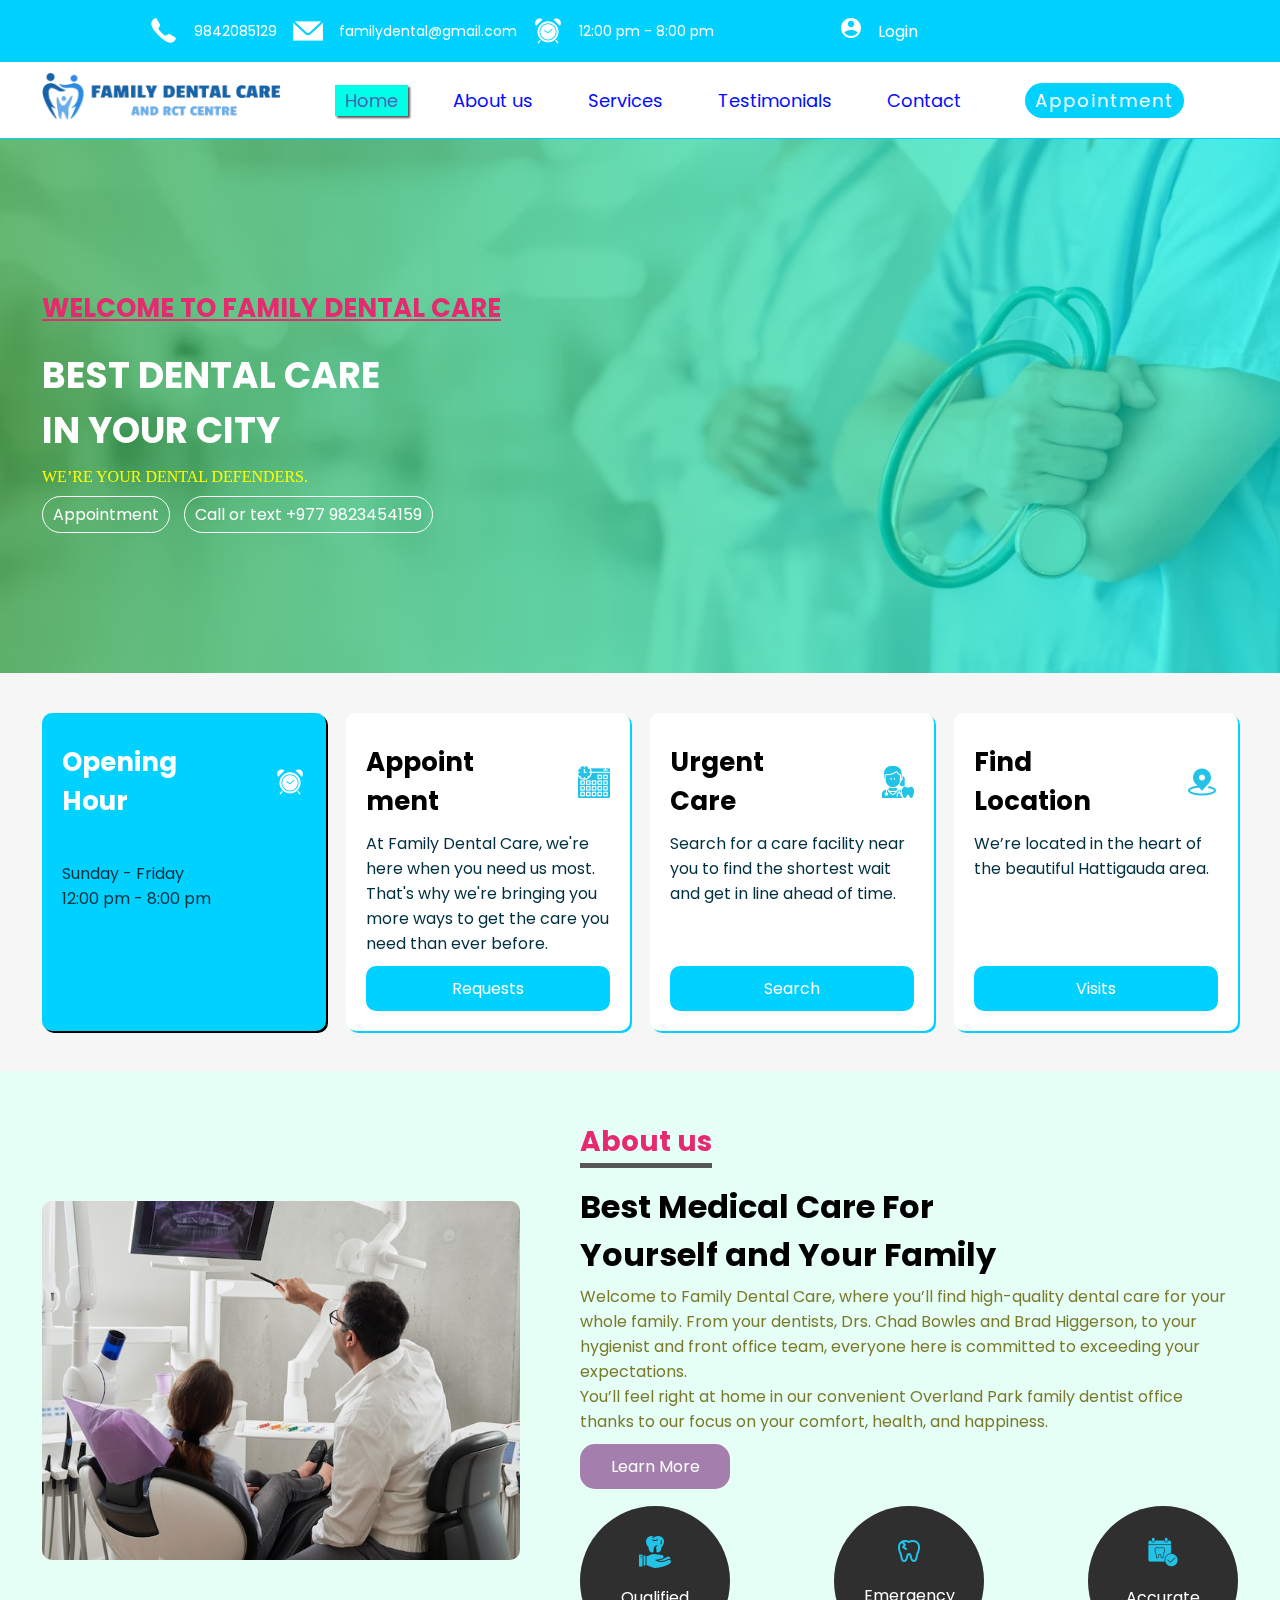
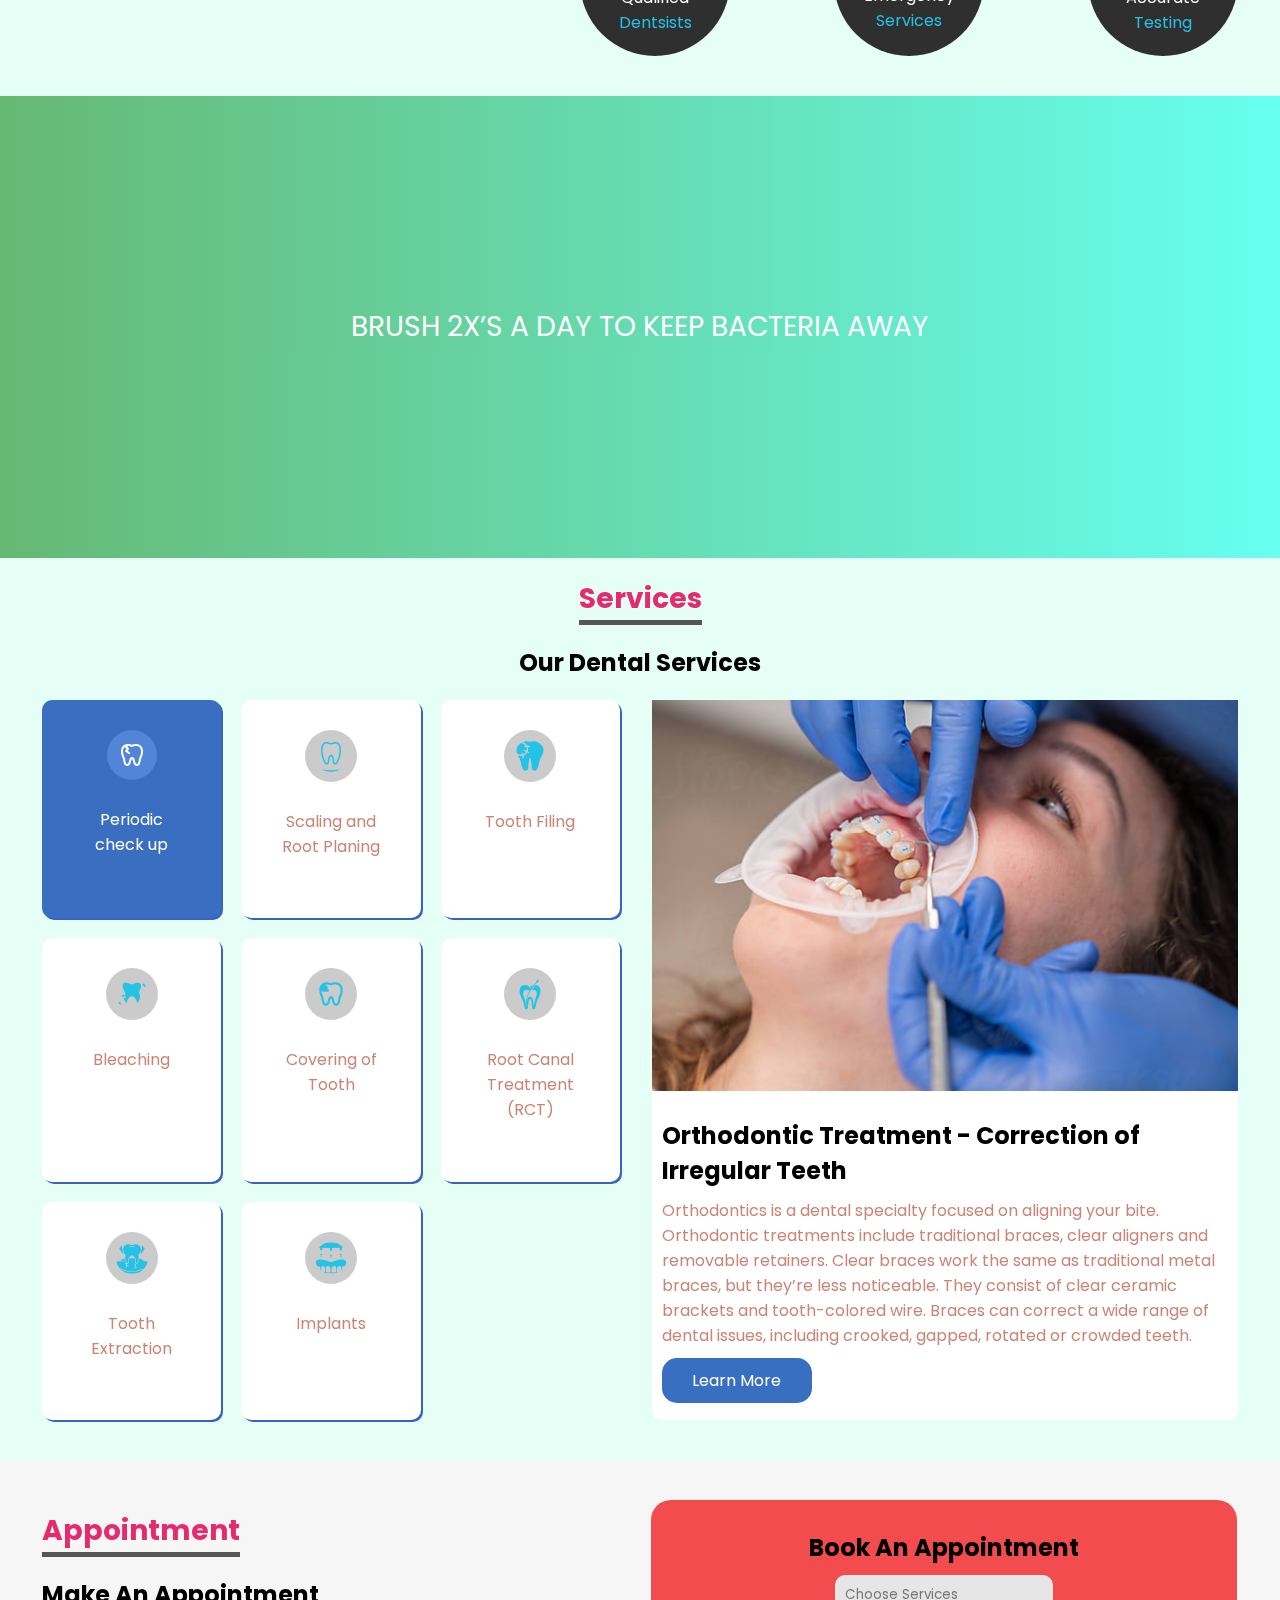
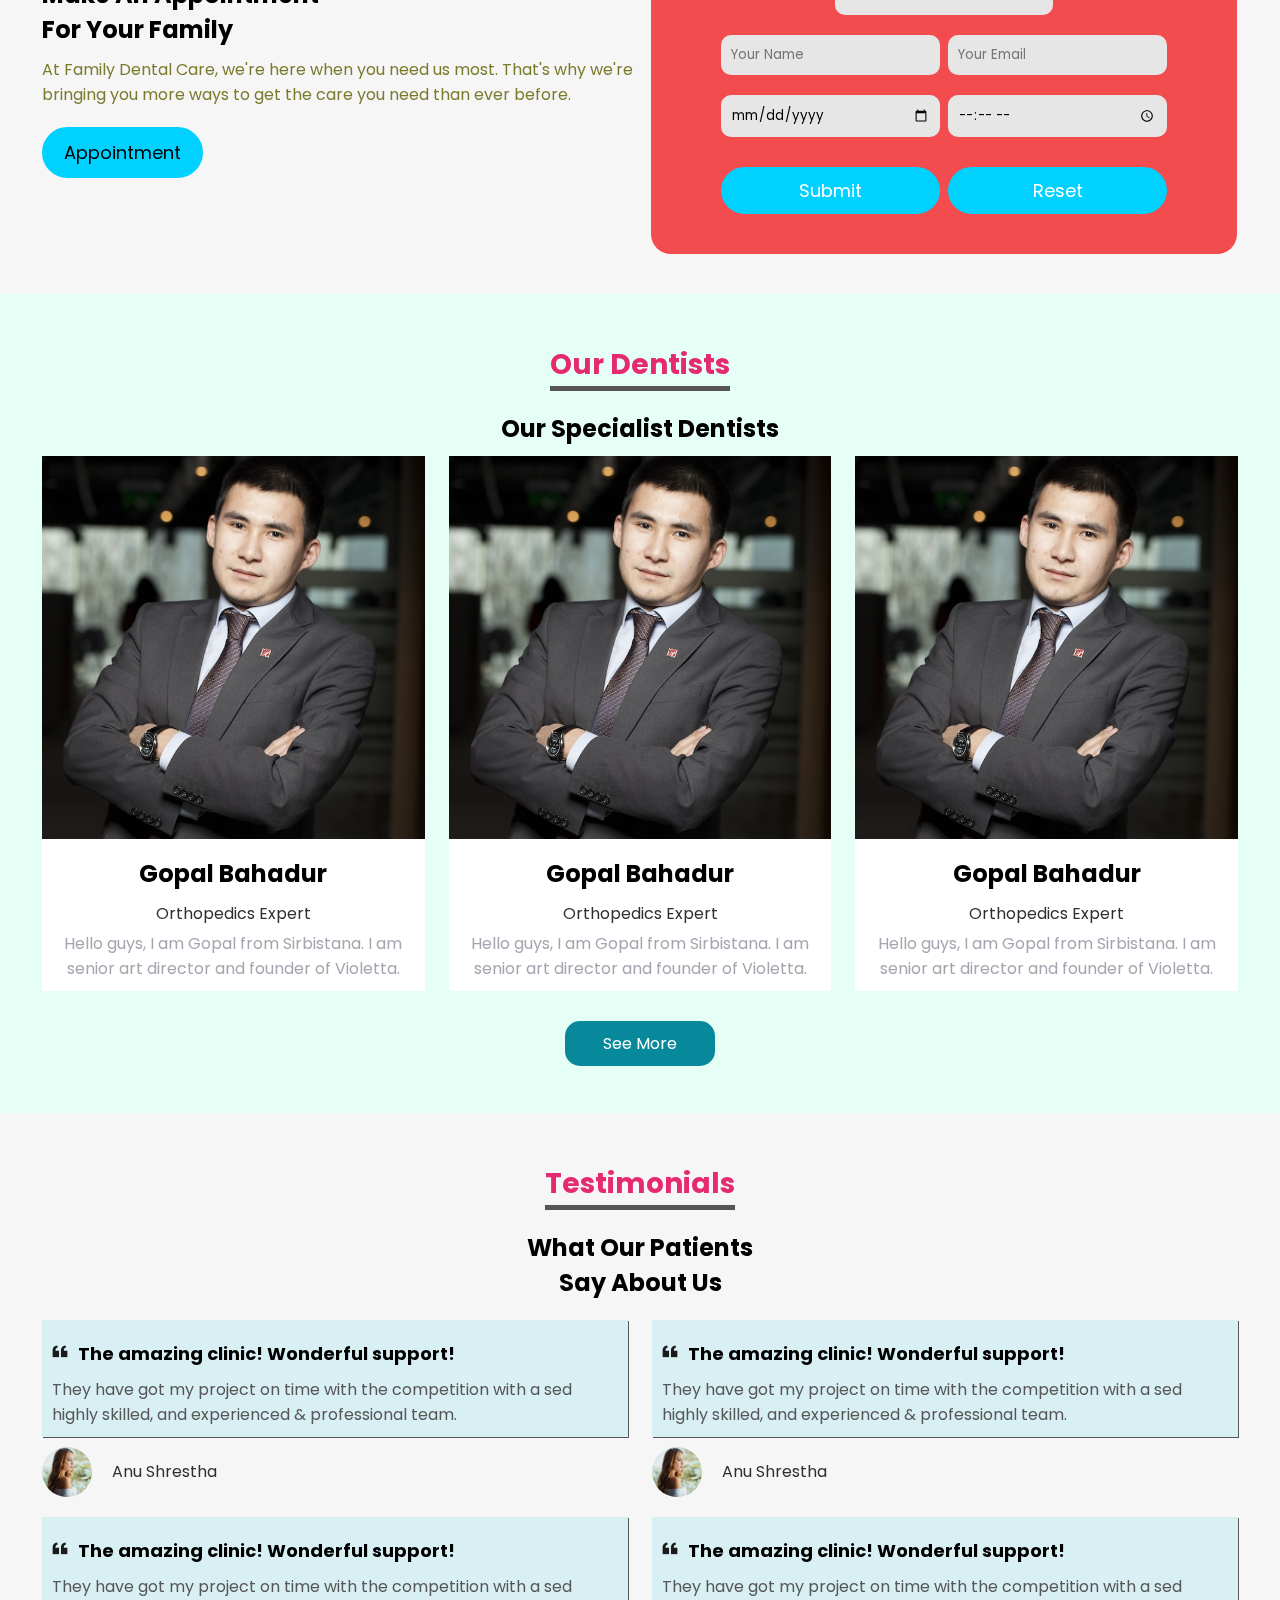
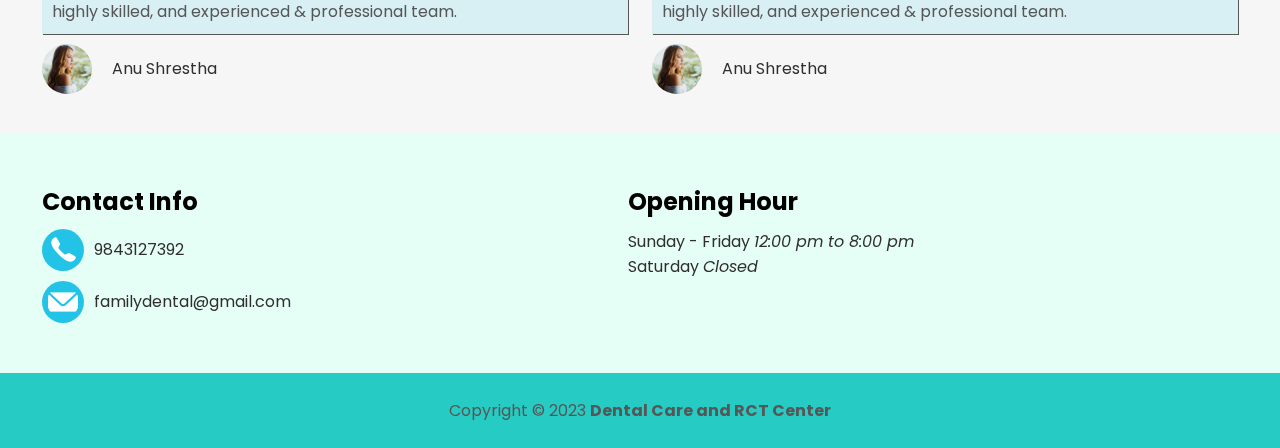
<file: Component-3/Project-dental/index.html>
<!DOCTYPE html>
<html lang="en">
<head>
    <meta charset="UTF-8">
    <meta http-equiv="X-UA-Compatible" content="IE=edge">
    <meta name="viewport" content="width=device-width, initial-scale=1.0">
    <title>Family Dental Care and RCT Center</title>
    <link rel="preconnect" href="https://fonts.googleapis.com">
    <link rel="preconnect" href="https://fonts.gstatic.com" crossorigin>
    <link href="https://fonts.googleapis.com/css2?family=Poppins:wght@100;300;600;700&display=swap" rel="stylesheet">
    <link rel="stylesheet" href="css/style.css">
    <link rel="icon" href="images/Layer 1.png">
</head>
<body>

    
    <section class="background">
    </section>


<!-- header section starts -->
    <header>
        <div class="container">
            <div class="logo-contact-section">
                <div class="header-contact">
                    <div class="contact-phone">
                        <img src="images/phone.png" alt="">
                        <p>9842085129</p>
                    </div>
                    <div class="contact-mail">
                        <img src="images/mail.png" alt="">
                        <p>familydental@gmail.com</p>
                    </div>
                    <div class="contact-schedule">
                        <img src="images/clock.png" alt="">
                        <p>12:00 pm - 8:00 pm</p>
                    </div>
                    <a href="#">
                        <div class="user-login">
                            <img src="images/user.png" alt="">
                            <a id="myLogin">Login</a>
                        </div>
                    </a>
                </div>
                
            </div>
        </div>
    </header>

<!-- header section ends -->

<!-- navigation-section starts -->

    <section class="navigation-background">
        <div class="container">
            <div class="navigation">
                <div class="logo">
                    <a href="index.html">
                        <img src="images/logo.png" alt="logo" width="100%">
                    </a> 
                </div>
                <nav>
                    <ul>
                        <li><a href="index.html" class="active">Home</a></li>
                        <li><a href="about.html">About us</a></li>
                        <li><a href="services.html">Services</a></li>
                        <li><a href="testimonials.html">Testimonials</a></li>
                        <li><a href="contact.html">Contact</a></li>
                    </ul>
                </nav>
                <div class="nav-appointment">
                    <a href="contact.html#appointment-table">Appointment</a>
                </div>
                <div class="mobile-screen">
                    <button class="openbtn" onclick="openNav()">☰</button>
                <div class="mobile-screen">
                    <div id="mySidepanel" class="sidepanel">
                        <a href="javascript:void(0)" class="closebtn" onclick="closeNav()">×</a>
                        <a href="index.html" class="active">Home</a>
                        <a href="about.html">About us</a>
                        <a href="services.html">Services</a>
                        <a href="testimonials.html">Testimonials</a>
                        <a href="contact.html">Contact</a>
                        <a href="contact.html#appointment-table">Appointment</a>
                      </div>
                </div>
                </div>
                
            </div>
        </div>
    </section>

    <script>
        function openNav() {
          document.getElementById("mySidepanel").style.width = "250px";
        }
        
        function closeNav() {
          document.getElementById("mySidepanel").style.width = "0";
        }
        </script>

<!-- navigation section ends -->


<!-- homepage starts -->

    <section class="homepage-background">
        <div class="container">
            <div class="homepage coverpage">
                <h1>WELCOME TO FAMILY DENTAL CARE</h1>
                <h3>Best Dental Care <br> In Your City</h3>
                <p class="slogan">We’re your dental defenders.</p>
                <a href="contact.html#appointment-table" class="btn btn-transparent">Appointment</a>
                <a href="#" class="btn">Call or text +977 9823454159</a>
            </div>
        </div>
    </section>
    

<!-- homepage ends -->

<!-- table section starts -->

<section class="table-background">
    <div class="container">
        <div class="table">
            <div class="card first">
                <div class="card-header">
                    <h3 class="card-title">Opening<br> Hour</h3>
                    <img src="images/clock.png" alt="">
                </div>
                <div>
                    <p>Sunday - Friday</p>
                    <p>12:00 pm - 8:00 pm</p>
                </div>
            </div>
            <div class="card">
                <div>
                    <div class="card-header">
                        <h3 class="card-title">Appoint<br>ment</h3>
                        <img src="images/appointment.png" alt="">
                    </div>
                    <p>At Family Dental Care, we're here when you need us most. That's why we're bringing you more ways to get the care you need than ever before.</p>    
                </div>
                <a class="learn-more" href="contact.html#appointment-table">Requests</a>
            </div>
            <div class="card">
                <div>
                    <div class="card-header">
                        <h3 class="card-title">Urgent <br> Care</h3>
                        <img src="images/dentist.png" alt="">
                    </div>
                    <p>Search for a care facility near you to find the shortest wait and get in line ahead of time.</p>
                </div>
                <a class="learn-more" href="#">Search</a>
            </div>
            <div class="card">
                <div>
                    <div class="card-header">
                        <h3 class="card-title">Find<br> Location</h3>
                        <img src="images/location.png" alt="">
                    </div>
                    <p>We’re located in the heart of the beautiful Hattigauda area. </p>
                </div>
                <a class="learn-more" href="#">Visits</a>
            </div>
        </div>
    </div>
</section>

<!-- table section ends -->

<!-- about us section starts -->

    <section class="about-background">
        <div class="container">
            <div class="about-us">
                <div class="about-us-image">
                    <img src="images/aboutus.jpg" alt="" width="100%">
                </div>
                <div class="about-us-content">
                    <h1 class="about-us-title">About us</h1>
                    <h3>Best Medical Care For<br> Yourself and Your Family</h3>
                    <p>Welcome to Family Dental Care, where you’ll find high-quality dental care for your whole family. From your dentists, Drs. Chad Bowles and Brad Higgerson, to your hygienist and front office team, everyone here is committed to exceeding your expectations.<br>
                    You’ll feel right at home in our convenient Overland Park family dentist office thanks to our focus on your comfort, health, and happiness.</p>
                    <a href="#" class="btn learn-more">Learn more</a>
                    <div class="about-us-detail">
                        <div class="about-us-detail-circle">
                            <a href="#">
                                <img src="images/qualified-dentist.png" alt="" >
                                <p>Qualified</p>
                                <span>Dentsists</span>
                            </a>
                            
                        </div>
                        <div class="about-us-detail-circle">
                            <a href="#">
                                <img src="images/emergency.png" alt="" >
                                <p>Emergency</p>
                                <span>Services</span>
                            </a>
                            
                        </div>
                        <div class="about-us-detail-circle">
                            <a href="#">
                                <img src="images/accurate.png" alt="" >
                                <p>Accurate</p>
                                <span>Testing</span>
                            </a>
                            
                        </div>
                    </div>
                </div>
            </div>
        </div>
    </section>

<!-- about us section ends -->

<!-- quote section starts -->

<section class="quote-background">
    <div class="container">
        <p>BRUSH 2X’S A DAY TO KEEP BACTERIA AWAY</p>
    </div>
</section>

<!-- quote section ends -->

<!-- services section starts -->

<section class="services-background">
    <div class="container">
        <div class="services">
            <div class="services-header">
                <h1 class="services-title">Services</h1>
                <h3>Our Dental Services</h3>
            </div>
            <div class="services-content">
                <div class="services-detail-left">
                    <div class="card first">
                        <div class="card-image">
                            <img src="images/regular-check.png" alt="">
                        </div>
                        <p>Periodic <br>check up</p>
                    </div>
                    <div class="card">
                        <div class="card-image">
                            <img src="images/scaling.png" alt="">
                        </div>
                        <p>Scaling and Root Planing</p>
                    </div>
                    <div class="card">
                        <div class="card-image">
                            <img src="images/filling.png" alt="">
                        </div>
                        <p>Tooth Filing</p>
                    </div>
                    <div class="card">
                        <div class="card-image">
                            <img src="images/bleaching.png" alt="">
                        </div>
                        <p>Bleaching</p>
                    </div>
                    <div class="card">
                        <div class="card-image">
                            <img src="images/covering.png" alt="">
                        </div>
                        <p>Covering of Tooth</p>
                    </div>
                    <div class="card">
                        <div class="card-image">
                            <img src="images/rct.png" alt="">
                        </div>
                        <p>Root Canal Treatment (RCT)</p>
                    </div>
                    <div class="card">
                        <div class="card-image">
                            <img src="images/extraction.png" alt="">
                        </div>
                        <p>Tooth Extraction</p>
                    </div>
                    <div class="card">
                        <div class="card-image">
                            <img src="images/implants.png" alt="">
                        </div>
                        <p>Implants</p>
                    </div>
                </div>
                <div class="services-detail-right">
                    <div class="services-detail-image">
                        <img src="images/braces.jpg" alt="" width="100%">
                    </div>
                    <div class="services-detail-description">
                        <h3>Orthodontic Treatment - Correction of Irregular Teeth</h3>
                        <p>Orthodontics is a dental specialty focused on aligning your bite. Orthodontic treatments include traditional braces, clear aligners and removable retainers. Clear braces work the same as traditional metal braces, but they’re less noticeable. They consist of clear ceramic brackets and tooth-colored wire. Braces can correct a wide range of dental issues, including crooked, gapped, rotated or crowded teeth.</p>
                        <a href="#" class="learn-more">Learn more</a>
                    </div>
                </div>
            </div>
        </div>
        
    </div>
</section>

<!-- services section ends -->

<!-- appointment section starts -->

    <section class="appointment-background">
        <div class="container">
            <div class="appointment-section">
                <div class="appointment-content">
                    <div class="appointment-header">
                        <h1 class="appointment-title">Appointment</h1>
                        <h3>Make An Appointment<br> For Your Family</h3>
                    </div>
                    <p>At Family Dental Care, we're here when you need us most. That's why we're bringing you more ways to get the care you need than ever before.</p>
                    <p class="btn"><a href="#">Appointment</a></p>
                </div>
                <form action="" class="appointment-table" id="appointment-table">
                    <h3>Book An Appointment</h3>
                    <div class="choose-service">
                        <input type="text" placeholder="Choose Services" required>
                    </div>
                    <div class="choose-name-email">
                        <input type="text" placeholder="Your Name" required>
                        <input type="email" placeholder="Your Email" required>
                    </div>
                    <div class="choose-date-time">
                        <input type="date" required>
                        <input type="time" required>
                    </div>
                    <div class="submit-cancel">
                        <input type="submit" value="Submit">
                        <input type="reset" value="Reset">
                    </div>
                </form>
            </div>
        </div>
    </section>

<!-- appointment section ends -->

<!-- our dentists section starts -->

    <section class="our-dentists-background">
        <div class="container">
            <div class="our-dentists">
                <h1 class="dentists-title">Our Dentists</h1>
                <h3>Our Specialist Dentists</h3>
                <div class="dentists-content">
                    <div class="dentists-detail">
                        <div class="dentists-image">
                            <img src="images/our-dentist.jpg" alt="" width="100%">
                        </div>
                        <h3>Gopal Bahadur</h3>
                        <p class="dentists-service">Orthopedics Expert</p>
                        <p>Hello guys, I am Gopal from Sirbistana. I am senior art director and founder of Violetta.</p>
                    </div>
                    <div class="dentists-detail">
                        <div class="dentists-image">
                            <img src="images/our-dentist.jpg" alt="" width="100%">
                        </div>
                        <h3>Gopal Bahadur</h3>
                        <p class="dentists-service">Orthopedics Expert</p>
                        <p>Hello guys, I am Gopal from Sirbistana. I am senior art director and founder of Violetta.</p>
                    </div>
                    <div class="dentists-detail">
                        <div class="dentists-image">
                            <img src="images/our-dentist.jpg" alt="" width="100%">
                        </div>
                        <h3>Gopal Bahadur</h3>
                        <p class="dentists-service">Orthopedics Expert</p>
                        <p>Hello guys, I am Gopal from Sirbistana. I am senior art director and founder of Violetta.</p>
                    </div>
                </div>
                <a href="#" class="learn-more">See more</a>
            </div>
        </div>
    </section>

<!-- our entist section ends -->

<!-- testimonial section starts -->

    <section class="testimonial-background">
        <div class="container">
            <div class="testimonial">
                <h1 class="testimonial-title">Testimonials</h1>
                <h3>What Our Patients<br> Say About Us</h3>
                <div class="testimonial-content">
                    <div class="testimonial-detail">
                        <div class="testimonial-comment">
                            <h3><img src="images/quote.png" alt="">The amazing clinic! Wonderful support!</h3>
                            <p>They have got my project on time with the competition with a sed highly skilled, and experienced & professional team.</p>
                        </div>
                        <div class="testimonial-comment-name">
                            <img src="images/testimonial-profile.jpg" alt="">
                            <p>Anu Shrestha</p>
                        </div>
                    </div>
                    <div class="testimonial-detail">
                        <div class="testimonial-comment">
                            <h3><img src="images/quote.png" alt="">The amazing clinic! Wonderful support!</h3>
                            <p>They have got my project on time with the competition with a sed highly skilled, and experienced & professional team.</p>
                        </div>
                        <div class="testimonial-comment-name">
                            <img src="images/testimonial-profile.jpg" alt="">
                            <p>Anu Shrestha</p>
                        </div>
                    </div>
                    <div class="testimonial-detail">
                        <div class="testimonial-comment">
                            <h3><img src="images/quote.png" alt="">The amazing clinic! Wonderful support!</h3>
                            <p>They have got my project on time with the competition with a sed highly skilled, and experienced & professional team.</p>
                        </div>
                        <div class="testimonial-comment-name">
                            <img src="images/testimonial-profile.jpg" alt="">
                            <p>Anu Shrestha</p>
                        </div>
                    </div>
                    <div class="testimonial-detail">
                        <div class="testimonial-comment">
                            <h3><img src="images/quote.png" alt="">The amazing clinic! Wonderful support!</h3>
                            <p>They have got my project on time with the competition with a sed highly skilled, and experienced & professional team.</p>
                        </div>
                        <div class="testimonial-comment-name">
                            <img src="images/testimonial-profile.jpg" alt="">
                            <p>Anu Shrestha</p>
                        </div>
                    </div>
                </div>
            </div>
        </div>
    </section>

<!-- testimonial section ends -->

<!-- footer-menu section starts -->

    <section class="footer-menu-background">
        <div class="container">
            <div class="footer-menu">
                <div class="footer-contact">
                    <h3>Contact Info</h3>
                    <div class="contact">
                        <img src="images/phone.png" alt="">
                        <p> 9843127392</p>
                    </div>
                    <div class="mail">
                        <img src="images/mail.png" alt="">
                        <p>familydental@gmail.com</p>
                    </div>
                    
                </div>
                <div class="opening-hour">
                    <h3>Opening Hour</h3>
                    <p>Sunday - Friday <em>12:00 pm to 8:00 pm</em></p>
                    <p>Saturday <em>Closed</em></p>
                </div>
            </div>
        </div>
    </section>

<!-- footer menu section ends -->

<!-- footer section starts -->

    <footer>
        <div class="container">
            <div class="copyright">
                <p>Copyright &copy; 2023 <strong>Dental Care and RCT Center</strong></p>
            </div>
        </div>
    </footer>

<!-- footer section ends -->

<!-- login modal -->

<div id="myLoginModal" class="loginmodal">

    <!-- Modal content -->
    <div class="loginmodal-content">
        <form action="dashboard.html" class="login-page">
            <span class="loginclose">&times;</span>
            <div class="login-page-header">
                <div class="login-page-title">
                    <img src="images/Layer 1.png" alt="" width="100%">
                </div>
                <h3>Log In</h3>
            </div>
            <div class="form-control">
                <input type="email number" placeholder="Your email or phone number" class="email-number" required>
            </div>
            <div class="form-control">
                <input type="password" placeholder="Password" required>
            </div>
            <a href="#">Forgot Password?</a>
            <div class="sign-up">
                <input type="submit" value="Sign up">
            </div>  
        </form>
    </div>
</div>
  
      <script>
          var loginmodal = document.getElementById("myLoginModal");
          
          var btn = document.getElementById("myLogin");
          
          var span = document.getElementsByClassName("loginclose")[0];
          
          btn.onclick = function() {
            loginmodal.style.display = "block";
          }
          
          span.onclick = function() {
            loginmodal.style.display = "none";
          }
          
          window.onclick = function(event) {
            if (event.target == loginmodal) {
              loginmodal.style.display = "none";
            }
          }
          </script>

</body>
</html>
</file>
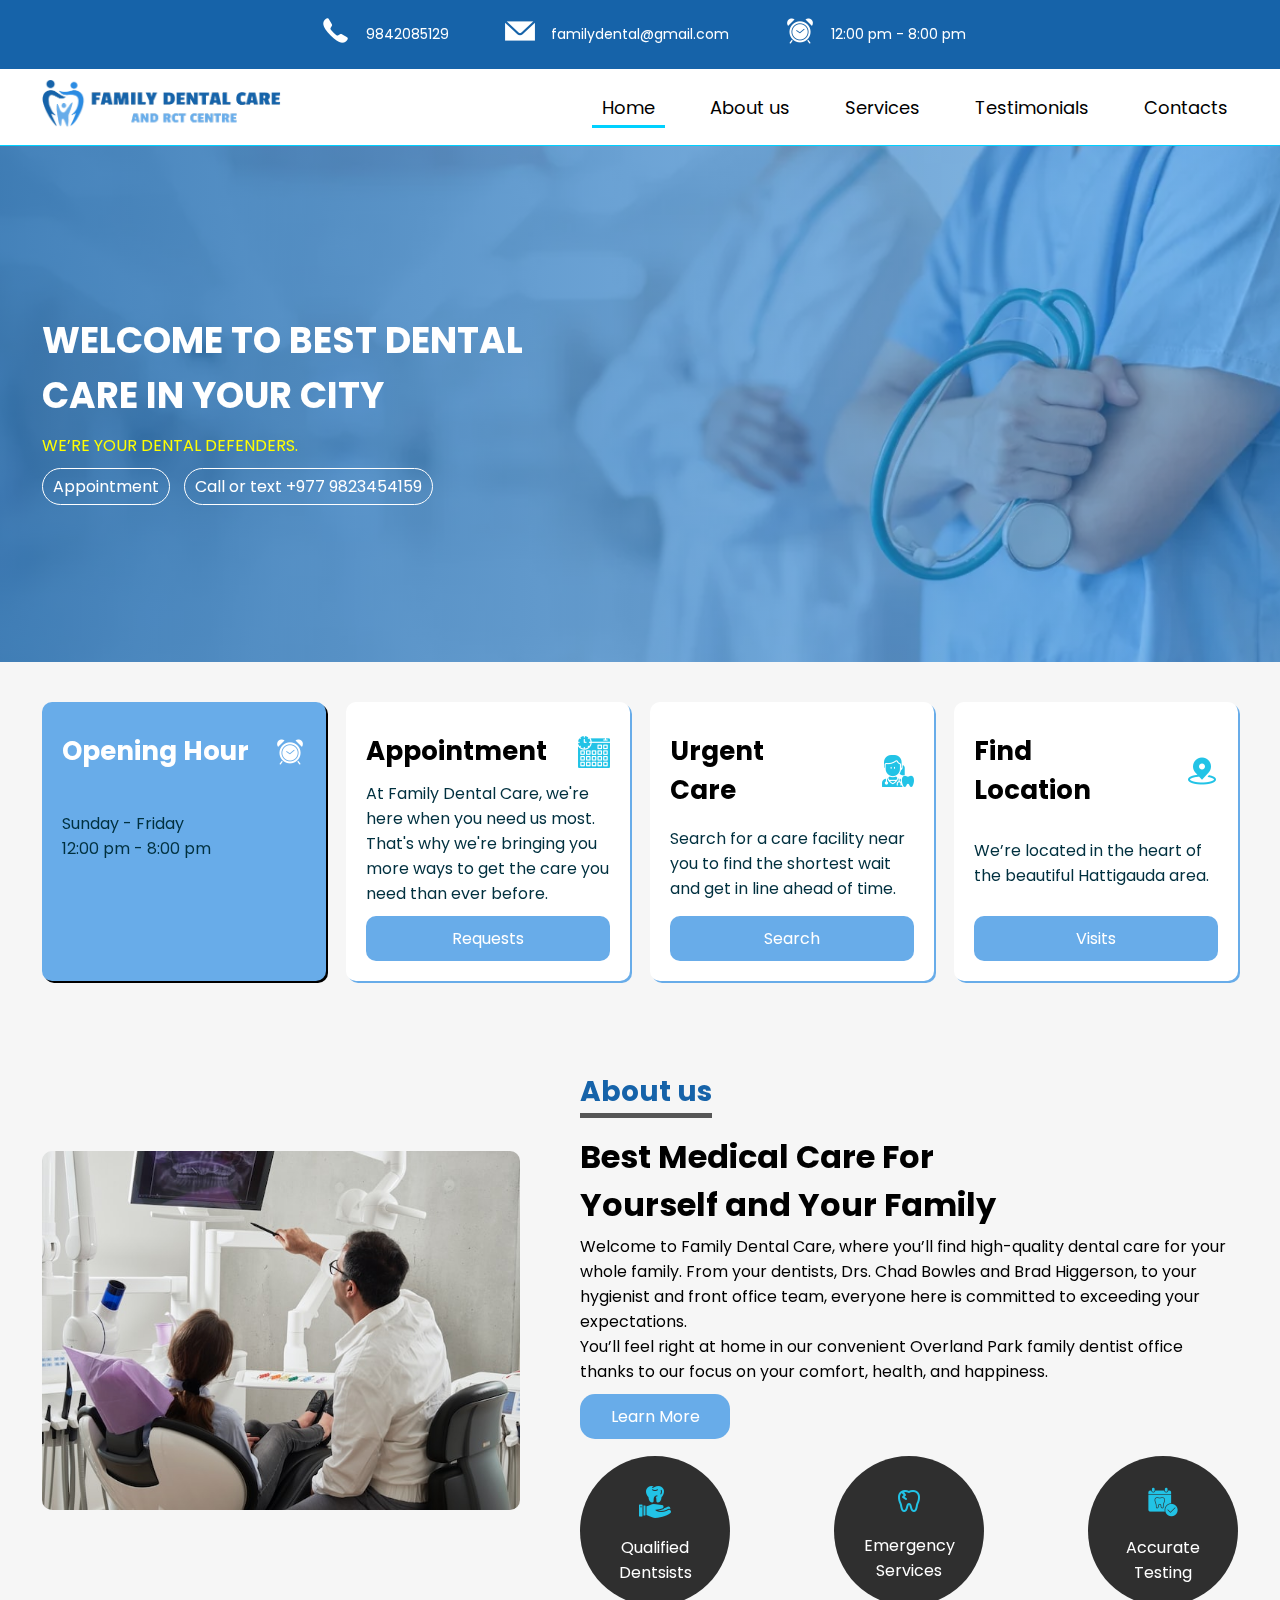
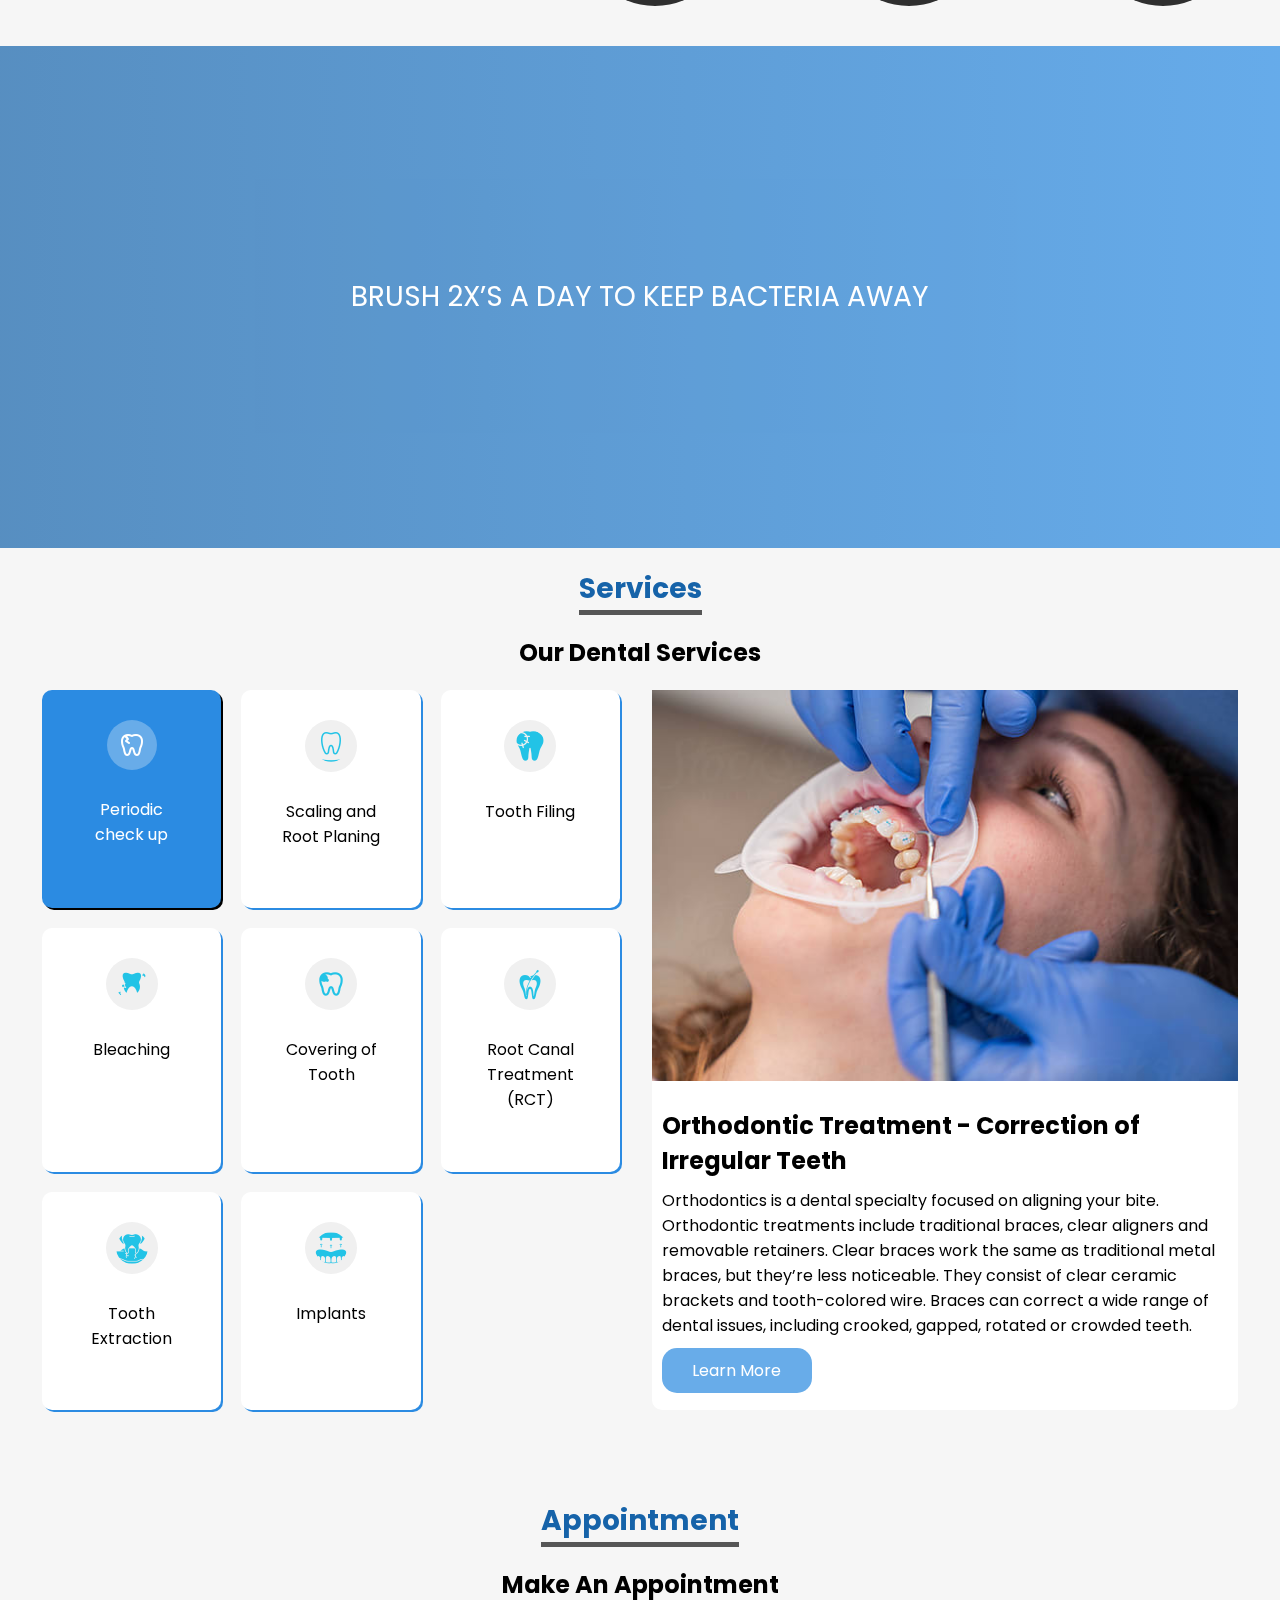
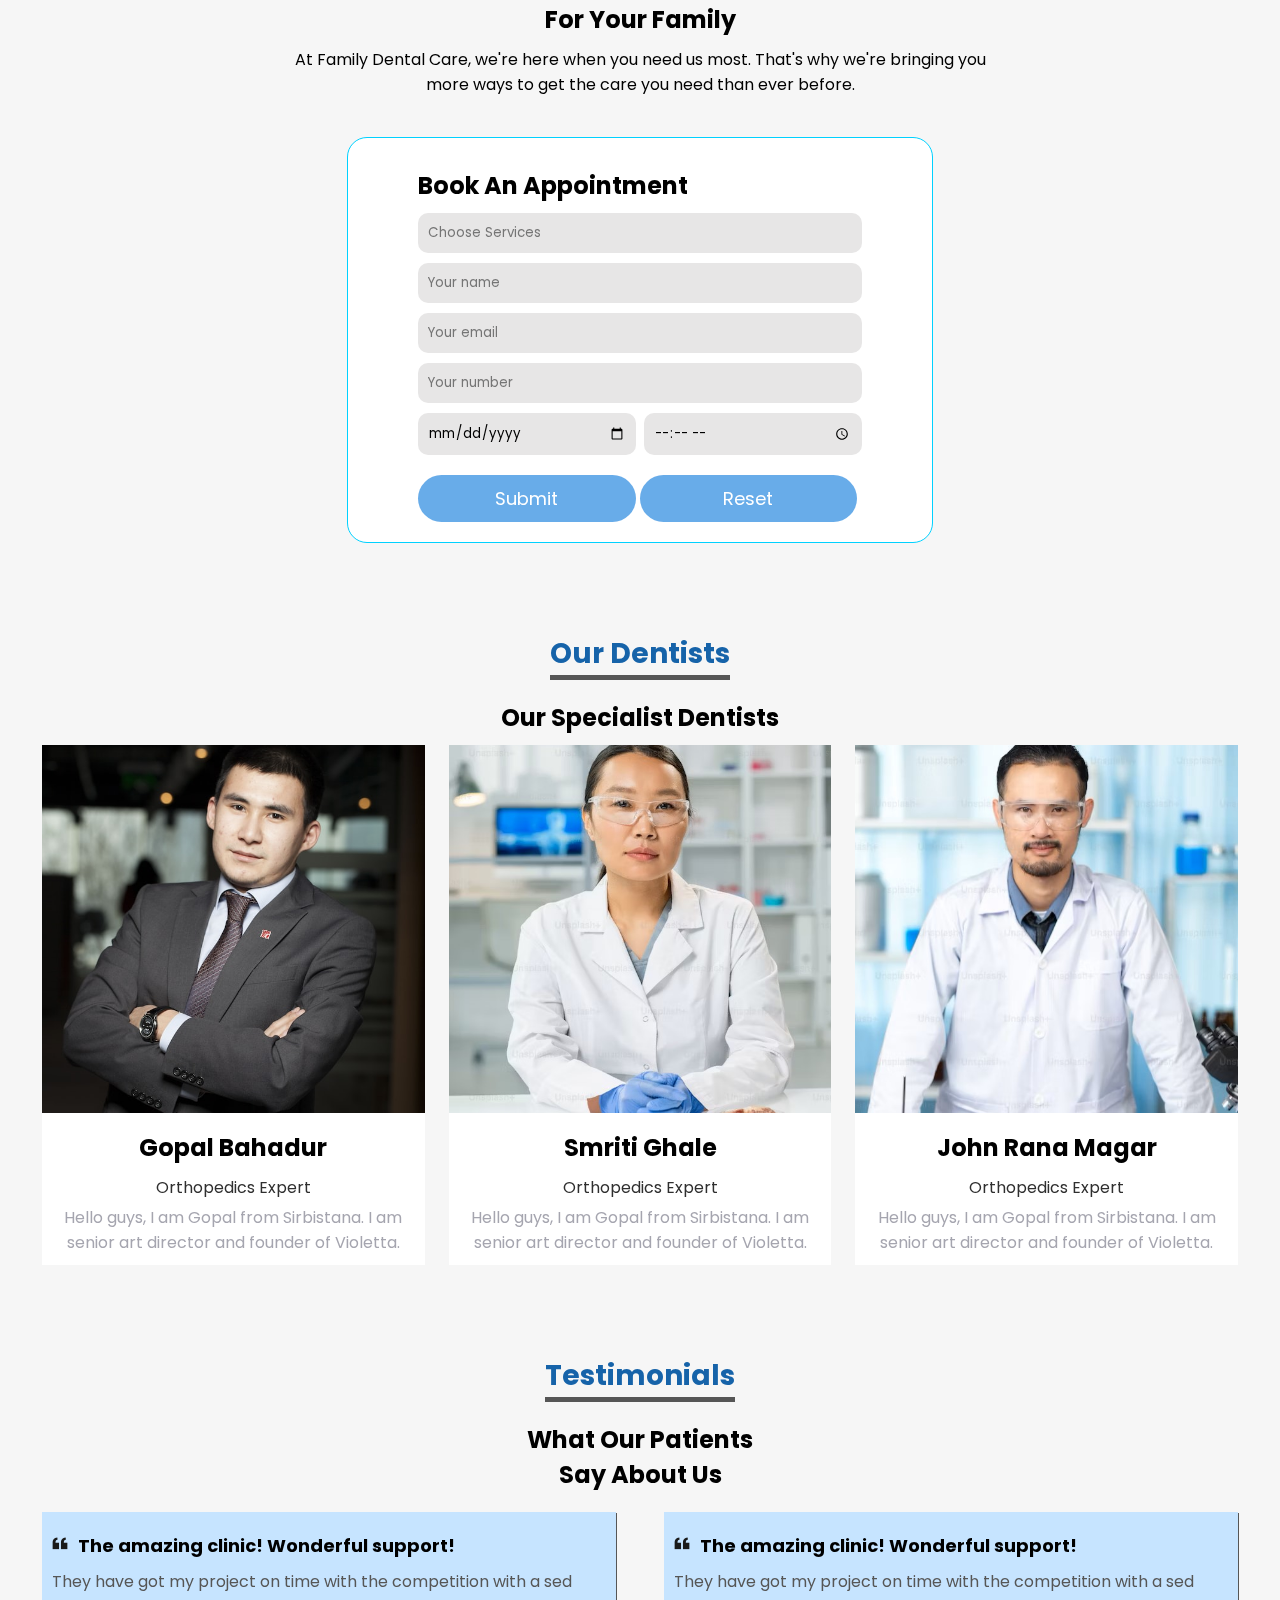
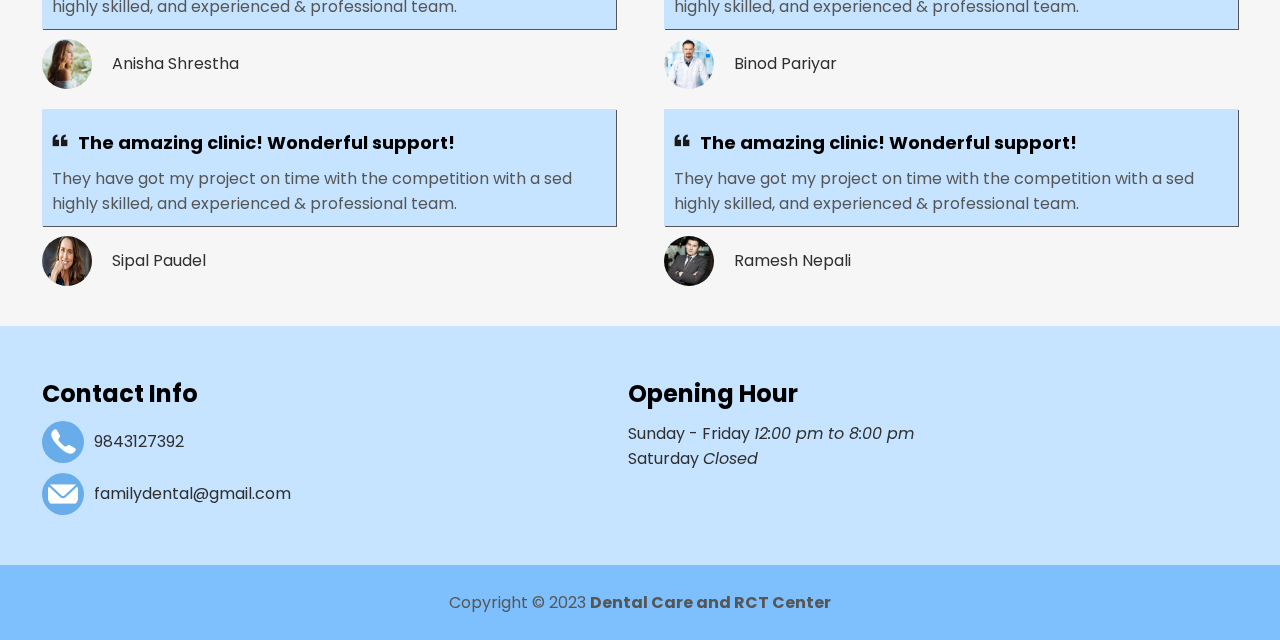
<file: Component-4/dental-project/pages/index.html>
<!DOCTYPE html>
<html lang="en">
<head>
    <meta charset="UTF-8">
    <meta name="viewport" content="width=device-width, initial-scale=1.0">
    <link rel="preconnect" href="https://fonts.googleapis.com">
    <link rel="preconnect" href="https://fonts.gstatic.com" crossorigin>
    <link href="https://fonts.googleapis.com/css2?family=Poppins:wght@100;300;600;700&display=swap" rel="stylesheet">
    <title>Family Dental Care and RCT Center</title>
    <link rel="icon" href="../images/Layer 1.png">
    <link rel="stylesheet" href="../css/style.css">
</head>
<body>
    <div id="root" page-name="home"></div>
    
    
   

    <script type="module" src="../js/main.js"></script>
</body>
</html>
</file>
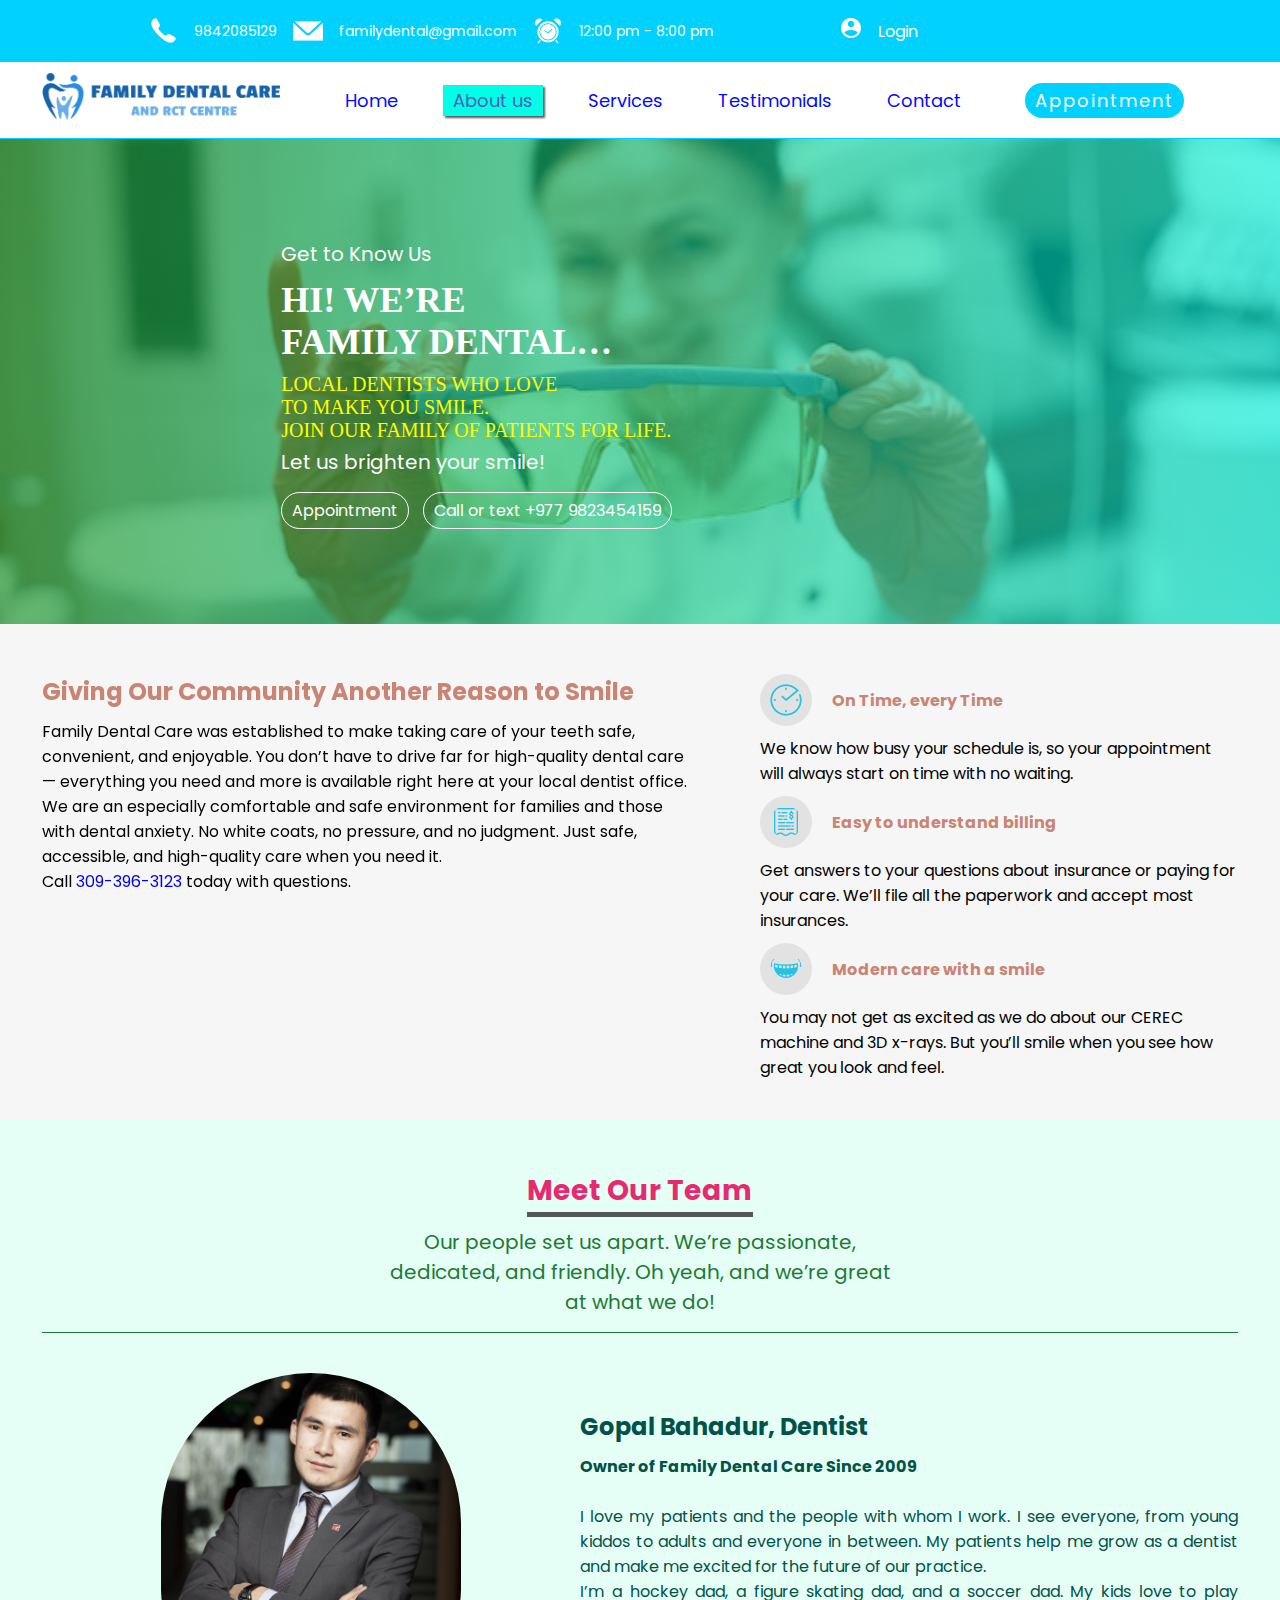
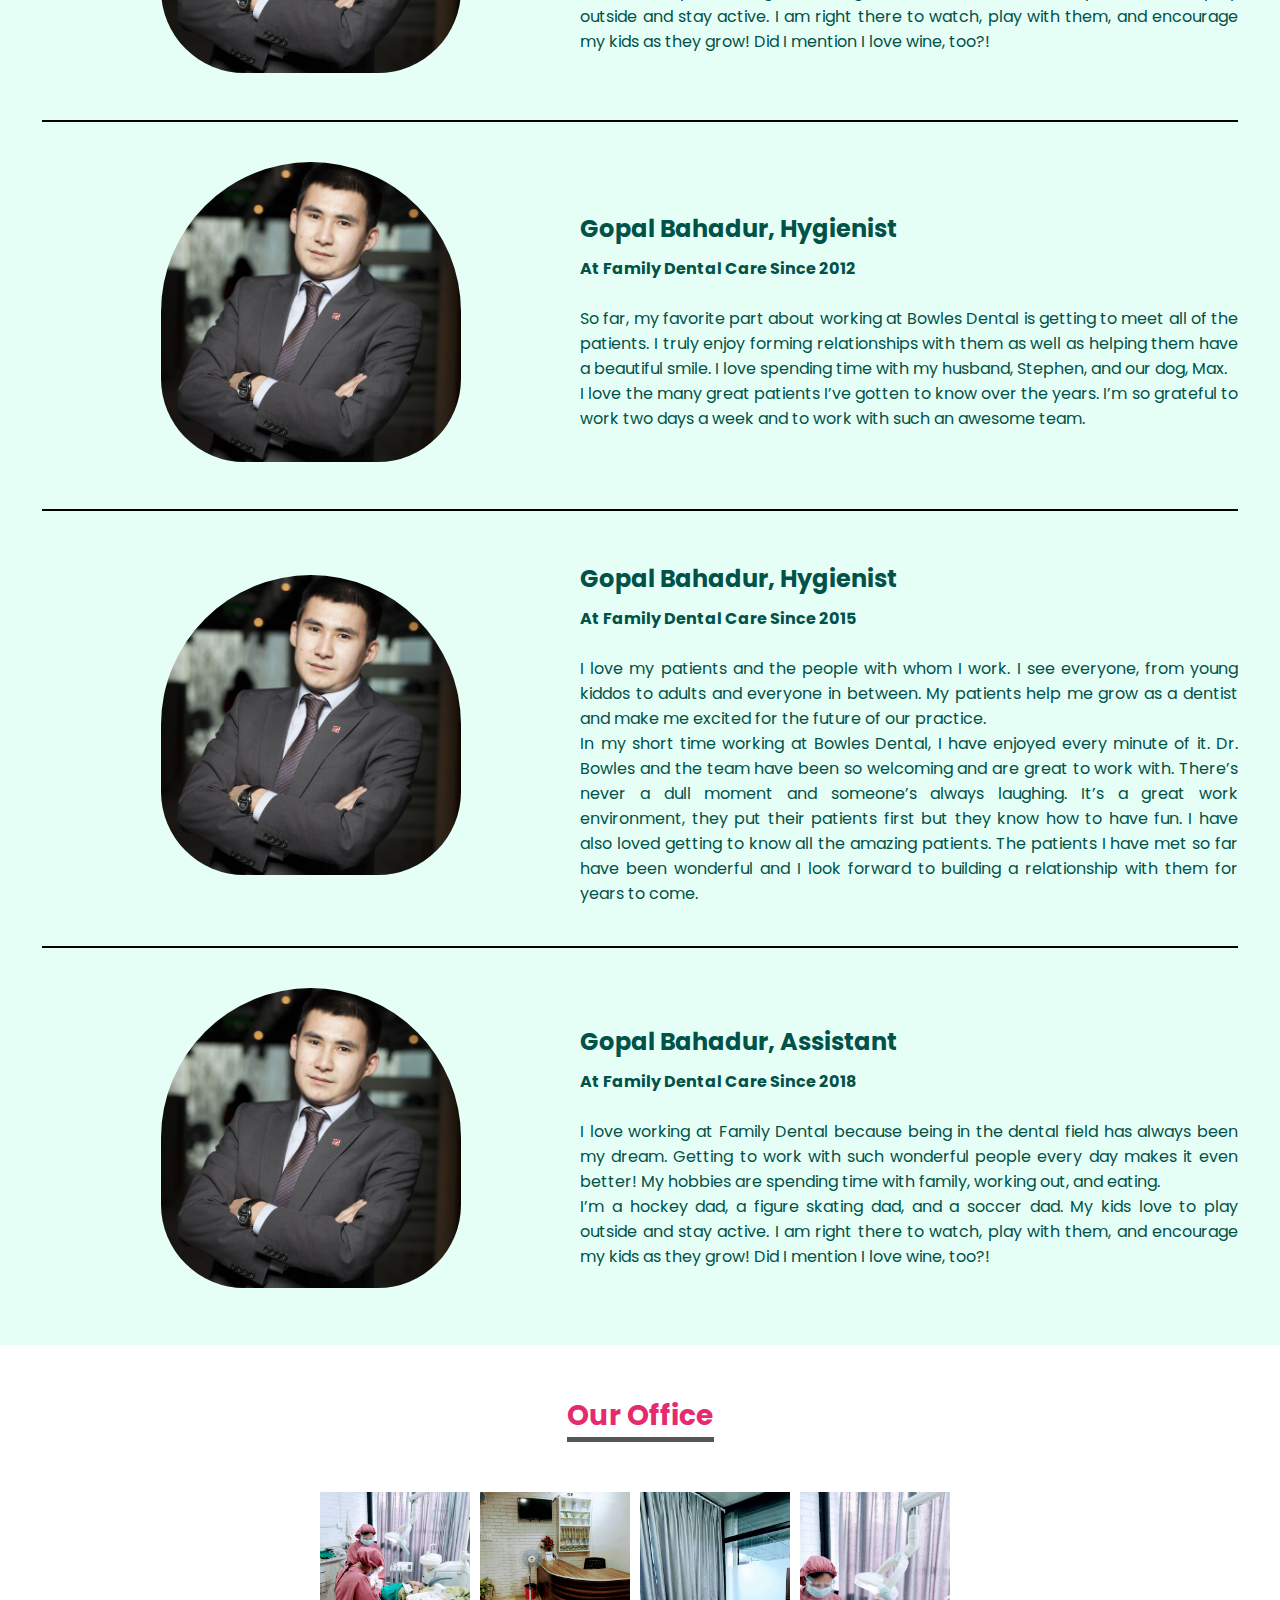
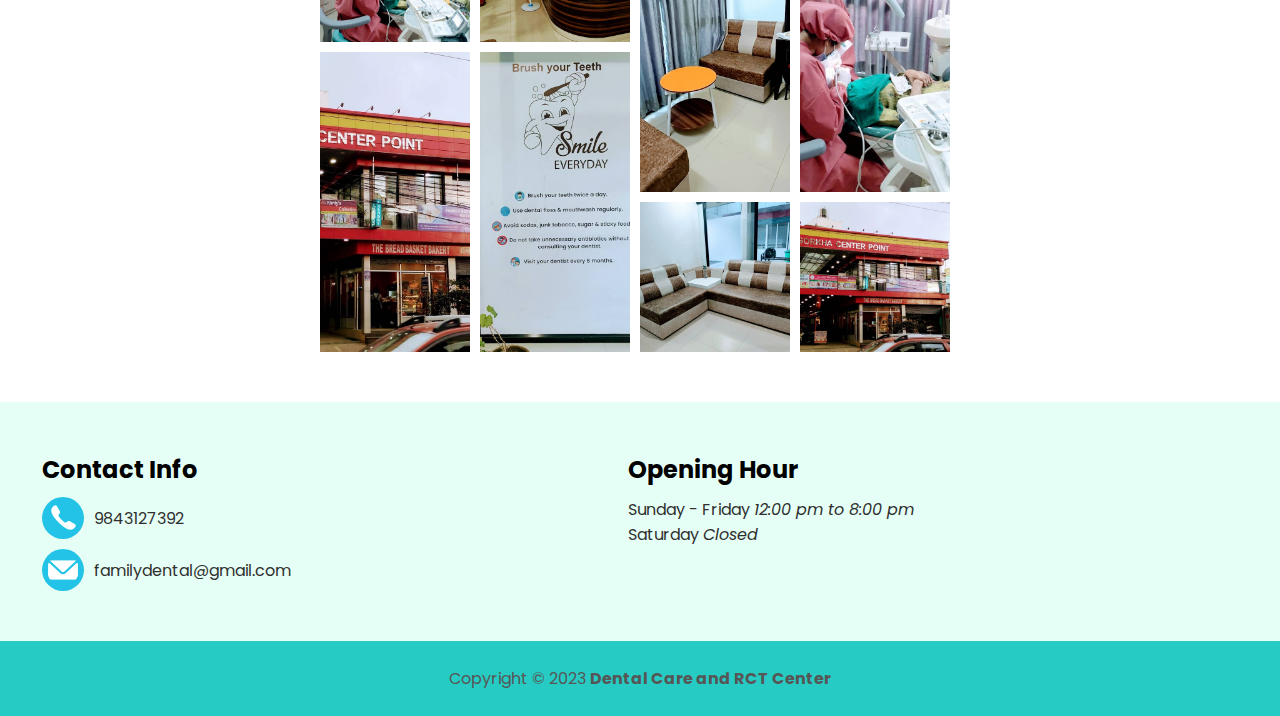
<file: Component-3/Project-dental/about.html>
<!DOCTYPE html>
<html lang="en">
<head>
    <meta charset="UTF-8">
    <meta http-equiv="X-UA-Compatible" content="IE=edge">
    <meta name="viewport" content="width=device-width, initial-scale=1.0">
    <title>Family Dental Care and RCT Center</title>
    <link rel="preconnect" href="https://fonts.googleapis.com">
    <link rel="preconnect" href="https://fonts.gstatic.com" crossorigin>
    <link href="https://fonts.googleapis.com/css2?family=Poppins:wght@100;300;600;700&display=swap" rel="stylesheet">
    <link rel="stylesheet" href="css/style.css">
    <link rel="icon" href="images/Layer 1.png">
</head>
<body>
<!-- header section starts -->
    <header>
        <div class="container">
            <div class="logo-contact-section">
                
                <div class="header-contact">
                    <div class="contact-phone">
                        <img src="images/phone.png" alt="">
                        <p>9842085129</p>
                    </div>
                    <div class="contact-mail">
                        <img src="images/mail.png" alt="">
                        <p>familydental@gmail.com</p>
                    </div>
                    <div class="contact-schedule">
                        <img src="images/clock.png" alt="">
                        <p>12:00 pm - 8:00 pm</p>
                    </div>
                    <a href="#">
                        <div class="user-login">
                            <img src="images/user.png" alt="">
                            <a id="myLogin">Login</a>
                        </div>
                    </a>
                </div>
            </div>
        </div>
    </header>

<!-- header section ends -->

<!-- navigation-section starts -->

    <section class="navigation-background">
        <div class="container">
            <div class="navigation">
                <div class="logo">
                    <a href="index.html">
                        <img src="images/logo.png" alt="logo" width="100%">
                    </a> 
                </div>
                <nav>
                    <ul>
                        <li><a href="index.html">Home</a></li>
                        <li><a href="about.html" class="active">About us</a></li>
                        <li><a href="services.html">Services</a></li>
                        <li><a href="testimonials.html">Testimonials</a></li>
                        <li><a href="contact.html">Contact</a></li>
                    </ul>
                </nav>
                <div class="nav-appointment">
                    <a href="contact.html#appointment-table">Appointment</a>
                </div>
                <div class="mobile-screen">
                    <button class="openbtn" onclick="openNav()">☰</button>
                <div class="mobile-screen">
                    <div id="mySidepanel" class="sidepanel">
                        <a href="javascript:void(0)" class="closebtn" onclick="closeNav()">×</a>
                        <a href="index.html" class="active">Home</a>
                        <a href="about.html">About us</a>
                        <a href="services.html">Services</a>
                        <a href="testimonials.html">Testimonials</a>
                        <a href="contact.html">Contact</a>
                        <a href="contact.html#appointment-table">Appointment</a>
                      </div>
                </div>
                </div>
                
            </div>
        </div>
    </section>

    <script>
        function openNav() {
          document.getElementById("mySidepanel").style.width = "250px";
        }
        
        function closeNav() {
          document.getElementById("mySidepanel").style.width = "0";
        }
        </script>

<!-- navigation section ends -->

<!-- about coverpage section starts -->

<section class="about-coverpage-background">
    <div class="container">
        <div class="about-coverpage coverpage">
            <p>Get to Know Us</p>
            <h3>Hi! We’re <br> Family Dental…</h3>
            <p class="slogan">Local dentists who love <br> to make you smile.<br> Join our family of patients for life.</p>
            <p>Let us brighten your smile!</p>
            <a class="btn btn-transparent" href="contact.html#appointment-table">Appointment</a>
            <a href="#" class="btn">Call or text +977 9823454159</a>
        </div>
    </div>
</section>

<!-- about coverpage section ends -->

<!-- about-us-homepage starts -->

    <section class="about-homepage-background">
        <div class="container">
            <div class="about-homepage">
                <div class="about-homepage-left">
                    <div class="about-homepage-left-detail">
                        <h3>Giving Our Community Another Reason to Smile</h3>
                        <p>Family Dental Care was established to make taking care of your teeth safe, convenient, and enjoyable. You don’t have to drive far for high-quality dental care — everything you need and more is available right here at your local dentist office.<br>
                        We are an especially comfortable and safe environment for families and those with dental anxiety. No white coats, no pressure, and no judgment. Just safe, accessible, and high-quality care when you need it.</p>
                        <p>Call <a href="#">309-396-3123</a> today with questions.</p>
                    </div>
                </div>

                <div class="about-homepage-right">
                    <div class="about-homepage-features">
                        <div class="about-homepage-features-title">
                            <img src="images/on-time.png" alt="">
                            <h4>On Time, every Time</h4>
                        </div>
                        <p>We know how busy your schedule is, so your appointment will always start on time with no waiting.</p>               
                    </div>
                    <div class="about-homepage-features">
                        <div class="about-homepage-features-title">
                            <img src="images/billing.png" alt="">
                            <h4>Easy to understand billing</h4>
                        </div>
                        <p>Get answers to your questions about insurance or paying for your care. We’ll file all the paperwork and accept most insurances.</p>                        
                    </div>
                    <div class="about-homepage-features">
                        <div class="about-homepage-features-title">
                            <img src="images/smiling.png" alt="">
                            <h4>Modern care with a smile</h4>
                        </div>
                        <p>You may not get as excited as we do about our CEREC machine and 3D x-rays. But you’ll smile when you see how great you look and feel.</p>                        
                    </div>
                </div>
            </div>
        </div>
    </section>

<!-- about-us-homepage ends -->

<!-- meet team section starts -->

    <section class="our-team-background">
        <div class="container">
            <div class="our-team">
                <div class="our-team-title">
                    <h1>Meet Our Team</h1>
                    <p>Our people set us apart. We’re passionate, <br> dedicated, and friendly. Oh yeah, and we’re great <br> at what we do!</p>
                </div>
                <div class="our-team-content">
                    <div class="our-team-images">
                        <img src="images/our-dentist.jpg" alt="" width="100%">
                    </div>
                    <div class="our-team-description">
                        <h3>Gopal Bahadur, Dentist</h3>
                        <h4>Owner of Family Dental Care Since 2009</h4><br>
                        <p>I love my patients and the people with whom I work. I see everyone, from young kiddos to adults and everyone in between.
                        My patients help me grow as a dentist and make me excited for the future of our practice.<br>
                        I’m a hockey dad, a figure skating dad, and a soccer dad. My kids love to play outside and stay active. I am right there to watch, play with them, and encourage my kids as they grow! Did I mention I love wine, too?!
                        </p>
                    </div>
                </div>

                <div class="our-team-content">
                    <div class="our-team-images">
                        <img src="images/our-dentist.jpg" alt="" width="100%">
                    </div>
                    <div class="our-team-description">
                        <h3>Gopal Bahadur, Hygienist</h3>
                        <h4>At Family Dental Care Since 2012</h4><br>
                        <p>So far, my favorite part about working at Bowles Dental is getting to meet all of the patients. I truly enjoy forming relationships with them as well as helping them have a beautiful smile. I love spending time with my husband, Stephen, and our dog, Max.<br>
                        I love the many great patients I’ve gotten to know over the years. I’m so grateful to work two days a week and to work with such an awesome team.
                        </p>
                    </div>
                </div>
                    <div class="our-team-content">
                        <div class="our-team-images">
                            <img src="images/our-dentist.jpg" alt="" width="100%">
                        </div>
                        <div class="our-team-description">
                            <h3>Gopal Bahadur, Hygienist</h3>
                            <h4>At Family Dental Care Since 2015</h4><br>
                            <p>I love my patients and the people with whom I work. I see everyone, from young kiddos to adults and everyone in between.
                            My patients help me grow as a dentist and make me excited for the future of our practice.<br>
                            In my short time working at Bowles Dental, I have enjoyed every minute of it. Dr. Bowles and the team have been so welcoming and are great to work with. There’s never a dull moment and someone’s always laughing. It’s a great work environment, they put their patients first but they know how to have fun. I have also loved getting to know all the amazing patients. The patients I have met so far have been wonderful and I look forward to building a relationship with them for years to come.
                            </p>
                        </div>
                    </div>                        
                    <div class="our-team-content">
                        <div class="our-team-images">
                            <img src="images/our-dentist.jpg" alt="" width="100%">
                        </div>
                        <div class="our-team-description">
                            <h3>Gopal Bahadur, Assistant</h3>
                            <h4>At Family Dental Care Since 2018</h4><br>
                            <p>I love working at Family Dental because being in the dental field has always been my dream. Getting to work with such wonderful people every day makes it even better! My hobbies are spending time with family, working out, and eating.<br>
                            I’m a hockey dad, a figure skating dad, and a soccer dad. My kids love to play outside and stay active. I am right there to watch, play with them, and encourage my kids as they grow! Did I mention I love wine, too?!
                            </p>
                        </div>
                    </div>
                </div>
            </div>
        </div>
    </section>

<!-- meet team section ends -->

<!-- our office section starts -->

    <section class="large-office">
        <div class="our-office-background">
            <div class="container">
                <div class="our-office">
                    <div class="our-office-title">
                        <h1>Our Office</h1>
                    </div>
                    <div class="our-office-content">
                        <div class="our-office-images">
                            <img src="images/our-office-1.jpg" alt="" width="150px" height="150px">
                            <img src="images/our-office-2.jpg" alt="" width="150px" height="300px">
                        </div>
                        <div class="our-office-images">
                            <img src="images/our-office-3.jpg" alt="" width="150px" height="150px">
                            <img src="images/our-office-4.jpg" alt="" width="150px" height="300px">
                        </div> 
                        <div class="our-office-images">
                            <img src="images/our-office-5.jpg" alt="" width="150px" height="300px">
                            <img src="images/our-office-6.jpg" alt="" width="150px" height="150px">
                        </div> 
                        <div class="our-office-images">
                            <img src="images/our-office-1.jpg" alt="" width="150px" height="300px">
                            <img src="images/our-office-2.jpg" alt="" width="150px" height="150px">
                        </div>     
                            
                    </div>
                </div>
            </div>
        </div>
    </section>

    <section class="mobile-office">
        <div class="our-office-background">
            <div class="container">
                <div class="our-office">
                    <div class="our-office-title">
                        <h1>Our Office</h1>
                    </div>
                    <div class="our-office-content">
                        <div class="our-office-images">
                            <img src="images/our-office-1.jpg" alt="" width="65px" height="65px">
                            <img src="images/our-office-2.jpg" alt="" width="65px" height="130px">
                        </div>
                        <div class="our-office-images">
                            <img src="images/our-office-3.jpg" alt="" width="65px" height="65px">
                            <img src="images/our-office-4.jpg" alt="" width="65px" height="130px">
                        </div> 
                        <div class="our-office-images">
                            <img src="images/our-office-5.jpg" alt="" width="65px" height="130px">
                            <img src="images/our-office-6.jpg" alt="" width="65px" height="65px">
                        </div> 
                        <div class="our-office-images">
                            <img src="images/our-office-1.jpg" alt="" width="65px" height="130px">
                            <img src="images/our-office-2.jpg" alt="" width="65px" height="65px">
                        </div>     
                            
                    </div>
                </div>
            </div>
        </div>
    </section>

<!-- footer-menu section starts -->

<section class="footer-menu-background">
    <div class="container">
        <div class="footer-menu">
            <div class="footer-contact">
                <h3>Contact Info</h3>
                <div class="contact">
                    <img src="images/phone.png" alt="">
                    <p> 9843127392</p>
                </div>
                <div class="mail">
                    <img src="images/mail.png" alt="">
                    <p>familydental@gmail.com</p>
                </div>
                
            </div>
            <div class="opening-hour">
                <h3>Opening Hour</h3>
                <p>Sunday - Friday <em>12:00 pm to 8:00 pm</em></p>
                <p>Saturday <em>Closed</em></p>
            </div>
        </div>
    </div>
</section>

<!-- footer menu section ends -->

<!-- footer section starts -->

<footer>
    <div class="container">
        <div class="copyright">
            <p>Copyright &copy; 2023 <strong>Dental Care and RCT Center</strong></p>
        </div>
    </div>
</footer>

<!-- login modal -->

<div id="myLoginModal" class="loginmodal">

    <!-- Modal content -->
    <div class="loginmodal-content">
        <form action="dashboard.html" class="login-page">
            <span class="loginclose">&times;</span>
            <div class="login-page-header">
                <div class="login-page-title">
                    <img src="images/Layer 1.png" alt="" width="100%">
                </div>
                <h3>Log In</h3>
            </div>
            <div class="form-control">
                <input type="email number" placeholder="Your email or phone number" class="email-number" required>
            </div>
            <div class="form-control">
                <input type="password" placeholder="Password" required>
            </div>
            <a href="#">Forgot Password?</a>
            <div class="sign-up">
                <input type="submit" value="Sign up">
            </div>  
        </form>
    </div>
</div>
  
      <script>
          var loginmodal = document.getElementById("myLoginModal");
          
          var btn = document.getElementById("myLogin");
          
          var span = document.getElementsByClassName("loginclose")[0];
          
          btn.onclick = function() {
            loginmodal.style.display = "block";
          }
          
          span.onclick = function() {
            loginmodal.style.display = "none";
          }
          
          window.onclick = function(event) {
            if (event.target == loginmodal) {
              loginmodal.style.display = "none";
            }
          }
          </script>          
</body>
</html>
</file>
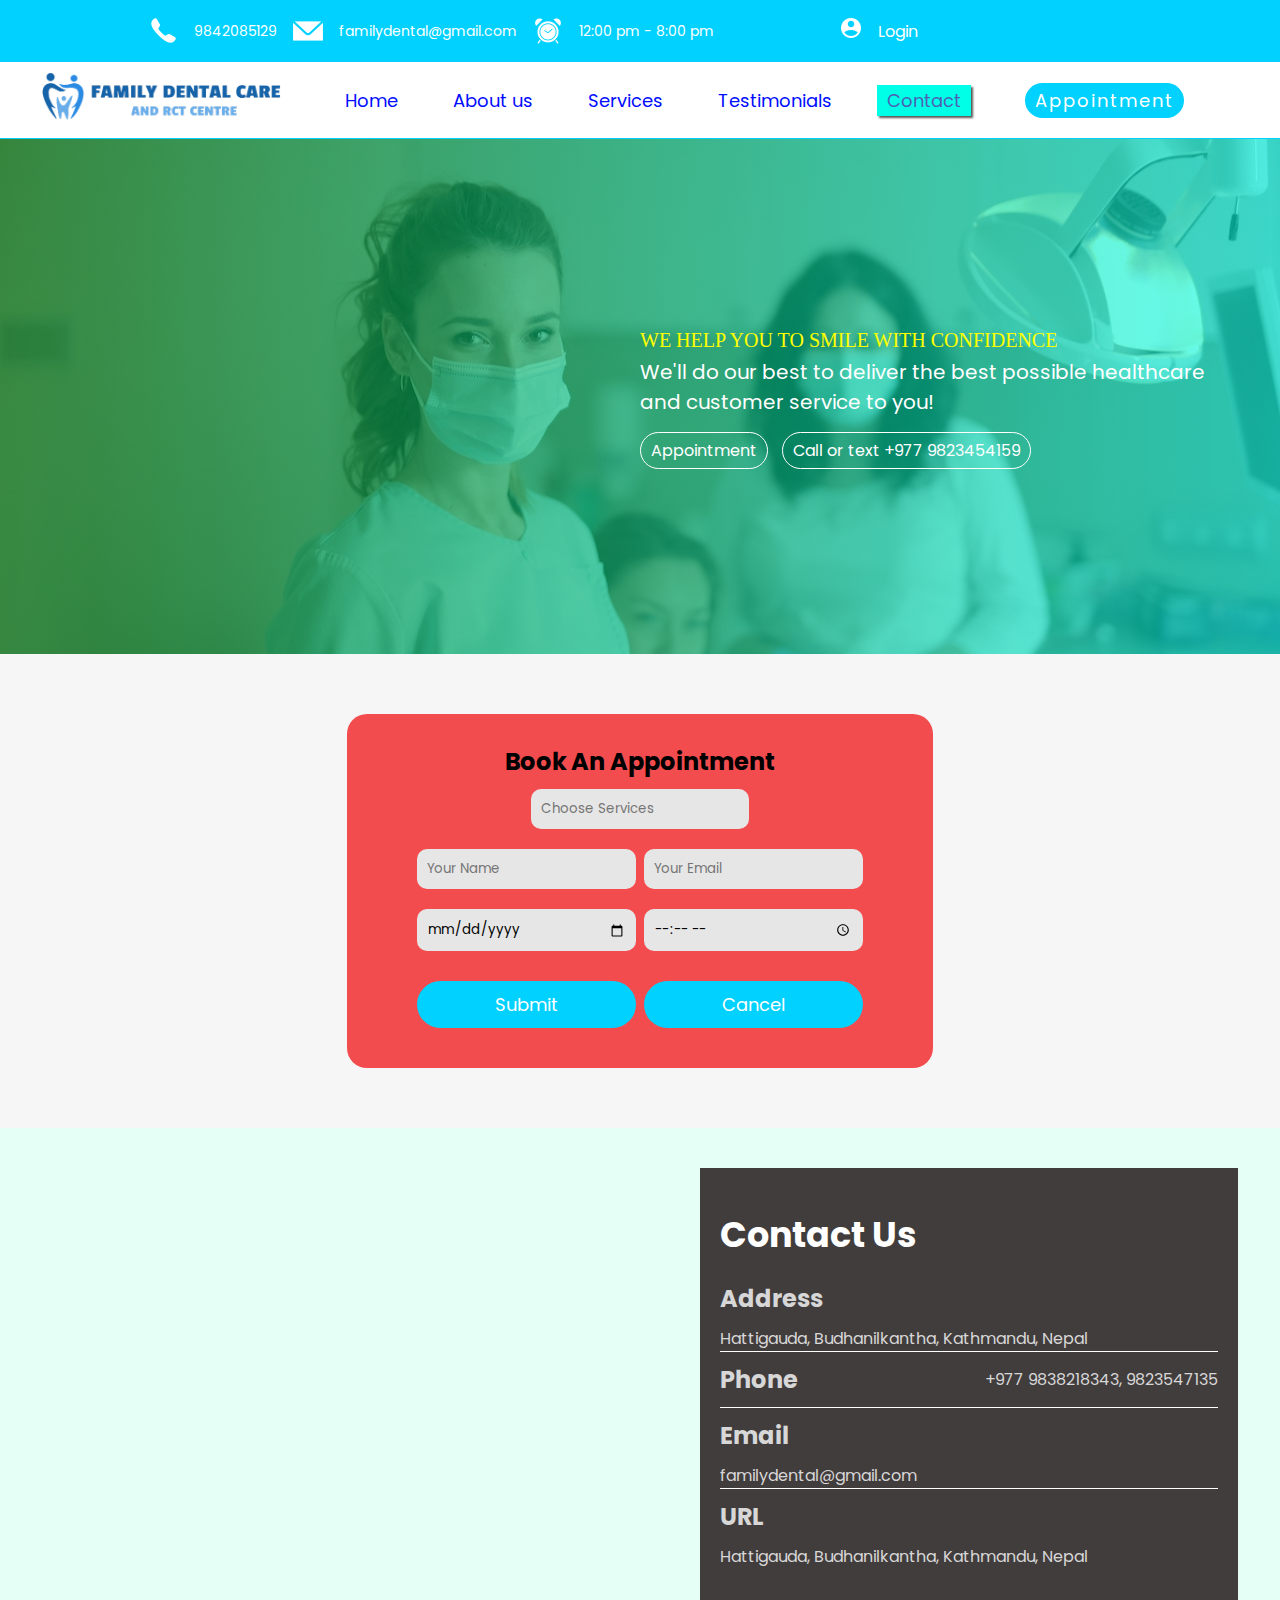
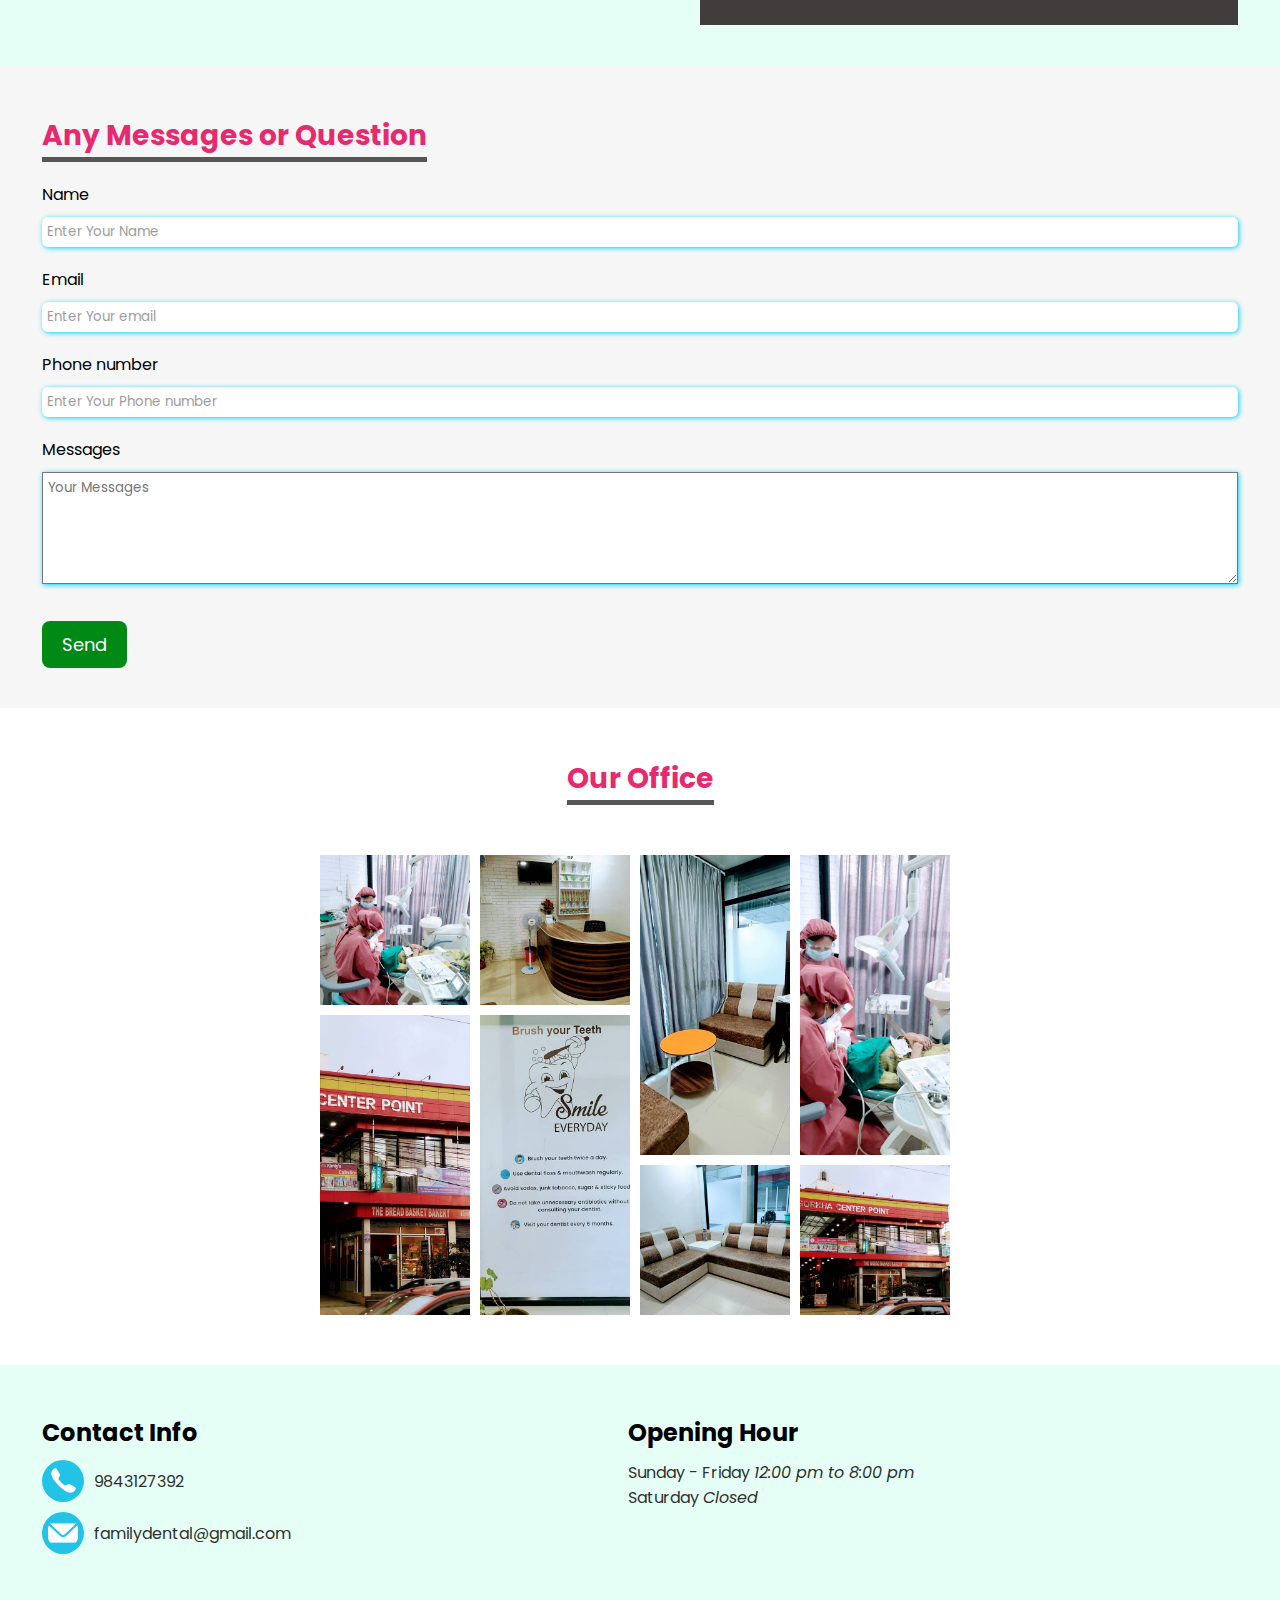
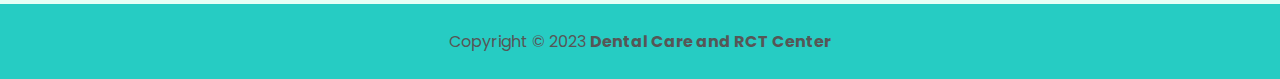
<file: Component-3/Project-dental/contact.html>
<!DOCTYPE html>
<html lang="en">
<head>
    <meta charset="UTF-8">
    <meta http-equiv="X-UA-Compatible" content="IE=edge">
    <meta name="viewport" content="width=device-width, initial-scale=1.0">
    <title>Family Dental Care and RCT Center</title>
    <link rel="preconnect" href="https://fonts.googleapis.com">
    <link rel="preconnect" href="https://fonts.gstatic.com" crossorigin>
    <link href="https://fonts.googleapis.com/css2?family=Poppins:wght@100;300;600;700&display=swap" rel="stylesheet">
    <link rel="icon" href="images/Layer 1.png">
    <link rel="stylesheet" href="css/style.css">
</head>
<body>
<!-- header section starts -->
    <header>
        <div class="container">
            <div class="logo-contact-section">
                <div class="header-contact">
                    <div class="contact-phone">
                        <img src="images/phone.png" alt="">
                        <p>9842085129</p>
                    </div>
                    <div class="contact-mail">
                        <img src="images/mail.png" alt="">
                        <p>familydental@gmail.com</p>
                    </div>
                    <div class="contact-schedule">
                        <img src="images/clock.png" alt="">
                        <p>12:00 pm - 8:00 pm</p>
                    </div>
                    <a href="">
                        <div class="user-login">
                            <img src="images/user.png" alt="">
                            <a id="myLogin">Login</a>
                        </div>
                    </a>
                </div>
            </div>
        </div>
    </header>

<!-- header section ends -->

<!-- navigation-section starts -->

<section class="navigation-background">
    <div class="container">
        <div class="navigation">
            <div class="logo">
                <a href="index.html">
                    <img src="images/logo.png" alt="logo" width="100%">
                </a> 
            </div>
            <nav>
                <ul>
                    <li><a href="index.html">Home</a></li>
                    <li><a href="about.html">About us</a></li>
                    <li><a href="services.html">Services</a></li>
                    <li><a href="testimonials.html">Testimonials</a></li>
                    <li><a href="contact.html" class="active">Contact</a></li>
                </ul>
            </nav>
            <div class="nav-appointment">
                <a href="#appointment-table">Appointment</a>
            </div>
            <div class="mobile-screen">
                <button class="openbtn" onclick="openNav()">☰</button>
            <div class="mobile-screen">
                <div id="mySidepanel" class="sidepanel">
                    <a href="javascript:void(0)" class="closebtn" onclick="closeNav()">×</a>
                    <a href="index.html" class="active">Home</a>
                    <a href="about.html">About us</a>
                    <a href="services.html">Services</a>
                    <a href="testimonials.html">Testimonials</a>
                    <a href="contact.html">Contact</a>
                    <a href="#appointment-table">Appointment</a>
                  </div>
            </div>
            </div>
            
        </div>
    </div>
</section>

<script>
    function openNav() {
      document.getElementById("mySidepanel").style.width = "250px";
    }
    
    function closeNav() {
      document.getElementById("mySidepanel").style.width = "0";
    }
    </script>

<!-- navigation section ends -->

<!-- contact coverpage section starts -->

<section class="contact-coverpage-background">
    <div class="container">
        <div class="contact-coverpage coverpage">
            <p class="slogan">We help you to smile with confidence</p>
            <p>We'll do our best to deliver the best possible healthcare and customer service to you!</p>
            <a class="btn btn-transparent" href="#appointment-table">Appointment</a>
            <a href="#" class="btn">Call or text +977 9823454159</a>
        </div>
    </div>
</section>

<!-- contact coverpage section ends -->

<section class="contact-appointment">
    <div class="container">
        <form action="" class="appointment-table" id="appointment-table">
            <h3>Book An Appointment</h3>
            <div class="choose-service">
                <input type="text" placeholder="Choose Services" required>
            </div>
            <div class="choose-name-email">
                <input type="text" placeholder="Your Name" required>
                <input type="text" placeholder="Your Email" required>
            </div>
            <div class="choose-date-time">
                <input type="date" required>
                <input type="time" required>
            </div>
            <div class="submit-cancel">
                <input type="submit" class="btn" value="Submit">
                <input type="reset" class="btn" value="Cancel">
            </div>
        </form>
    </div>
</section>

<!-- map and contact section starts -->
<section class="map-contact-background">
    <div class="container">
        <div class="map-contact">
            <div class="map">
                <iframe src="https://www.google.com/maps/embed?pb=!1m18!1m12!1m3!1d3530.7298675406546!2d85.34905119999999!3d27.756476799999998!2m3!1f0!2f0!3f0!3m2!1i1024!2i768!4f13.1!3m3!1m2!1s0x39eb1fad607d6037%3A0xbc69ee8447c21ccd!2sFamily%20Dental%20Care%20%26%20RCT%20Centre!5e0!3m2!1sen!2snp!4v1675361323837!5m2!1sen!2snp" width="600" height="450" style="border:0;" allowfullscreen="" loading="lazy" referrerpolicy="no-referrer-when-downgrade"></iframe>
            </div>
            <div class="contact-table">
                <h2 class="contact-table-title">Contact Us</h2>
                <div class="contact-address">
                    <h3>Address</h3>
                    <p>Hattigauda, Budhanilkantha, Kathmandu, Nepal</p>
                </div>
                <div class="contact-phone">
                    <h3>Phone</h3>
                    <p> +977 9838218343, 9823547135</p>
                </div>
                <div class="contact-email">
                    <h3>Email</h3>
                    <p>familydental@gmail.com</p>
                </div>
                <div class="contact-url">
                    <h3>URL</h3>
                    <p>Hattigauda, Budhanilkantha, Kathmandu, Nepal</p>
                </div>
            </div>
        </div>
    </div>
</section>

<!-- map and contact section ends -->

<!-- quaries section starts -->

    <section class="quaries-background">
        <div class="container">
            <div class="quaries">
                <div class="quaries-title">
                    <h1>Any Messages or Question</h1>
                </div>
                <form action="">
                    <div class="form-control">
                        <p>Name</p>
                        <input type="text" placeholder="Enter Your Name" required>
                    </div>
                    <div class="form-control">
                        <p>Email</p>
                        <input type="email" placeholder="Enter Your email" required>
                    </div>
                    <div class="form-control">
                        <p>Phone number</p>
                        <input type="number" placeholder="Enter Your Phone number" required>
                    </div>
                    <div class="form-control">
                        <p>Messages</p>
                        <textarea name="Messages" placeholder="Your Messages" cols="30" rows="5" required></textarea>
                    </div>
                    <div class="send-btn">
                        <input type="submit" class="btn" value="Send">
                    </div>
                </form>
            </div>
        </div>
    </section>

<!-- quaries section ends -->
    
<!-- our office section starts -->

<section class="large-office">
    <div class="our-office-background">
        <div class="container">
            <div class="our-office">
                <div class="our-office-title">
                    <h1>Our Office</h1>
                </div>
                <div class="our-office-content">
                    <div class="our-office-images">
                        <img src="images/our-office-1.jpg" alt="" width="150px" height="150px">
                        <img src="images/our-office-2.jpg" alt="" width="150px" height="300px">
                    </div>
                    <div class="our-office-images">
                        <img src="images/our-office-3.jpg" alt="" width="150px" height="150px">
                        <img src="images/our-office-4.jpg" alt="" width="150px" height="300px">
                    </div> 
                    <div class="our-office-images">
                        <img src="images/our-office-5.jpg" alt="" width="150px" height="300px">
                        <img src="images/our-office-6.jpg" alt="" width="150px" height="150px">
                    </div> 
                    <div class="our-office-images">
                        <img src="images/our-office-1.jpg" alt="" width="150px" height="300px">
                        <img src="images/our-office-2.jpg" alt="" width="150px" height="150px">
                    </div>     
                        
                </div>
            </div>
        </div>
    </div>
</section>

<section class="mobile-office">
    <div class="our-office-background">
        <div class="container">
            <div class="our-office">
                <div class="our-office-title">
                    <h1>Our Office</h1>
                </div>
                <div class="our-office-content">
                    <div class="our-office-images">
                        <img src="images/our-office-1.jpg" alt="" width="65px" height="65px">
                        <img src="images/our-office-2.jpg" alt="" width="65px" height="130px">
                    </div>
                    <div class="our-office-images">
                        <img src="images/our-office-3.jpg" alt="" width="65px" height="65px">
                        <img src="images/our-office-4.jpg" alt="" width="65px" height="130px">
                    </div> 
                    <div class="our-office-images">
                        <img src="images/our-office-5.jpg" alt="" width="65px" height="130px">
                        <img src="images/our-office-6.jpg" alt="" width="65px" height="65px">
                    </div> 
                    <div class="our-office-images">
                        <img src="images/our-office-1.jpg" alt="" width="65px" height="130px">
                        <img src="images/our-office-2.jpg" alt="" width="65px" height="65px">
                    </div>     
                        
                </div>
            </div>
        </div>
    </div>
</section>

<!-- our office section ends -->

<!-- footer-menu section starts -->

<section class="footer-menu-background">
    <div class="container">
        <div class="footer-menu">
            <div class="footer-contact">
                <h3>Contact Info</h3>
                <div class="contact">
                    <img src="images/phone.png" alt="">
                    <p> 9843127392</p>
                </div>
                <div class="mail">
                    <img src="images/mail.png" alt="">
                    <p>familydental@gmail.com</p>
                </div>
                
            </div>
            <div class="opening-hour">
                <h3>Opening Hour</h3>
                <p>Sunday - Friday <em>12:00 pm to 8:00 pm</em></p>
                <p>Saturday <em>Closed</em></p>
            </div>
        </div>
    </div>
</section>

<!-- footer menu section ends -->

<!-- footer section starts -->

<footer>
    <div class="container">
        <div class="copyright">
            <p>Copyright &copy; 2023 <strong>Dental Care and RCT Center</strong></p>
        </div>
    </div>
</footer>

<!-- login modal -->

<div id="myLoginModal" class="loginmodal">

    <!-- Modal content -->
    <div class="loginmodal-content">
        <form action="dashboard.html" class="login-page">
            <span class="loginclose">&times;</span>
            <div class="login-page-header">
                <div class="login-page-title">
                    <img src="images/Layer 1.png" alt="" width="100%">
                </div>
                <h3>Log In</h3>
            </div>
            <div class="form-control">
                <input type="email number" placeholder="Your email or phone number" class="email-number" required>
            </div>
            <div class="form-control">
                <input type="password" placeholder="Password" required>
            </div>
            <a href="#">Forgot Password?</a>
            <div class="sign-up">
                <input type="submit" value="Sign up">
            </div>  
        </form>
    </div>
</div>
  
      <script>
          var loginmodal = document.getElementById("myLoginModal");
          
          var btn = document.getElementById("myLogin");
          
          var span = document.getElementsByClassName("loginclose")[0];
          
          btn.onclick = function() {
            loginmodal.style.display = "block";
          }
          
          span.onclick = function() {
            loginmodal.style.display = "none";
          }
          
          window.onclick = function(event) {
            if (event.target == loginmodal) {
              loginmodal.style.display = "none";
            }
          }
          </script>          
</body>
</html>
</file>
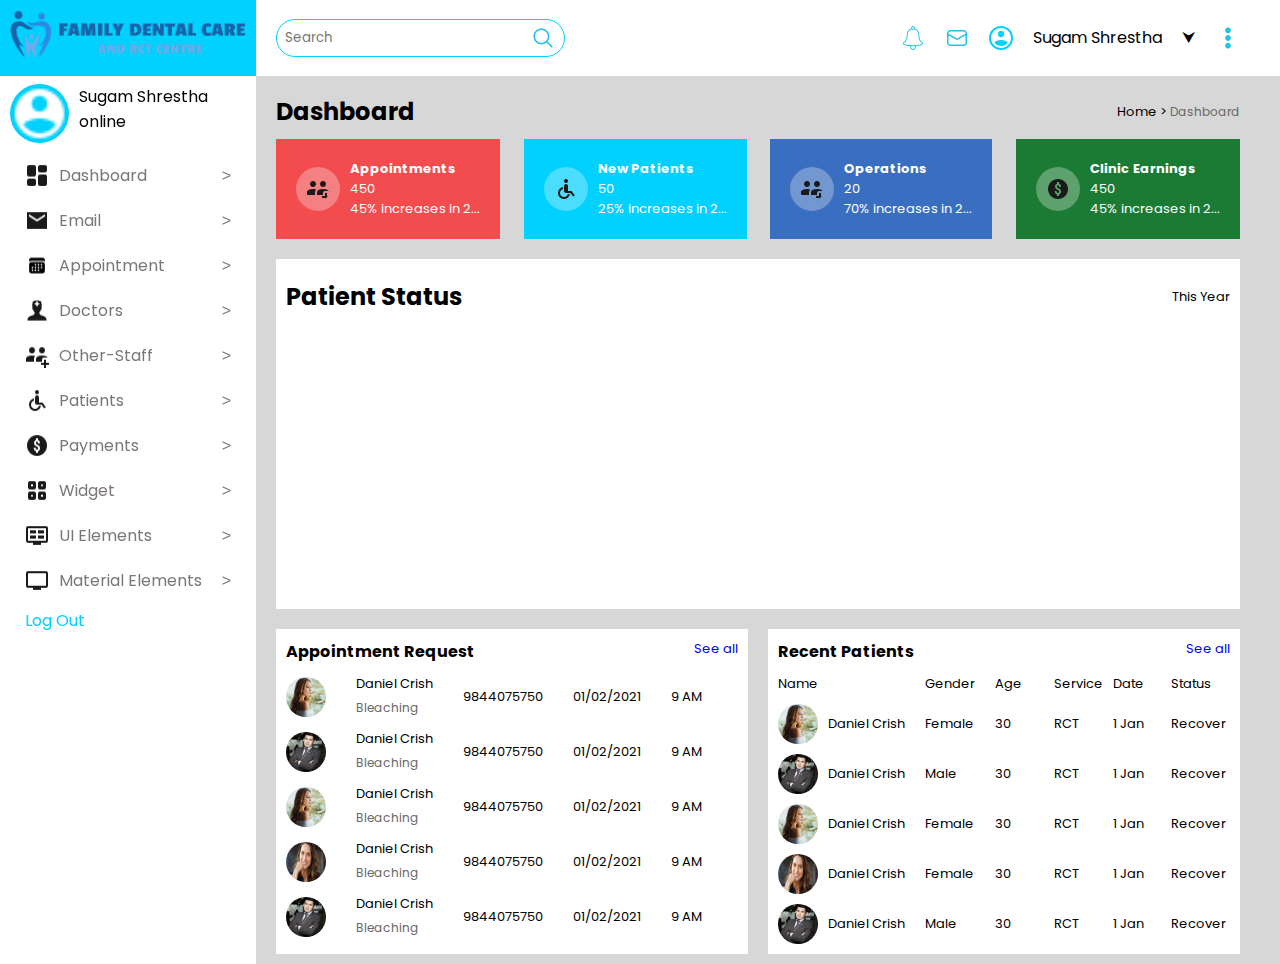
<file: Component-3/Project-dental/dashboard.html>
<!DOCTYPE html>
<html lang="en">
<head>
    <meta charset="UTF-8">
    <meta http-equiv="X-UA-Compatible" content="IE=edge">
    <meta name="viewport" content="width=device-width, initial-scale=1.0">
    <title>Family Dental Care and RCT Center</title>
    <link rel="preconnect" href="https://fonts.googleapis.com">
    <link rel="preconnect" href="https://fonts.gstatic.com" crossorigin>
    <link href="https://fonts.googleapis.com/css2?family=Poppins:wght@100;300;600;700&display=swap" rel="stylesheet">
    <link rel="stylesheet" href="css/style.css">
    <link rel="icon" href="images/Layer 1.png">
</head>
<body>
    <section class="dashboard">
        <div class="dashboard-logo">
            <img src="images/logo.png" alt="logo" width="100%">
        </div>
        <div class="dashboard-menu">
            <div class="search-bar">
                <input type="text" placeholder="Search">
                <img src="images/dashboard-images/search.png" alt="">
            </div>
            <div class="profile">
                <img src="images/dashboard-images/notification.png" alt="">
                <img src="images/dashboard-images/dashboard-mail.png" alt="">
                <div class="admin">
                    <img src="images/user.png" alt="">
                    <p>Sugam Shrestha</p>
                </div>
                <img src="images/dashboard-images/three-dot.png" alt="">
            </div>
        </div>
    </section>
    
    <aside>
        <div class="admin">
            <img src="images/user.png" alt="" width="25%">
            <p>Sugam Shrestha<br> online</p>
        </div>
        <ul class="aside-menu">
            <li class="dashboard-name">
                <a href="">
                    <img src="images/dashboard-images/dashboard.png" alt="">
                    <p>Dashboard</p>
                </a>
            </li>
            <li class="email">
                <a href="">
                    <img src="images/dashboard-images/mail.png" alt="">
                    <p>Email</p>
                </a>
            </li>
            <li class="appointment">
                <a href="">
                    <img src="images/dashboard-images/appointment.png" alt="">
                    <p>Appointment</p>
                </a>
            </li>
            <li class="doctors">
                <a href="">
                    <img src="images/dashboard-images/doctor.png" alt="">
                    <p>Doctors</p>
                </a>
            </li>
            <li class="other-staff">
                <a href="">
                    <img src="images/dashboard-images/other-staff.png" alt="">
                    <p>Other-Staff</p>
                </a>
            </li>
            <li class="patients">
                <a href="">
                    <img src="images/dashboard-images/patients.png" alt="">
                    <p>Patients</p>
                </a>
            </li>
            <li class="payments">
                <a href="">
                    <img src="images/dashboard-images/payments.png" alt="">
                    <p>Payments</p>
                </a>
            </li>
            <li class="widget">
                <a href="">
                    <img src="images/dashboard-images/widget.png" alt="">
                    <p>Widget</p>
                </a>
            </li>
            <li class="ui-elements">
                <a href="">
                    <img src="images/dashboard-images/ui-element.png" alt="">
                    <p>UI Elements</p>
                </a>
            </li>
            <li class="material-elements">
                <a href="">
                    <img src="images/dashboard-images/material-element.png" alt="">
                    <p>Material Elements</p>
                </a>
            </li>
        </ul>
        <a href="index.html">Log Out</a>
    </aside>

    <main>
        <div class="main-title">
            <h3>Dashboard</h3>
            <div class="current-menu">
                <p>Home > <span>Dashboard</span></p>
            </div>
        </div>
        <div class="main-content">
            <div class="card appointment">
                <img src="images/dashboard-images/other-staff.png" alt="">
                <div class="card-detail">
                    <h4>Appointments</h4>
                    <p>450</p>
                    <p>45% increases in 2...</p>
                </div>
            </div>
            <div class="card new-patients">
                <img src="images/dashboard-images/patients.png" alt="" >
                <div class="card-detail">
                    <h4>New Patients</h4>
                    <p>50</p>
                    <p>25% increases in 2...</p>
                </div>
            </div>
            <div class="card operations">
                <img src="images/dashboard-images/other-staff.png" alt="" >
                <div class="card-detail">
                    <h4>Operations</h4>
                    <p>20</p>
                    <p>70% increases in 2...</p>
                </div>
            </div>
            <div class="card earning">
                <img src="images/dashboard-images/payments.png" alt="" >
                <div class="card-detail">
                    <h4>Clinic Earnings</h4>
                    <p>450</p>
                    <p>45% increases in 2...</p>
                </div>
            </div>
        </div>

        <section class="charts">
            <div class="charts-title">
                <h3>Patient Status</h3>
                <p>This Year</p>
            </div>
        </section>

        <section class="appointment-recent">
            <div class="appointment-request">
                <div class="appointment-request-title">
                    <h4>Appointment Request</h4>
                    <p><a href="#">See all</a></p>
                </div>
                <div class="appointment-request-detail">
                    <img src="images/testimonial-profile.jpg" alt="">
                    <div>
                        <p>Daniel Crish</p>
                        <span>Bleaching</span>
                    </div>
                    <p>9844075750</p>
                    <p>01/02/2021 </p>
                    <p> 9 AM</p>
                </div>
                <div class="appointment-request-detail">
                    <img src="images/our-dentist.jpg" alt="">
                    <div>
                        <p>Daniel Crish</p>
                        <span>Bleaching</span>
                    </div>
                    <p>9844075750</p>
                    <p>01/02/2021 </p>
                    <p> 9 AM</p>
                </div>
                <div class="appointment-request-detail">
                    <img src="images/testimonial-profile.jpg" alt="">
                    <div>
                        <p>Daniel Crish</p>
                        <span>Bleaching</span>
                    </div>
                    <p>9844075750</p>
                    <p>01/02/2021</p>
                    <p> 9 AM</p>
                </div>
                <div class="appointment-request-detail">
                    <img src="images/services-description2.jpg" alt="">
                    <div>
                        <p>Daniel Crish</p>
                        <span>Bleaching</span>
                    </div>
                    <p>9844075750</p>
                    <p>01/02/2021</p>
                    <p> 9 AM</p>
                </div>
                <div class="appointment-request-detail">
                    <img src="images/our-dentist.jpg" alt="">
                    <div>
                        <p>Daniel Crish</p>
                        <span>Bleaching</span>
                    </div>
                    <p>9844075750</p>
                    <p>01/02/2021 </p>
                    <p> 9 AM</p>
                </div>
            </div>
            <div class="recent-patient">
                <div class="recent-patient-title">
                    <h4>Recent Patients</h4>
                    <p><a href="#">See all</a></p>
                </div>
                <div class=" recent-patient-detail">
                    <p>Name</p>
                    <p>Gender</p>
                    <p>Age</p>
                    <p>Service</p>
                    <p>Date</p>
                    <p>Status</p>
                </div>
                <div class=" recent-patient-detail">
                    <div class="patient-name">
                        <img src="images/testimonial-profile.jpg" alt="">
                        <p>Daniel Crish</p>
                    </div>
                    <p>Female</p>
                    <p>30</p>
                    <p>RCT</p>
                    <p>1 Jan</p>
                    <p>Recover</p>
                </div>
                <div class=" recent-patient-detail">
                    <div class="patient-name">
                        <img src="images/our-dentist.jpg" alt="">
                        <p>Daniel Crish</p>
                    </div>
                    <p>Male</p>
                    <p>30</p>
                    <p>RCT</p>
                    <p>1 Jan</p>
                    <p>Recover</p>
                </div>
                <div class=" recent-patient-detail">
                    <div class="patient-name">
                        <img src="images/testimonial-profile.jpg" alt="">
                        <p>Daniel Crish</p>
                    </div>
                    <p>Female</p>
                    <p>30</p>
                    <p>RCT</p>
                    <p>1 Jan</p>
                    <p>Recover</p>
                </div>
                <div class=" recent-patient-detail">
                    <div class="patient-name">
                        <img src="images/services-description2.jpg" alt="">
                        <p>Daniel Crish</p>
                    </div>
                    <p>Female</p>
                    <p>30</p>
                    <p>RCT</p>
                    <p>1 Jan</p>
                    <p>Recover</p>
                </div>
                <div class=" recent-patient-detail">
                    <div class="patient-name">
                        <img src="images/our-dentist.jpg" alt="">
                        <p>Daniel Crish</p>
                    </div>
                    <p>Male</p>
                    <p>30</p>
                    <p>RCT</p>
                    <p>1 Jan</p>
                    <p>Recover</p>
                </div>
            </div>
        </section>
    </main>

<style>
    .dashboard{
    display: flex;
    position: fixed;
    width: 100%;
    z-index: 1;
    background-color: #fff;
}
.dashboard .dashboard-logo{
    width: 20%;
    padding: 10px;
    background-color: #00d1ff;
}
.dashboard .dashboard-menu{
    width: 80%;
    padding: 10px 40px 10px 20px;
    display: flex;
    justify-content: space-between;
    align-items: center;
}
.dashboard .dashboard-menu .search-bar{
    width: 30%;
    display: flex;
    justify-content: space-between;
    align-items: center;
    position: relative;
}
.dashboard .dashboard-menu .search-bar input{
    width: 100%;
    padding: 8px;
    border-radius: 30px;
    outline-color: #00d1ff;
    border: 1px solid #00d1ff;
}
.dashboard .dashboard-menu .search-bar img{
    position: absolute;
    right: 10px;
}
.dashboard .dashboard-menu .admin, .dashboard .dashboard-menu .profile{
    display: flex;
    gap: 20px;
    align-items: center;
    cursor: pointer;
}
.dashboard .dashboard-menu .admin img{
    background-color: #00d1ff;
    border-radius: 50%;
}
.dashboard .dashboard-menu .admin::after{
    content: '\002b9f';
}
aside{
    width: 20%;
    padding: 10px;
    position: fixed;
    top: 74px;
}
aside a{
    color: #00d1ff;
    text-align: center;
    margin: 15px ;
}
aside .admin{
    width: 100%;
    display: flex;
    gap: 10px;
    margin-bottom: 20px;
    cursor: pointer;
}
aside .admin img{
    background-color: #00d1ff;
    border-radius: 50%;
}
aside .aside-menu li a{
    display: flex;
    gap: 10px;
    color: #7b7777;
    position: relative;
    margin-top: 20px;
}
aside .aside-menu li a::after{
    content: '\0002c3';
    position: absolute;
    right: 0;
}
aside .aside-menu li a:hover{
    color: #000;
}
main{
    background-color: #d7d7d7;
    position: absolute;
    top: 74px;
    left: 20%;
    width: 80%;
    padding: 10px 40px 10px 20px;
}
main .main-title{
    display: flex;
    justify-content: space-between;
    align-items: center;
}
main .main-content{
    display: flex;
    justify-content: space-between;
}
main .main-content .card{
    display: flex;
    justify-content: space-between;
    align-items: center;
    gap: 10px;
    padding: 20px ;
    color: #fff;
    font-size: 13px;
}
main .main-content .card img{
    background-color: rgba(247, 247, 247, 0.3);
    border-radius: 50%;
    padding: 10px;
}
main .main-content .appointment{
    background-color: #f24c4e;
}
main .main-content .new-patients{
    background-color: #00d1ff;
}
main .main-content .operations{
    background-color: #396ec0;
}
main .main-content .earning{
    background-color: #1b7b34;
}
main .charts{
    background-color: #fff;
    margin: 20px 0;
    padding: 10px;
    height: 350px;
}
main .charts .charts-title{
    display: flex;
    justify-content: space-between;
    align-items: center;
    cursor: pointer;
}
main .appointment-recent, main .appointment-recent .appointment-request-title, main .appointment-recent .recent-patient .recent-patient-title{
    display: flex;
    justify-content: space-between;
}
main .appointment-recent .appointment-request, main .appointment-recent .recent-patient{
    width: 49%;
    background-color: #fff;
    padding: 10px;
}
main .appointment-recent img{
    width: 40px;
    height: 40px;
    border-radius: 50%;
}
main .appointment-recent .appointment-request .appointment-request-detail{
    display: flex;
    /* justify-content: space-between; */
    align-items: center;
    gap: 30px;
    margin-top: 10px;
}
main p{
    font-size: 13px;
}
main span{
    font-size: 12px;
    color: #676767;
}
main .recent-patient .recent-patient-content{
    display: flex;
    justify-content: space-between;
    align-items: center;
}
main .recent-patient .recent-patient-detail{
    display: grid;
    align-items: center;
    margin-top: 10px;
    grid-template-columns: 2.5fr 1.2fr 1fr 1fr 1fr 1fr;
}
main .recent-patient .patient-name{
    display: flex;
    align-items: center;
    gap: 10px;
}
</style>

</body>
</html>
</file>
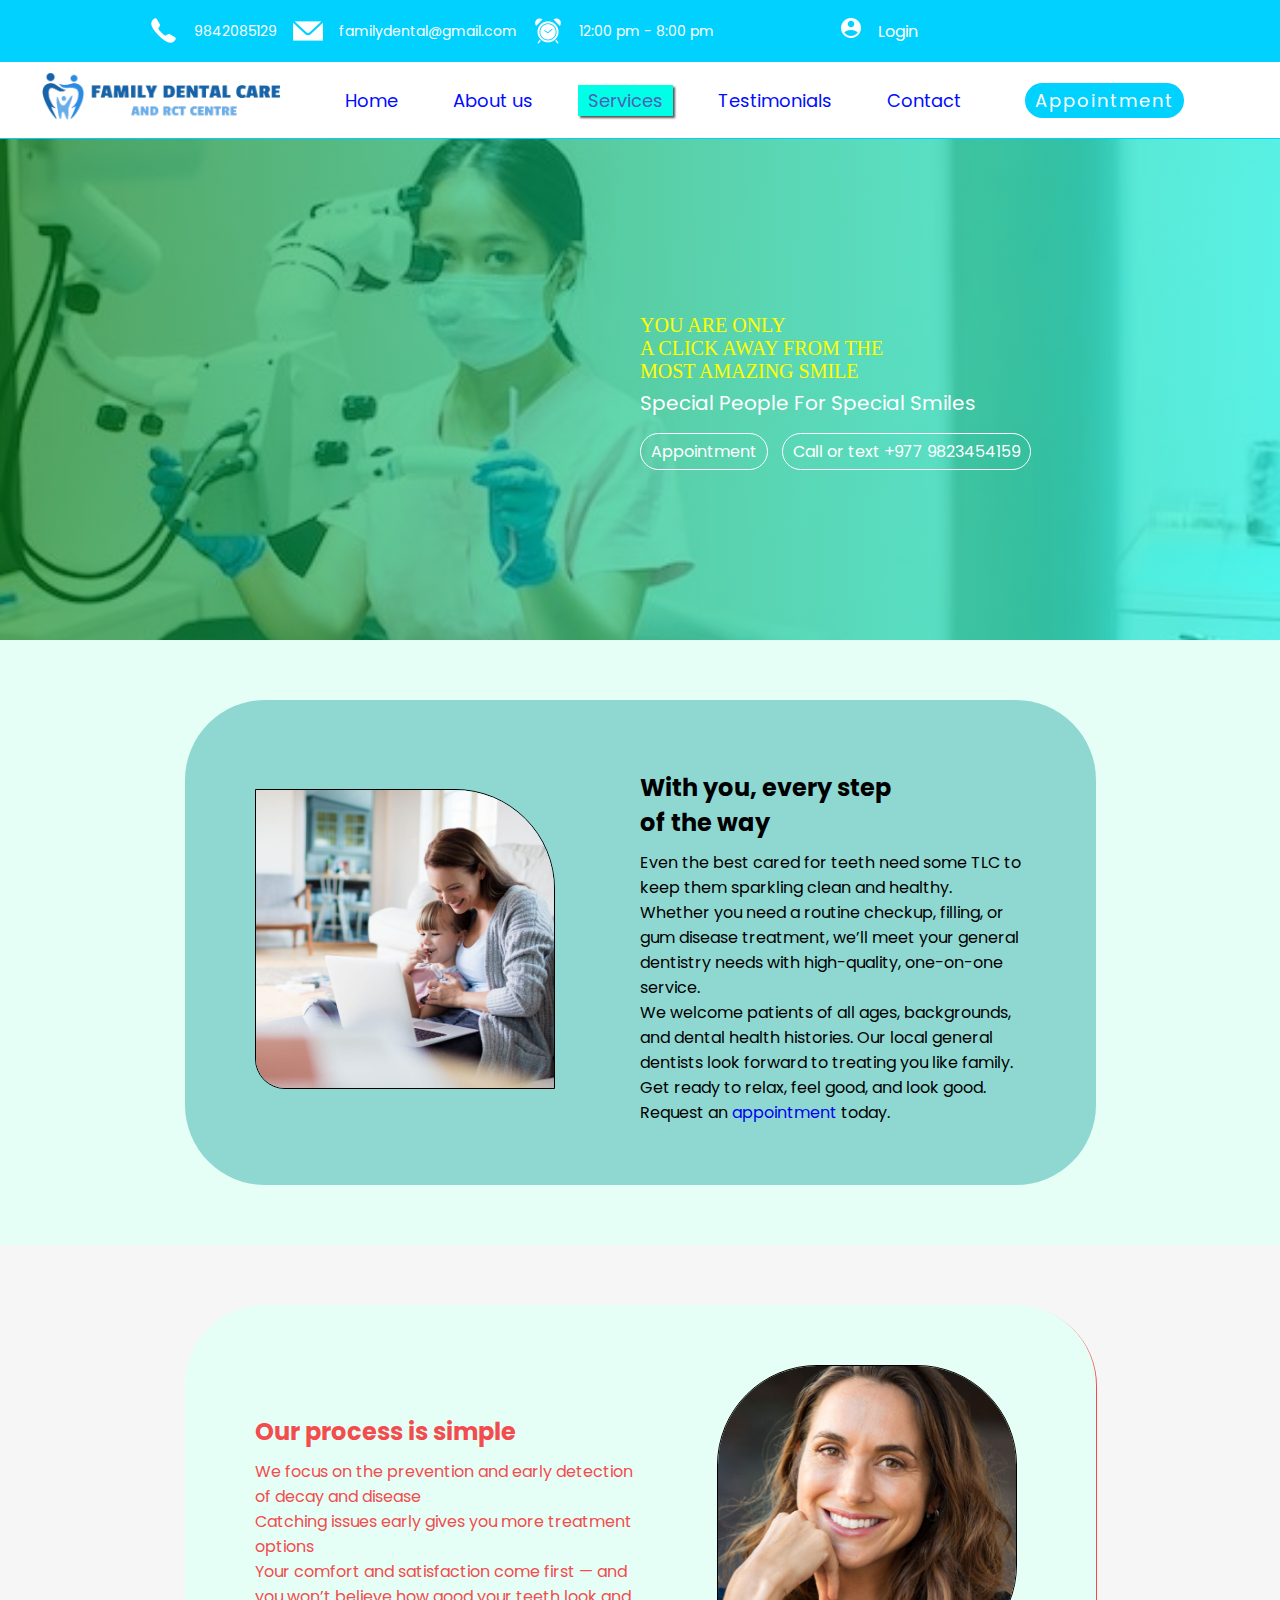
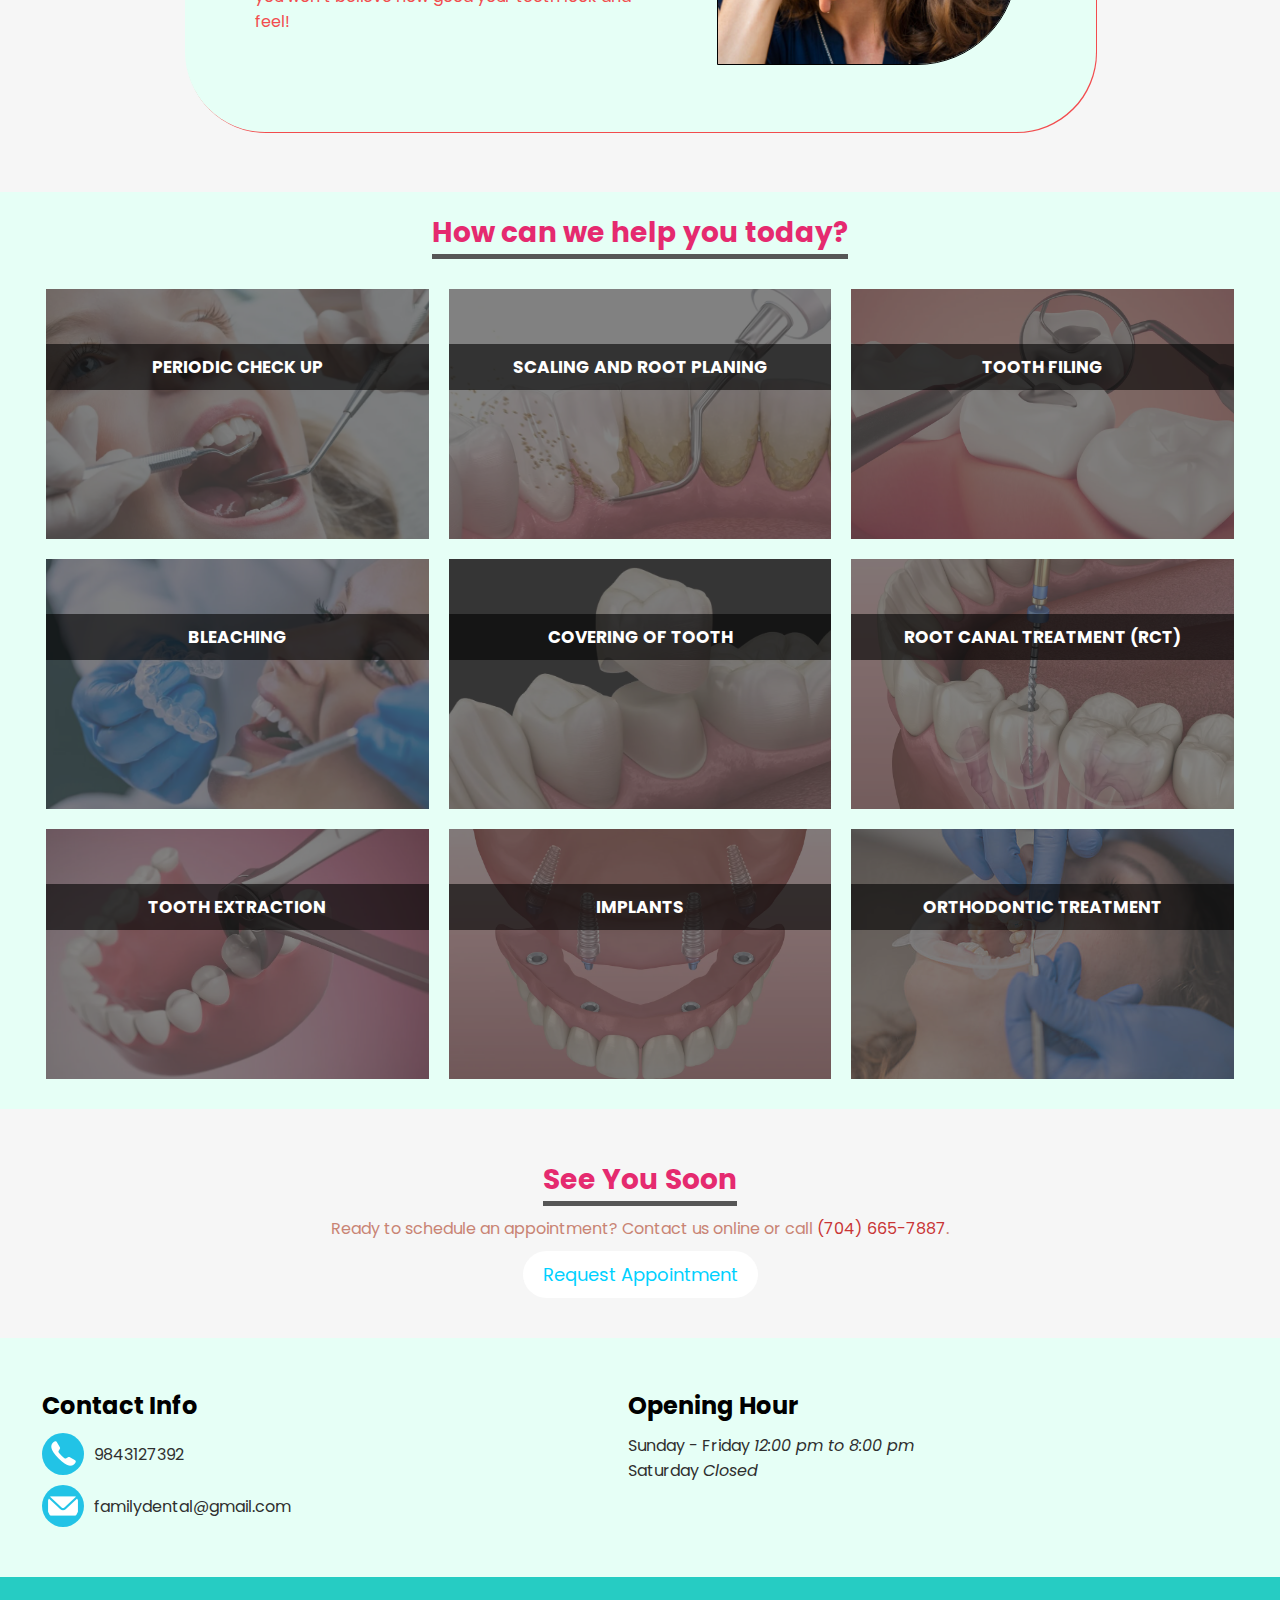
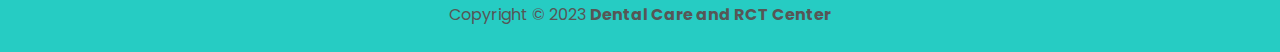
<file: Component-3/Project-dental/services.html>
<!DOCTYPE html>
<html lang="en">
<head>
    <meta charset="UTF-8">
    <meta http-equiv="X-UA-Compatible" content="IE=edge">
    <meta name="viewport" content="width=device-width, initial-scale=1.0">
    <title>Family Dental Care and RCT Center</title>
    <link rel="preconnect" href="https://fonts.googleapis.com">
    <link rel="preconnect" href="https://fonts.gstatic.com" crossorigin>
    <link href="https://fonts.googleapis.com/css2?family=Poppins:wght@100;300;600;700&display=swap" rel="stylesheet">
    <link rel="icon" href="images/Layer 1.png">
    <link rel="stylesheet" href="css/style.css">
</head>
<body>
<!-- header section starts -->
    <header>
        <div class="container">
            <div class="logo-contact-section">
                <div class="header-contact">
                    <div class="contact-phone">
                        <img src="images/phone.png" alt="">
                        <p>9842085129</p>
                    </div>
                    <div class="contact-mail">
                        <img src="images/mail.png" alt="">
                        <p>familydental@gmail.com</p>
                    </div>
                    <div class="contact-schedule">
                        <img src="images/clock.png" alt="">
                        <p>12:00 pm - 8:00 pm</p>
                    </div>
                    <a href="">
                        <div class="user-login">
                            <img src="images/user.png" alt="">
                            <a id="myLogin">Login</a>
                        </div>
                    </a>
                </div>
            </div>
        </div>
    </header>

<!-- header section ends -->

<!-- navigation-section starts -->

<section class="navigation-background">
    <div class="container">
        <div class="navigation">
            <div class="logo">
                <a href="index.html">
                    <img src="images/logo.png" alt="logo" width="100%">
                </a> 
            </div>
            <nav>
                <ul>
                    <li><a href="index.html">Home</a></li>
                    <li><a href="about.html">About us</a></li>
                    <li><a href="services.html" class="active">Services</a></li>
                    <li><a href="testimonials.html">Testimonials</a></li>
                    <li><a href="contact.html">Contact</a></li>
                </ul>
            </nav>
            <div class="nav-appointment">
                <a href="contact.html#appointment-table">Appointment</a>
            </div>
            <div class="mobile-screen">
                <button class="openbtn" onclick="openNav()">☰</button>
            <div class="mobile-screen">
                <div id="mySidepanel" class="sidepanel">
                    <a href="javascript:void(0)" class="closebtn" onclick="closeNav()">×</a>
                    <a href="index.html" class="active">Home</a>
                    <a href="about.html">About us</a>
                    <a href="services.html">Services</a>
                    <a href="testimonials.html">Testimonials</a>
                    <a href="contact.html">Contact</a>
                    <a href="contact.html#appointment-table">Appointment</a>
                  </div>
            </div>
            </div>
            
        </div>
    </div>
</section>

<script>
    function openNav() {
      document.getElementById("mySidepanel").style.width = "250px";
    }
    
    function closeNav() {
      document.getElementById("mySidepanel").style.width = "0";
    }
    </script>

<!-- navigation section ends -->

<!-- services coverpage section starts -->

<section class="services-coverpage-background">
    <div class="container">
        <div class="services-coverpage coverpage">
            <p class="slogan">You are only<br> a click away from the <br> most amazing smile</p>
            <p>Special People For Special Smiles</p>
            <a class="btn btn-transparent" href="contact.html#appointment-table">Appointment</a>
            <a href="#" class="btn">Call or text +977 9823454159</a>
        </div>
    </div>
</section>

<!-- services coverpage section ends -->

<!-- services homepage starts -->

    <section class="services-homepage-background">
        <div class="container">
            <div class="services-homepage">
                <div class="services-homepage-images">
                    <img src="images/services-description1.jpg" alt="" width="300px" height="300px">
                </div>
                <div class="services-homepage-content">
                    <h3>With you, every step<br> of the way</h3>
                    <p>Even the best cared for teeth need some TLC to keep them sparkling clean and healthy. Whether you need a routine checkup, filling, or gum disease treatment, we’ll meet your general dentistry needs with high-quality, one-on-one service.<br>
                    We welcome patients of all ages, backgrounds, and dental health histories. Our local general dentists look forward to treating you like family. Get ready to relax, feel good, and look good. Request an <a href="#">appointment</a>  today.</p>
                </div>
            </div>
        </div>
    </section>


<!-- services homepage ends -->

<!-- services process starts -->

<section class="services-process-background">
    <div class="container">
        <div class="services-process">
            <div class="services-process-content">
                <h3>Our process is simple</h3>
                <p>We focus on the prevention and early detection of decay and disease</p>
                <p>Catching issues early gives you more treatment options</p>
                <p>Your comfort and satisfaction come first — and you won’t believe how good your teeth look and feel!</p>
            </div>
            <div class="services-process-images">
                <img src="images/services-description2.jpg" alt="" width="300px" height="300px">
            </div>
        </div>
    </div>
</section>

<!-- services process ends -->

<!-- services help starts -->

    <section class="services-help-background">
        <div class="container">
            <div class="services-help">
                <div class="services-help-title">
                    <h1>How can we help you today?</h1>
                </div>
                <div class="services-help-content">
                    <div class="services-help-item">
                        <div class="hovereffect">
                            <div class="services-help-images">
                                <img src="images/services1.webp" alt="" width="100%">
                            </div>
                            <div class="services-help-description">
                                <h3>Periodic Check Up</h3>
                                <a href="#" class="info">Dental cleanings are essential for maintaining optimal oral health and function. These preventive visits can help stop dental issues before they get worse.</a>
                            </div>
                        </div>
                    </div>
                    <div class="services-help-item">
                        <div class="hovereffect">
                            <div class="services-help-images">
                                <img src="images/services2.webp" alt="" width="100%">
                            </div>
                            <div class="services-help-description">
                                <h3>Scaling and Root Planing</h3>
                                <a href="#" class="info">Tooth scaling and root planing are nonsurgical deep-cleaning treatments for periodontitis. This severe gum disease can cause you to lose teeth, gums and bone.</a>
                            </div>
                        </div>
                    </div>
                    <div class="services-help-item">
                        <div class="hovereffect">
                            <div class="services-help-images">
                                <img src="images/services3.webp" alt="" width="100%">
                            </div>
                            <div class="services-help-description">
                                <h3>Tooth Filing</h3>
                                <a href="#" class="info">Dental fillings are single or combinations of metals, plastics, glass or other materials used to repair or restore teeth. Popular questions about fillings are answered.</a>
                            </div>
                        </div>
                    </div>
                    <div class="services-help-item">
                        <div class="hovereffect">
                            <div class="services-help-images">
                                <img src="images/services4.webp" alt="" width="100%">
                            </div>
                            <div class="services-help-description">
                                <h3>Bleaching</h3>
                                <a href="#" class="info">Teeth whitening is the most popular elective dental treatment on the market. Discoloration can occur for a number of reasons and may be extrinsic or intrinsic.</a>
                            </div>
                        </div>
                    </div>
                    <div class="services-help-item">
                        <div class="hovereffect">
                            <div class="services-help-images">
                                <img src="images/services5.webp" alt="" width="100%">
                            </div>
                            <div class="services-help-description">
                                <h3>Covering of Tooth</h3>
                                <a href="#" class="info">Dental crowns are permanent caps placed on weak or damaged teeth to protect and cover a tooth. They can be made of materials like metal, ceramic or porcelain.</a>
                            </div>
                        </div>
                    </div>
                    <div class="services-help-item">
                        <div class="hovereffect">
                            <div class="services-help-images">
                                <img src="images/services6.webp" alt="" width="100%">
                            </div>
                            <div class="services-help-description">
                                <h3>Root Canal Treatment (RCT)</h3>
                                <a href="#" class="info">Root canal therapy/treatment (RCT) is used to treat an infected or abscessed tooth. It eliminates infection by removing the nerves and tissues inside of a tooth.</a>
                            </div>
                        </div>
                    </div>
                    <div class="services-help-item">
                        <div class="hovereffect">
                            <div class="services-help-images">
                                <img src="images/services7.webp" alt="" width="100%">
                            </div>
                            <div class="services-help-description">
                                <h3>Tooth Extraction</h3>
                                <a href="#" class="info">A tooth extraction may be necessary for many reasons, including severe damage or decay. One of the most common dental procedures, a tooth extraction can eliminate bacteria.</a>
                            </div>
                        </div>
                    </div>
                    <div class="services-help-item">
                        <div class="hovereffect">
                            <div class="services-help-images">
                                <img src="images/services8.webp" alt="" width="100%">
                            </div>
                            <div class="services-help-description">
                                <h3>Implants</h3>
                                <a href="#" class="info">A titanium screw (like a tooth root ) that is surgically positioned into the jawbone beneath the gum line. A natural tooth colored crown is then placed over the Dental Implant. </a>
                            </div>
                        </div>
                    </div>
                    <div class="services-help-item">
                        <div class="hovereffect">
                            <div class="services-help-images">
                                <img src="images/braces.jpg" alt="" width="100%">
                            </div>
                            <div class="services-help-description">
                                <h3>Orthodontic Treatment </h3>
                                <a href="#" class="info">Orthodontics is a dental specialty focused on aligning your bite. Orthodontic treatments include traditional braces, clear aligners and removable retainers.</a>
                            </div>
                        </div>
                    </div>
                </div>
            </div>
        </div>
    </section>

<!-- services help section ends -->

<!-- see you soon section starts -->

    <section class="see-you-background">
        <div class="container">
            <div class="see-you">
                <h1>See You Soon</h1>
                <p>Ready to schedule an appointment? Contact us online or call <a href="#">(704) 665-7887</a>.</p>
                <a href="contact.html#appointment-table" class="btn">Request Appointment</a>
            </div>
        </div>
    </section>








<!-- footer-menu section starts -->

<section class="footer-menu-background">
    <div class="container">
        <div class="footer-menu">
            <div class="footer-contact">
                <h3>Contact Info</h3>
                <div class="contact">
                    <img src="images/phone.png" alt="">
                    <p> 9843127392</p>
                </div>
                <div class="mail">
                    <img src="images/mail.png" alt="">
                    <p>familydental@gmail.com</p>
                </div>
                
            </div>
            <div class="opening-hour">
                <h3>Opening Hour</h3>
                <p>Sunday - Friday <em>12:00 pm to 8:00 pm</em></p>
                <p>Saturday <em>Closed</em></p>
            </div>
        </div>
    </div>
</section>

<!-- footer menu section ends -->

<!-- footer section starts -->

<footer>
    <div class="container">
        <div class="copyright">
            <p>Copyright &copy; 2023 <strong>Dental Care and RCT Center</strong></p>
        </div>
    </div>
</footer>

<!-- login modal -->

<div id="myLoginModal" class="loginmodal">

    <!-- Modal content -->
    <div class="loginmodal-content">
        <form action="dashboard.html" class="login-page">
            <span class="loginclose">&times;</span>
            <div class="login-page-header">
                <div class="login-page-title">
                    <img src="images/Layer 1.png" alt="" width="100%">
                </div>
                <h3>Log In</h3>
            </div>
            <div class="form-control">
                <input type="email number" placeholder="Your email or phone number" class="email-number" required>
            </div>
            <div class="form-control">
                <input type="password" placeholder="Password" required>
            </div>
            <a href="#">Forgot Password?</a>
            <div class="sign-up">
                <input type="submit" value="Sign up">
            </div>  
        </form>
    </div>
</div>
  
      <script>
          var loginmodal = document.getElementById("myLoginModal");
          
          var btn = document.getElementById("myLogin");
          
          var span = document.getElementsByClassName("loginclose")[0];
          
          btn.onclick = function() {
            loginmodal.style.display = "block";
          }
          
          span.onclick = function() {
            loginmodal.style.display = "none";
          }
          
          window.onclick = function(event) {
            if (event.target == loginmodal) {
              loginmodal.style.display = "none";
            }
          }
          </script>

</body>
</html>
</file>
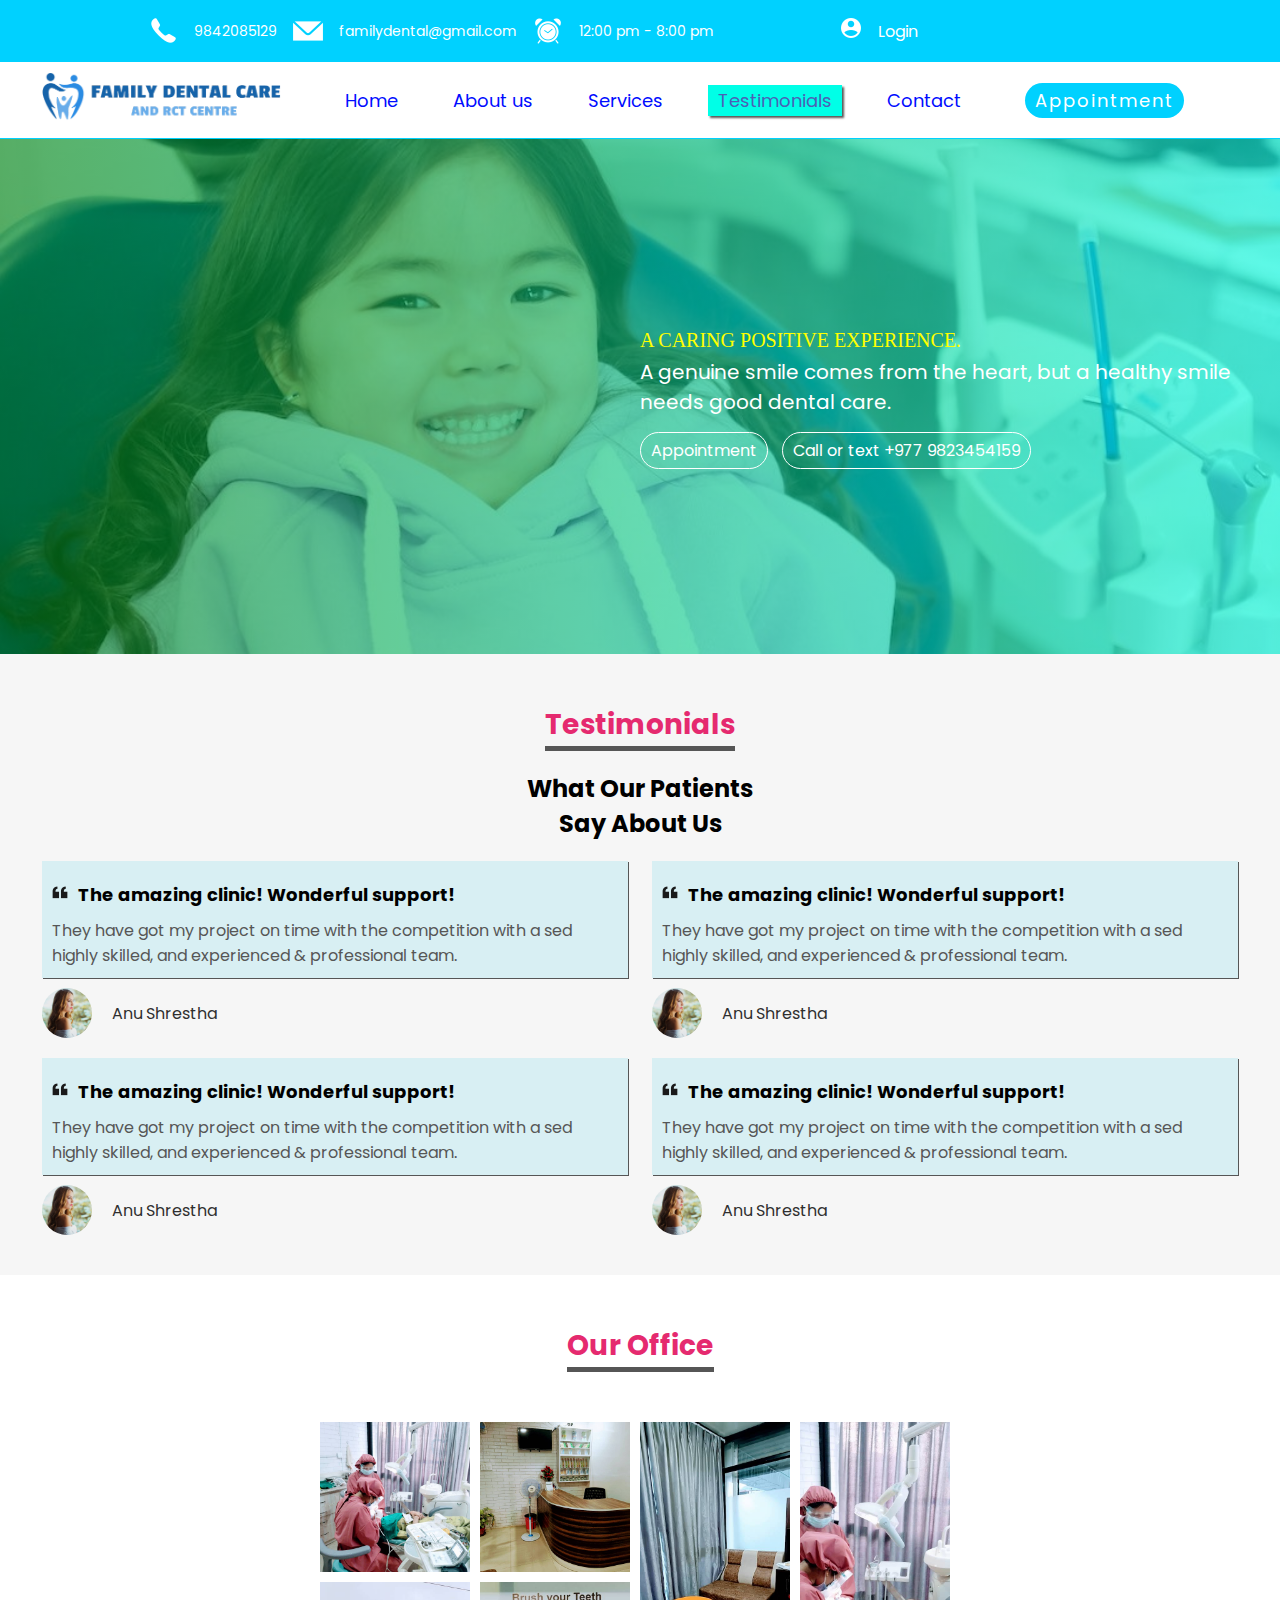
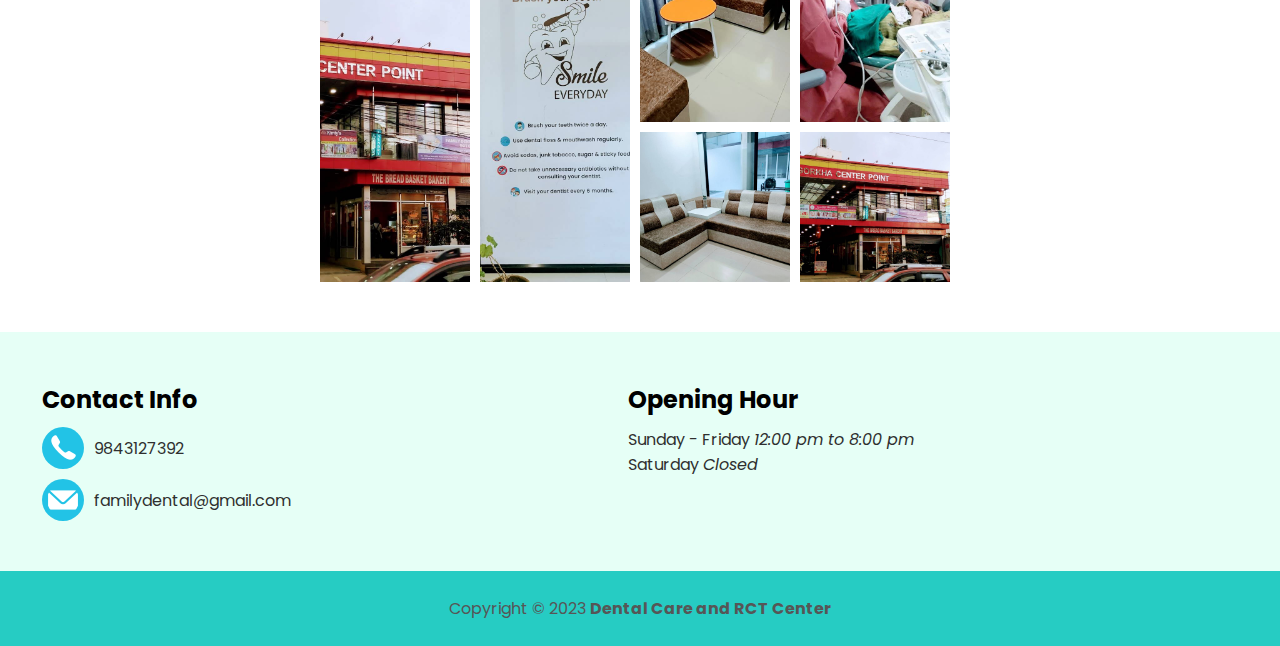
<file: Component-3/Project-dental/testimonials.html>
<!DOCTYPE html>
<html lang="en">
<head>
    <meta charset="UTF-8">
    <meta http-equiv="X-UA-Compatible" content="IE=edge">
    <meta name="viewport" content="width=device-width, initial-scale=1.0">
    <title>Family Dental Care and RCT Center</title>
    <link rel="preconnect" href="https://fonts.googleapis.com">
    <link rel="preconnect" href="https://fonts.gstatic.com" crossorigin>
    <link href="https://fonts.googleapis.com/css2?family=Poppins:wght@100;300;600;700&display=swap" rel="stylesheet">
    <link rel="icon" href="images/Layer 1.png">
    <link rel="stylesheet" href="css/style.css">
</head>
<body>
<!-- header section starts -->
    <header>
        <div class="container">
            <div class="logo-contact-section">
                <div class="header-contact">
                    <div class="contact-phone">
                        <img src="images/phone.png" alt="">
                        <p>9842085129</p>
                    </div>
                    <div class="contact-mail">
                        <img src="images/mail.png" alt="">
                        <p>familydental@gmail.com</p>
                    </div>
                    <div class="contact-schedule">
                        <img src="images/clock.png" alt="">
                        <p>12:00 pm - 8:00 pm</p>
                    </div>
                    <a href="">
                        <div class="user-login">
                            <img src="images/user.png" alt="">
                            <a id="myLogin">Login</a>
                        </div>
                    </a>
                </div>
            </div>
        </div>
    </header>

<!-- header section ends -->

<!-- navigation-section starts -->

<section class="navigation-background">
    <div class="container">
        <div class="navigation">
            <div class="logo">
                <a href="index.html">
                    <img src="images/logo.png" alt="logo" width="100%">
                </a> 
            </div>
            <nav>
                <ul>
                    <li><a href="index.html">Home</a></li>
                    <li><a href="about.html">About us</a></li>
                    <li><a href="services.html">Services</a></li>
                    <li><a href="testimonials.html" class="active">Testimonials</a></li>
                    <li><a href="contact.html">Contact</a></li>
                </ul>
            </nav>
            <div class="nav-appointment">
                <a href="contact.html#appointment-table">Appointment</a>
            </div>
            <div class="mobile-screen">
                <button class="openbtn" onclick="openNav()">☰</button>
                <div class="mobile-screen">
                    <div id="mySidepanel" class="sidepanel">
                        <a href="javascript:void(0)" class="closebtn" onclick="closeNav()">×</a>
                        <a href="index.html" class="active">Home</a>
                        <a href="about.html">About us</a>
                        <a href="services.html">Services</a>
                        <a href="testimonials.html">Testimonials</a>
                        <a href="contact.html">Contact</a>
                        <a href="contact.html#appointment-table">Appointment</a>
                    </div>
                </div>
            </div>
            
        </div>
    </div>
</section>

<script>
    function openNav() {
      document.getElementById("mySidepanel").style.width = "250px";
    }
    
    function closeNav() {
      document.getElementById("mySidepanel").style.width = "0";
    }
    </script>

<!-- navigation section ends -->

<!-- testimonials coverpage section starts -->

<section class="testimonials-coverpage-background">
    <div class="container">
        <div class="testimonials-coverpage coverpage">
            <p class="slogan">A caring positive experience.</p>
            <p>A genuine smile comes from the heart, but a healthy smile needs good dental care.</p>
            <a class="btn btn-transparent" href="contact.html#appointment-table">Appointment</a>
            <a href="#" class="btn">Call or text +977 9823454159</a>
        </div>
    </div>
</section>

<!-- testimonials coverpage section ends -->

<!-- testimonial section starts -->

<section class="testimonial-background">
    <div class="container">
        <div class="testimonial">
            <h1 class="testimonial-title">Testimonials</h1>
            <h3>What Our Patients<br> Say About Us</h3>
            <div class="testimonial-content">
                <div class="testimonial-detail">
                    <div class="testimonial-comment">
                        <h3><img src="images/quote.png" alt="">The amazing clinic! Wonderful support!</h3>
                        <p>They have got my project on time with the competition with a sed highly skilled, and experienced & professional team.</p>
                    </div>
                    <div class="testimonial-comment-name">
                        <img src="images/testimonial-profile.jpg" alt="">
                        <p>Anu Shrestha</p>
                    </div>
                </div>
                <div class="testimonial-detail">
                    <div class="testimonial-comment">
                        <h3><img src="images/quote.png" alt="">The amazing clinic! Wonderful support!</h3>
                        <p>They have got my project on time with the competition with a sed highly skilled, and experienced & professional team.</p>
                    </div>
                    <div class="testimonial-comment-name">
                        <img src="images/testimonial-profile.jpg" alt="">
                        <p>Anu Shrestha</p>
                    </div>
                </div>
                <div class="testimonial-detail">
                    <div class="testimonial-comment">
                        <h3><img src="images/quote.png" alt="">The amazing clinic! Wonderful support!</h3>
                        <p>They have got my project on time with the competition with a sed highly skilled, and experienced & professional team.</p>
                    </div>
                    <div class="testimonial-comment-name">
                        <img src="images/testimonial-profile.jpg" alt="">
                        <p>Anu Shrestha</p>
                    </div>
                </div>
                <div class="testimonial-detail">
                    <div class="testimonial-comment">
                        <h3><img src="images/quote.png" alt="">The amazing clinic! Wonderful support!</h3>
                        <p>They have got my project on time with the competition with a sed highly skilled, and experienced & professional team.</p>
                    </div>
                    <div class="testimonial-comment-name">
                        <img src="images/testimonial-profile.jpg" alt="">
                        <p>Anu Shrestha</p>
                    </div>
                </div>
            </div>
        </div>
    </div>
</section>

<!-- testimonial section ends -->

<!-- our office section starts -->

<section class="large-office">
    <div class="our-office-background">
        <div class="container">
            <div class="our-office">
                <div class="our-office-title">
                    <h1>Our Office</h1>
                </div>
                <div class="our-office-content">
                    <div class="our-office-images">
                        <img src="images/our-office-1.jpg" alt="" width="150px" height="150px">
                        <img src="images/our-office-2.jpg" alt="" width="150px" height="300px">
                    </div>
                    <div class="our-office-images">
                        <img src="images/our-office-3.jpg" alt="" width="150px" height="150px">
                        <img src="images/our-office-4.jpg" alt="" width="150px" height="300px">
                    </div> 
                    <div class="our-office-images">
                        <img src="images/our-office-5.jpg" alt="" width="150px" height="300px">
                        <img src="images/our-office-6.jpg" alt="" width="150px" height="150px">
                    </div> 
                    <div class="our-office-images">
                        <img src="images/our-office-1.jpg" alt="" width="150px" height="300px">
                        <img src="images/our-office-2.jpg" alt="" width="150px" height="150px">
                    </div>     
                        
                </div>
            </div>
        </div>
    </div>
</section>

<section class="mobile-office">
    <div class="our-office-background">
        <div class="container">
            <div class="our-office">
                <div class="our-office-title">
                    <h1>Our Office</h1>
                </div>
                <div class="our-office-content">
                    <div class="our-office-images">
                        <img src="images/our-office-1.jpg" alt="" width="65px" height="65px">
                        <img src="images/our-office-2.jpg" alt="" width="65px" height="130px">
                    </div>
                    <div class="our-office-images">
                        <img src="images/our-office-3.jpg" alt="" width="65px" height="65px">
                        <img src="images/our-office-4.jpg" alt="" width="65px" height="130px">
                    </div> 
                    <div class="our-office-images">
                        <img src="images/our-office-5.jpg" alt="" width="65px" height="130px">
                        <img src="images/our-office-6.jpg" alt="" width="65px" height="65px">
                    </div> 
                    <div class="our-office-images">
                        <img src="images/our-office-1.jpg" alt="" width="65px" height="130px">
                        <img src="images/our-office-2.jpg" alt="" width="65px" height="65px">
                    </div>     
                        
                </div>
            </div>
        </div>
    </div>
</section>

<!-- our office section ends -->

<!-- footer-menu section starts -->

<section class="footer-menu-background">
    <div class="container">
        <div class="footer-menu">
            <div class="footer-contact">
                <h3>Contact Info</h3>
                <div class="contact">
                    <img src="images/phone.png" alt="">
                    <p> 9843127392</p>
                </div>
                <div class="mail">
                    <img src="images/mail.png" alt="">
                    <p>familydental@gmail.com</p>
                </div>
                
            </div>
            <div class="opening-hour">
                <h3>Opening Hour</h3>
                <p>Sunday - Friday <em>12:00 pm to 8:00 pm</em></p>
                <p>Saturday <em>Closed</em></p>
            </div>
        </div>
    </div>
</section>

<!-- footer menu section ends -->

<!-- footer section starts -->

<footer>
    <div class="container">
        <div class="copyright">
            <p>Copyright &copy; 2023 <strong>Dental Care and RCT Center</strong></p>
        </div>
    </div>
</footer>

<!-- login modal -->

<div id="myLoginModal" class="loginmodal">

    <!-- Modal content -->
    <div class="loginmodal-content">
        <form action="dashboard.html" class="login-page">
            <span class="loginclose">&times;</span>
            <div class="login-page-header">
                <div class="login-page-title">
                    <img src="images/Layer 1.png" alt="" width="100%">
                </div>
                <h3>Log In</h3>
            </div>
            <div class="form-control">
                <input type="email number" placeholder="Your email or phone number" class="email-number" required>
            </div>
            <div class="form-control">
                <input type="password" placeholder="Password" required>
            </div>
            <a href="#">Forgot Password?</a>
            <div class="sign-up">
                <input type="submit" value="Sign up">
            </div>  
        </form>
    </div>
</div>
  
      <script>
          var loginmodal = document.getElementById("myLoginModal");
          
          var btn = document.getElementById("myLogin");
          
          var span = document.getElementsByClassName("loginclose")[0];
          
          btn.onclick = function() {
            loginmodal.style.display = "block";
          }
          
          span.onclick = function() {
            loginmodal.style.display = "none";
          }
          
          window.onclick = function(event) {
            if (event.target == loginmodal) {
              loginmodal.style.display = "none";
            }
          }
          </script>          
</body>
</html>
</file>
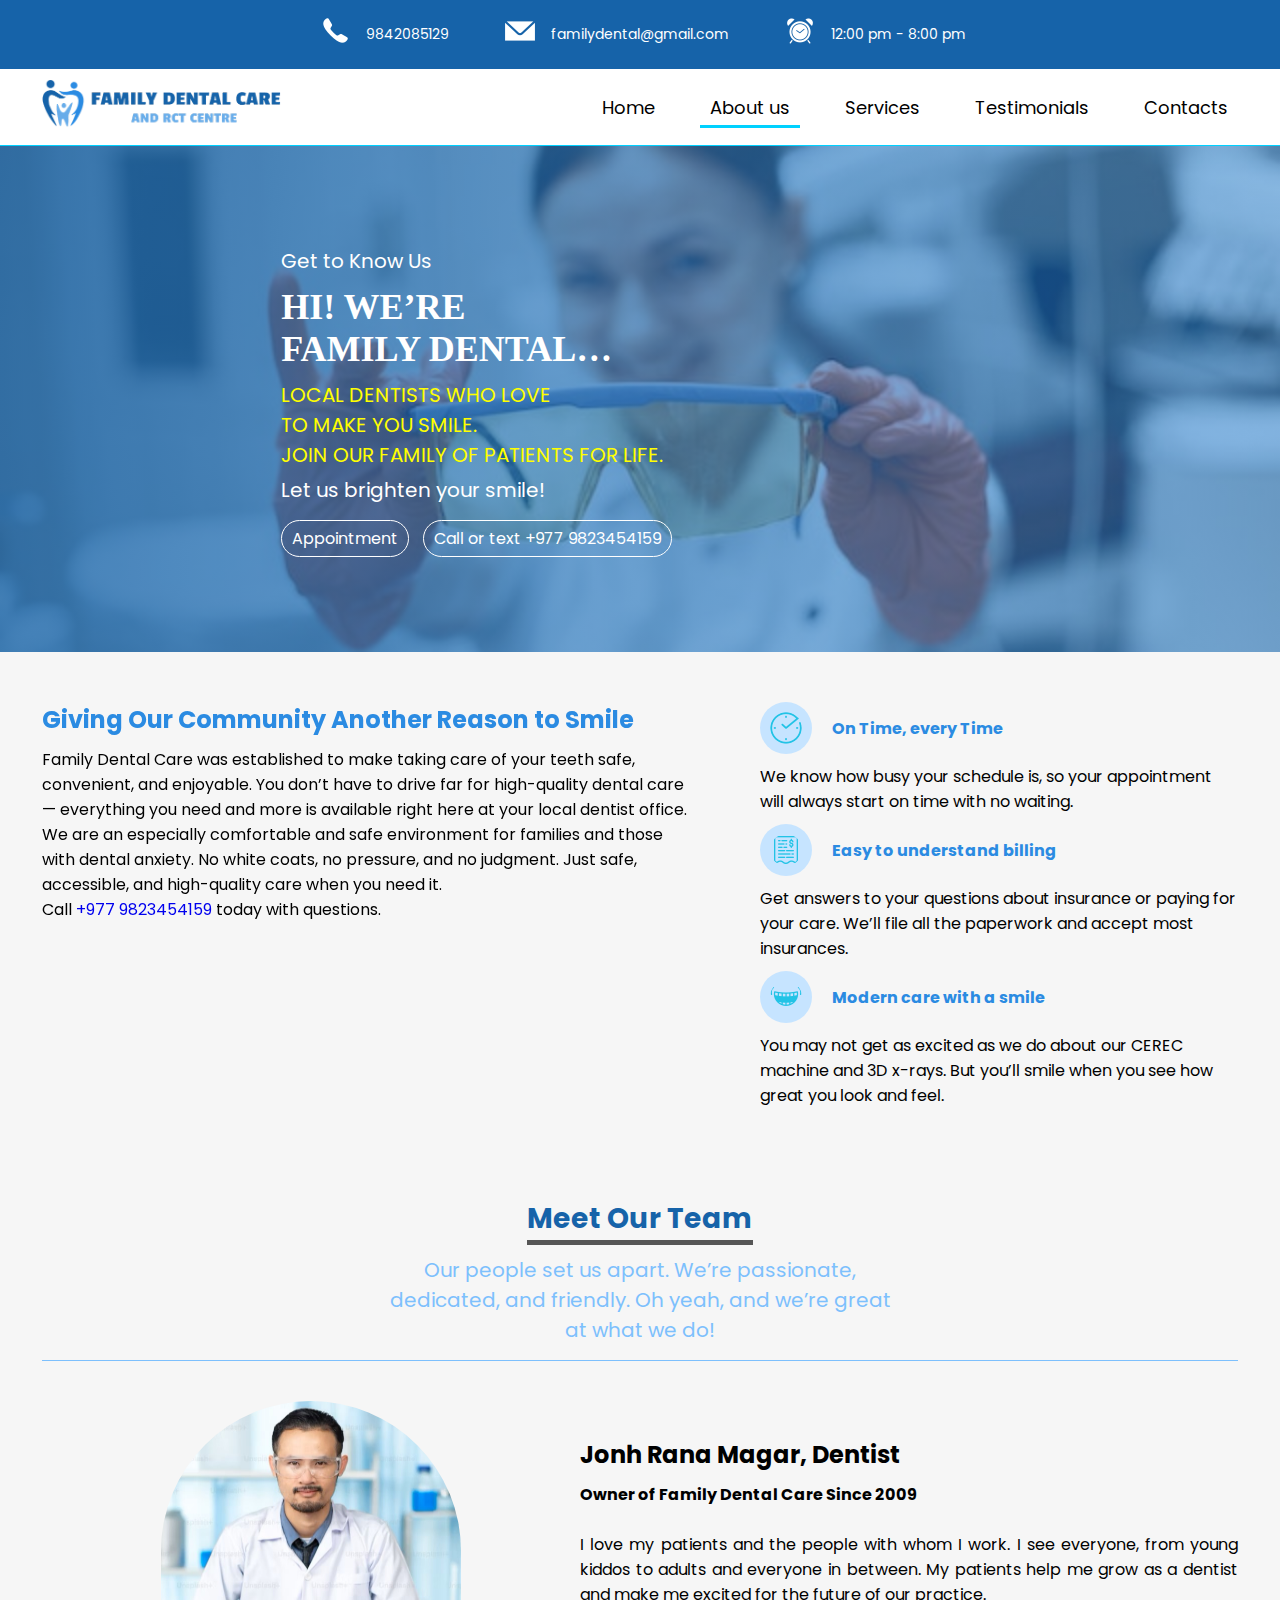
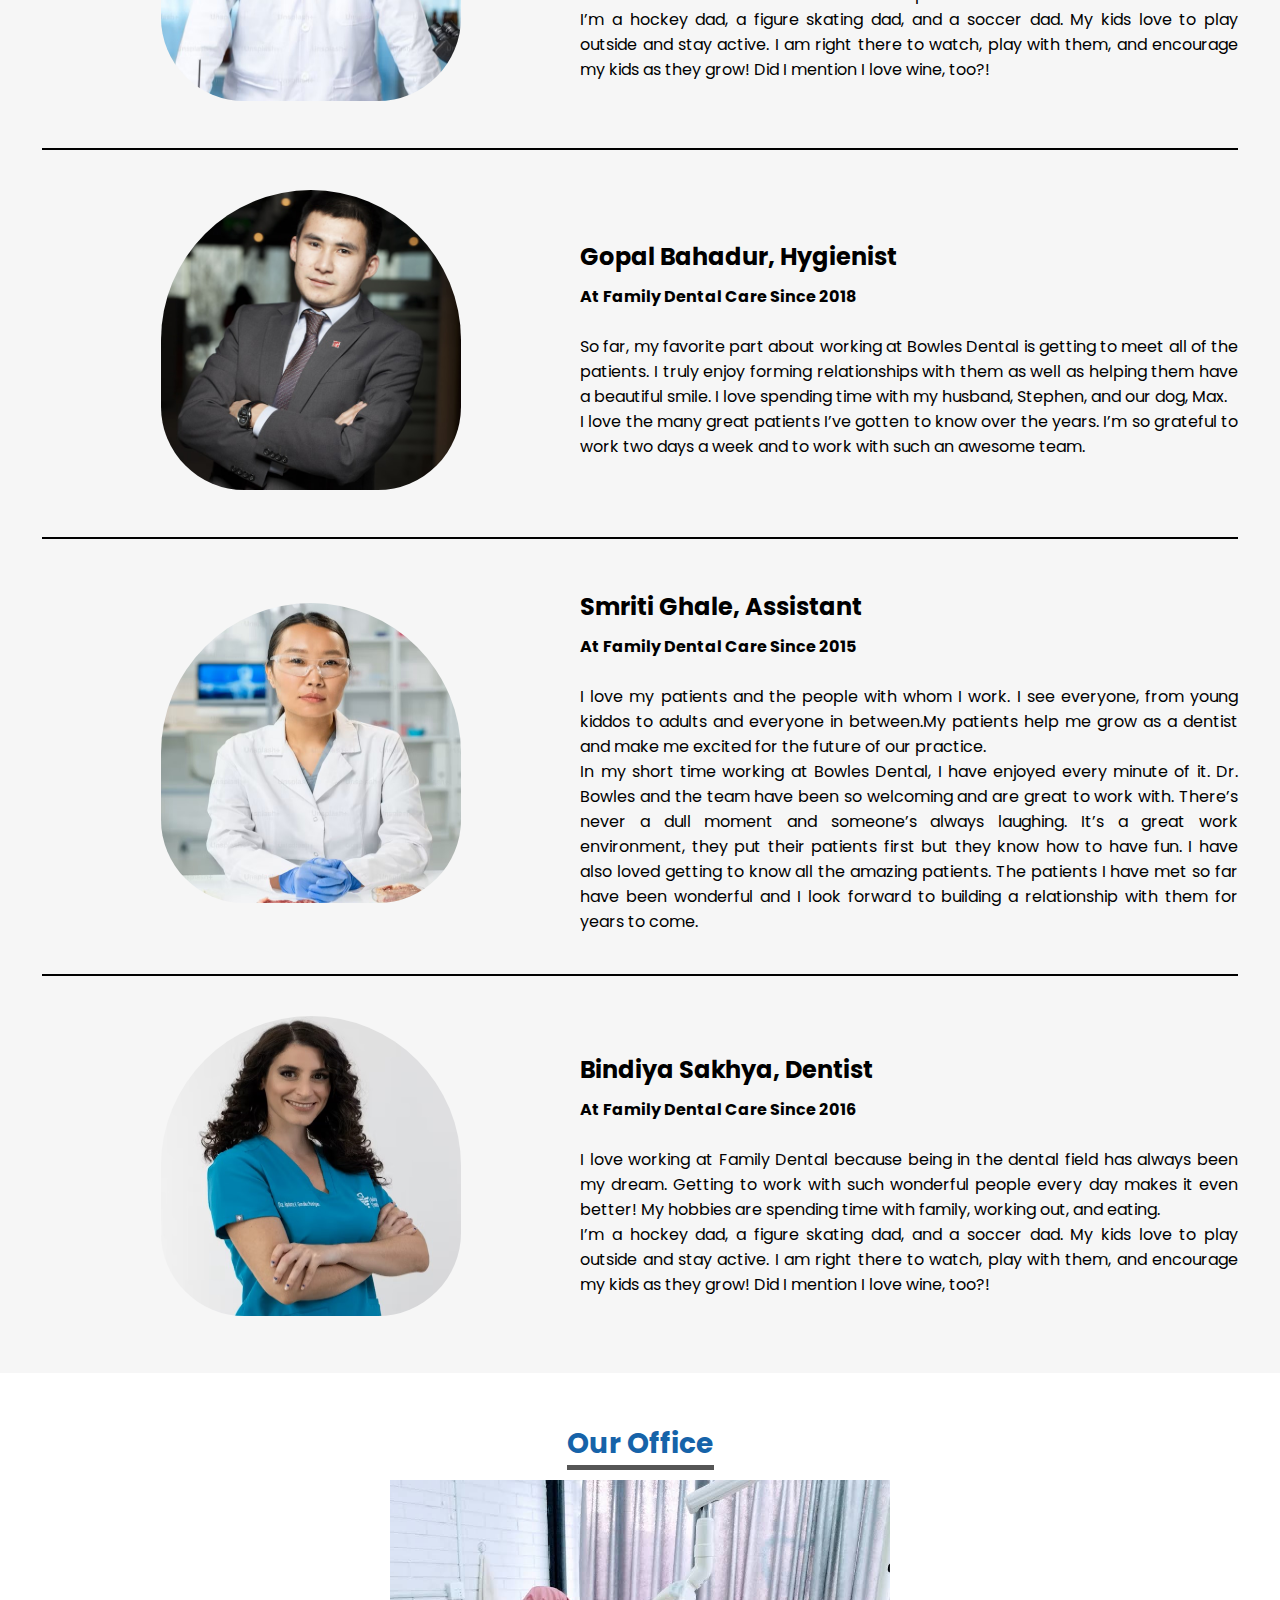
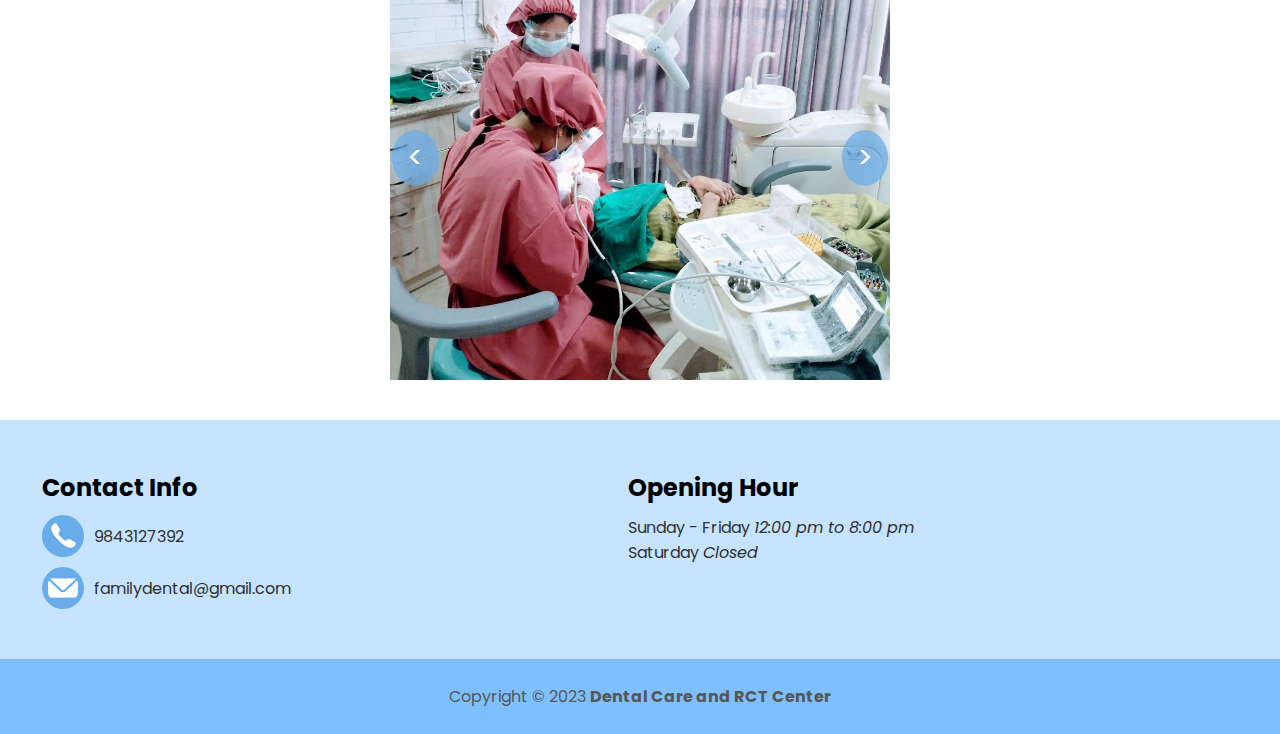
<file: Component-4/dental-project/pages/about.html>
<!DOCTYPE html>
<html lang="en">
<head>
    <meta charset="UTF-8">
    <meta name="viewport" content="width=device-width, initial-scale=1.0">
    <link rel="preconnect" href="https://fonts.googleapis.com">
    <link rel="preconnect" href="https://fonts.gstatic.com" crossorigin>
    <link href="https://fonts.googleapis.com/css2?family=Poppins:wght@100;300;600;700&display=swap" rel="stylesheet">
    <title>Family Dental Care and RCT Center</title>
    <link rel="icon" href="../images/Layer 1.png">
    <link rel="stylesheet" href="../css/style.css">
</head>
<body>
    
    <div id="root" page-name="about"></div>
    
    
   

    <script type="module" src="../js/main.js"></script>
</body>
</html>
</file>
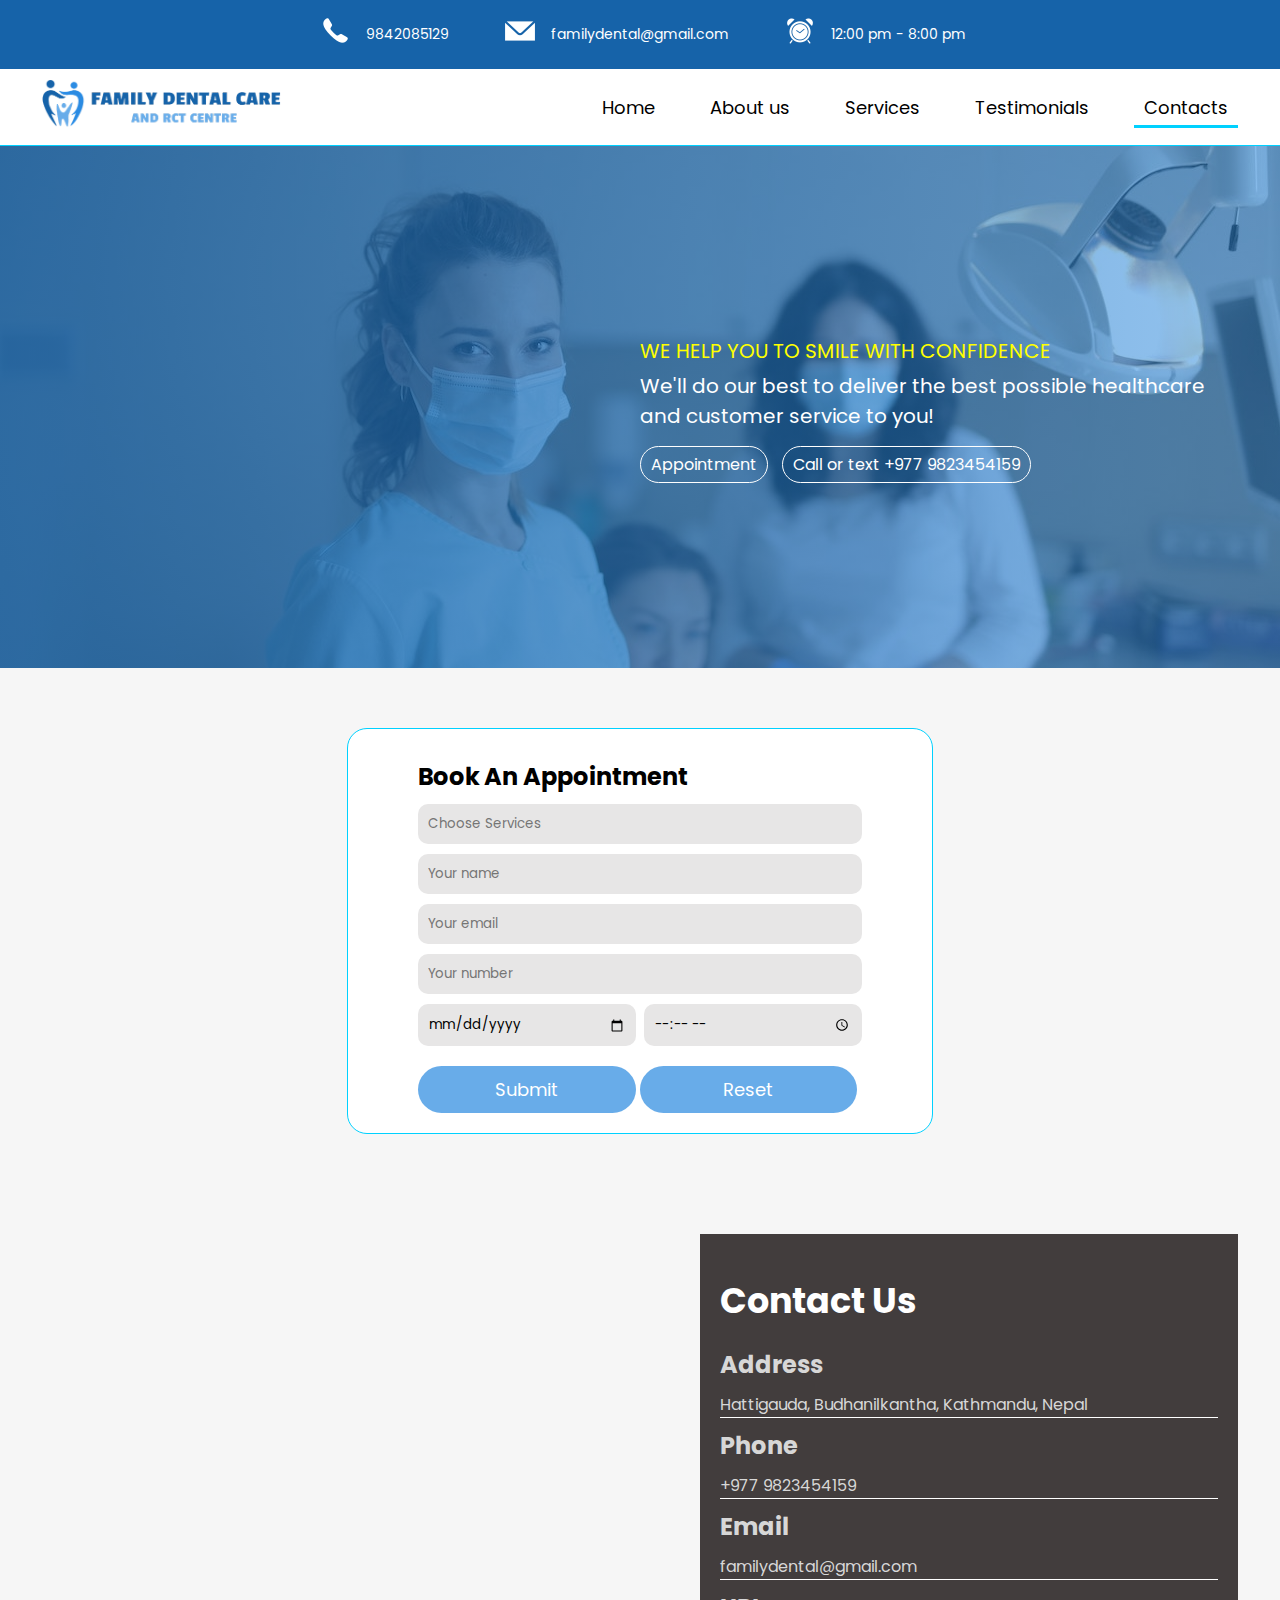
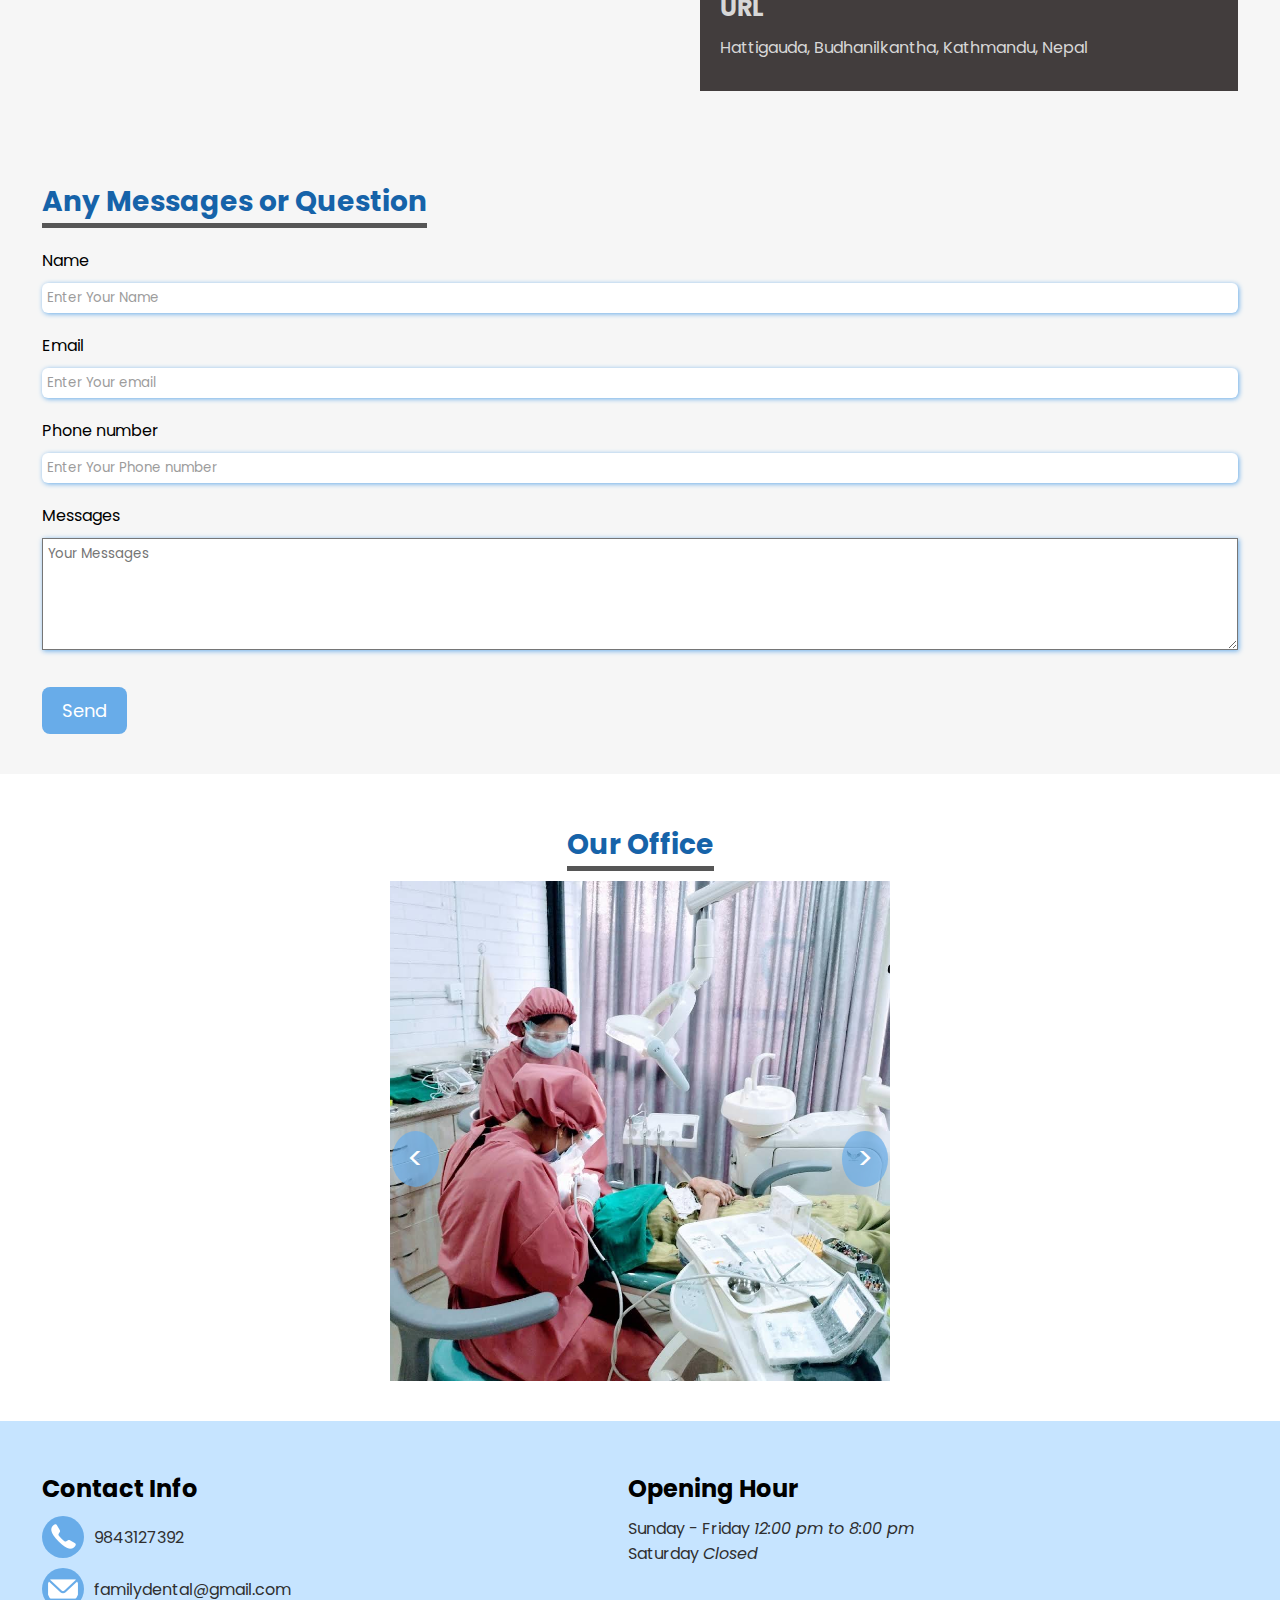
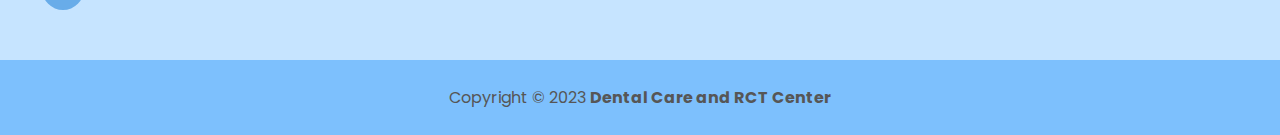
<file: Component-4/dental-project/pages/contact.html>
<!DOCTYPE html>
<html lang="en">
<head>
    <meta charset="UTF-8">
    <meta name="viewport" content="width=device-width, initial-scale=1.0">
    <link rel="preconnect" href="https://fonts.googleapis.com">
    <link rel="preconnect" href="https://fonts.gstatic.com" crossorigin>
    <link href="https://fonts.googleapis.com/css2?family=Poppins:wght@100;300;600;700&display=swap" rel="stylesheet">
    <title>Family Dental Care and RCT Center</title>
    <link rel="icon" href="../images/Layer 1.png">
    <link rel="stylesheet" href="../css/style.css">
</head>
<body>
    
    <div id="root" page-name="contact"></div>
    
    
   

    <script type="module" src="../js/main.js"></script>
</body>
</html>
</file>
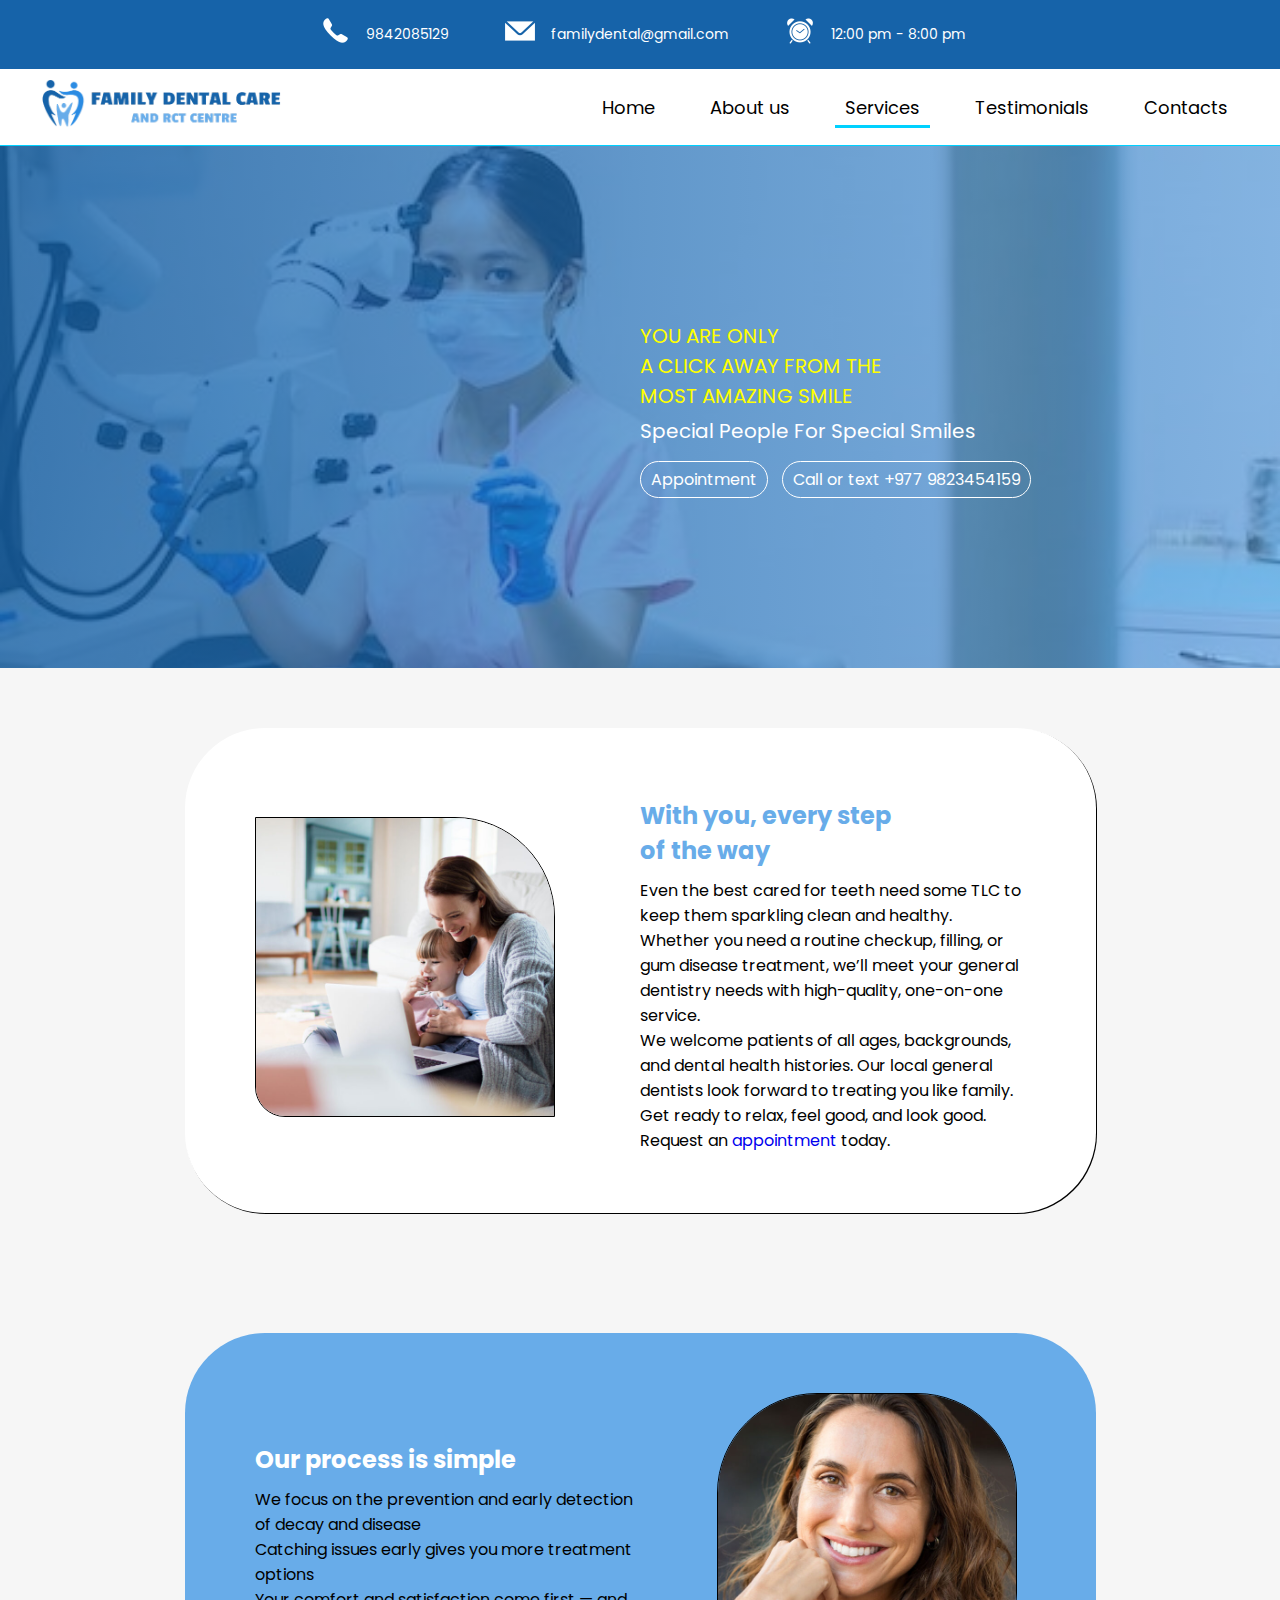
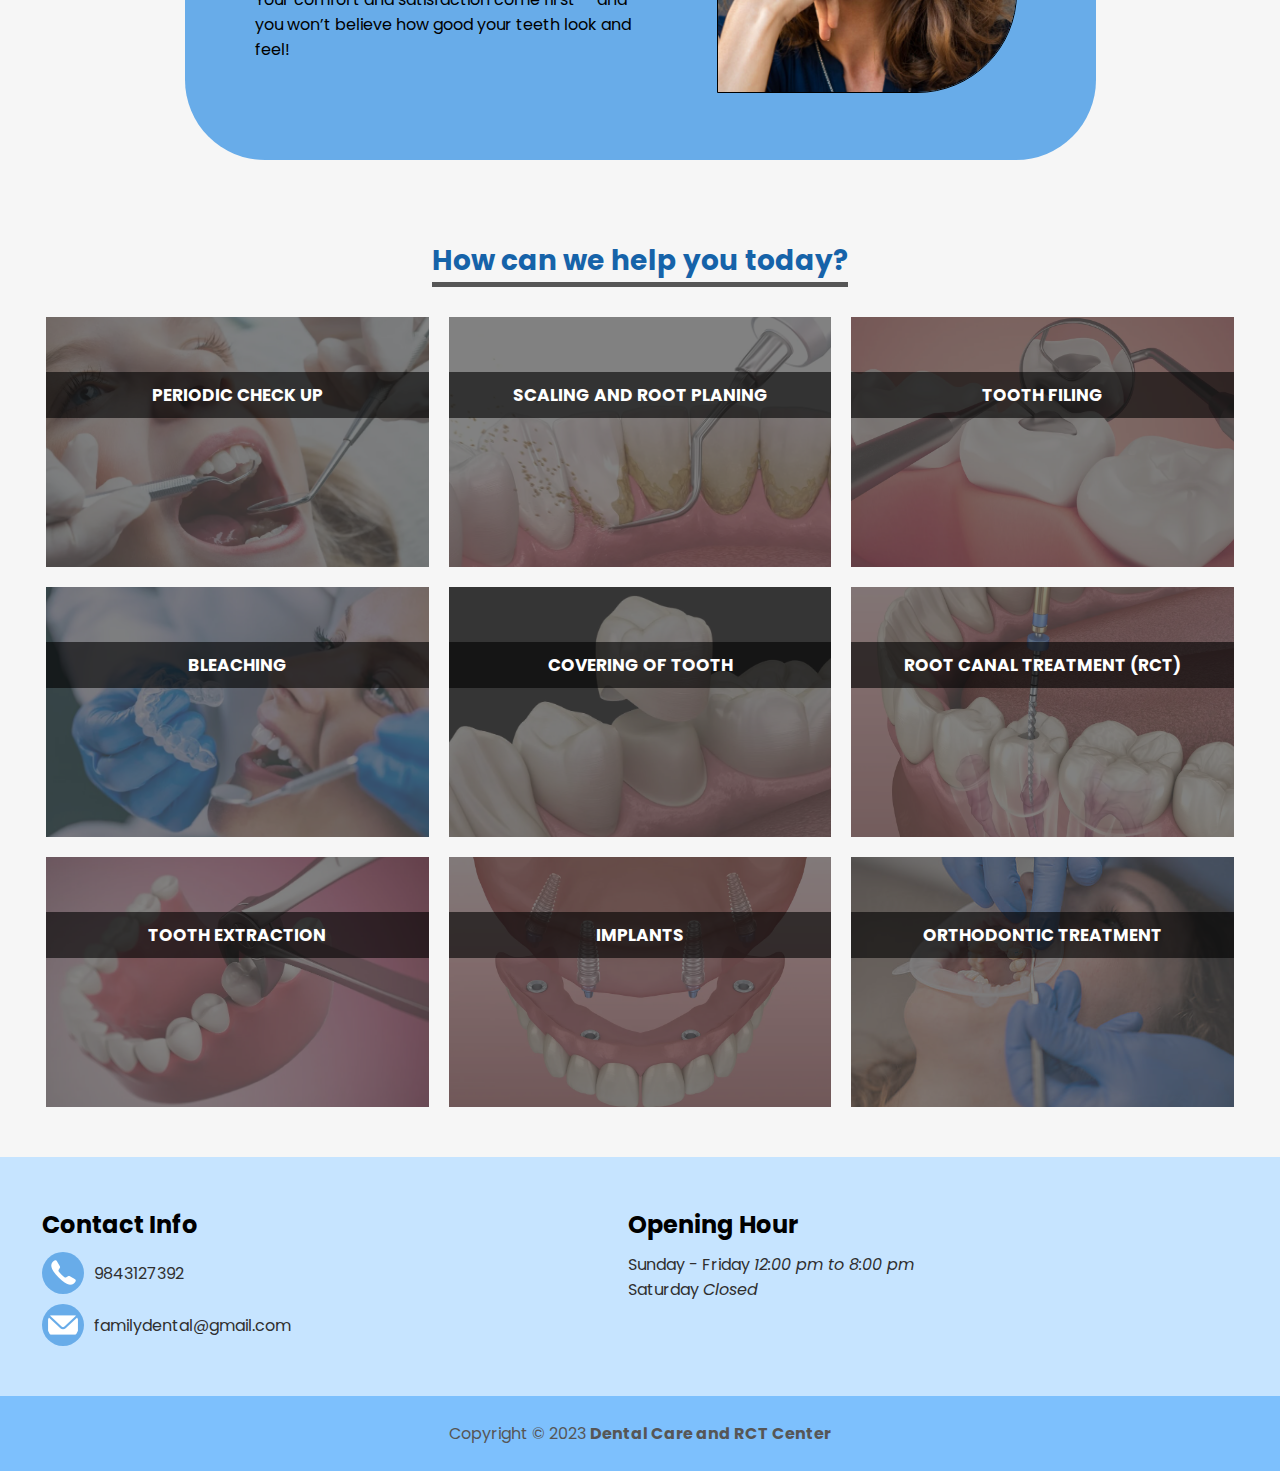
<file: Component-4/dental-project/pages/service.html>
<!DOCTYPE html>
<html lang="en">
<head>
    <meta charset="UTF-8">
    <meta name="viewport" content="width=device-width, initial-scale=1.0">
    <link rel="preconnect" href="https://fonts.googleapis.com">
    <link rel="preconnect" href="https://fonts.gstatic.com" crossorigin>
    <link href="https://fonts.googleapis.com/css2?family=Poppins:wght@100;300;600;700&display=swap" rel="stylesheet">
    <title>Family Dental Care and RCT Center</title>
    <link rel="icon" href="../images/Layer 1.png">
    <link rel="stylesheet" href="../css/style.css">
</head>
<body>
    
    <div id="root" page-name="service"></div>
    
    
   

    <script type="module" src="../js/main.js"></script>
</body>
</html>
</file>
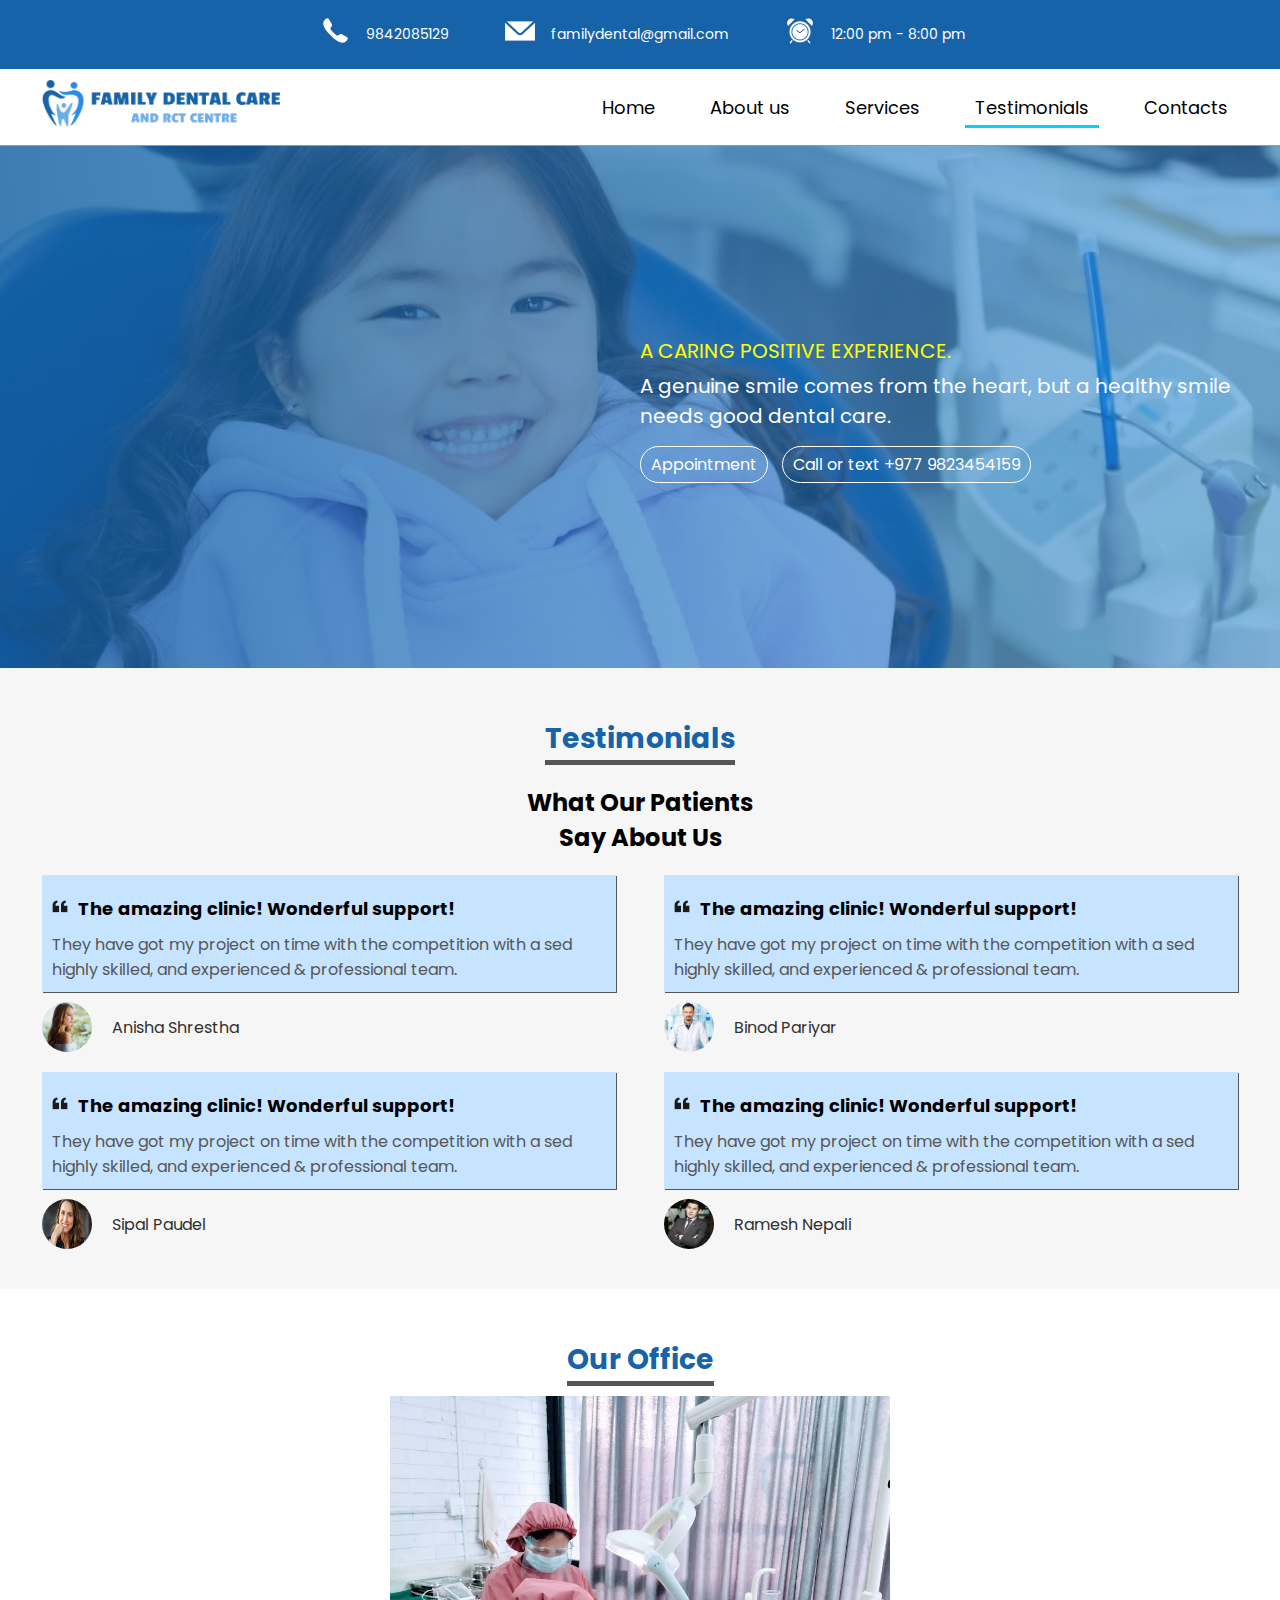
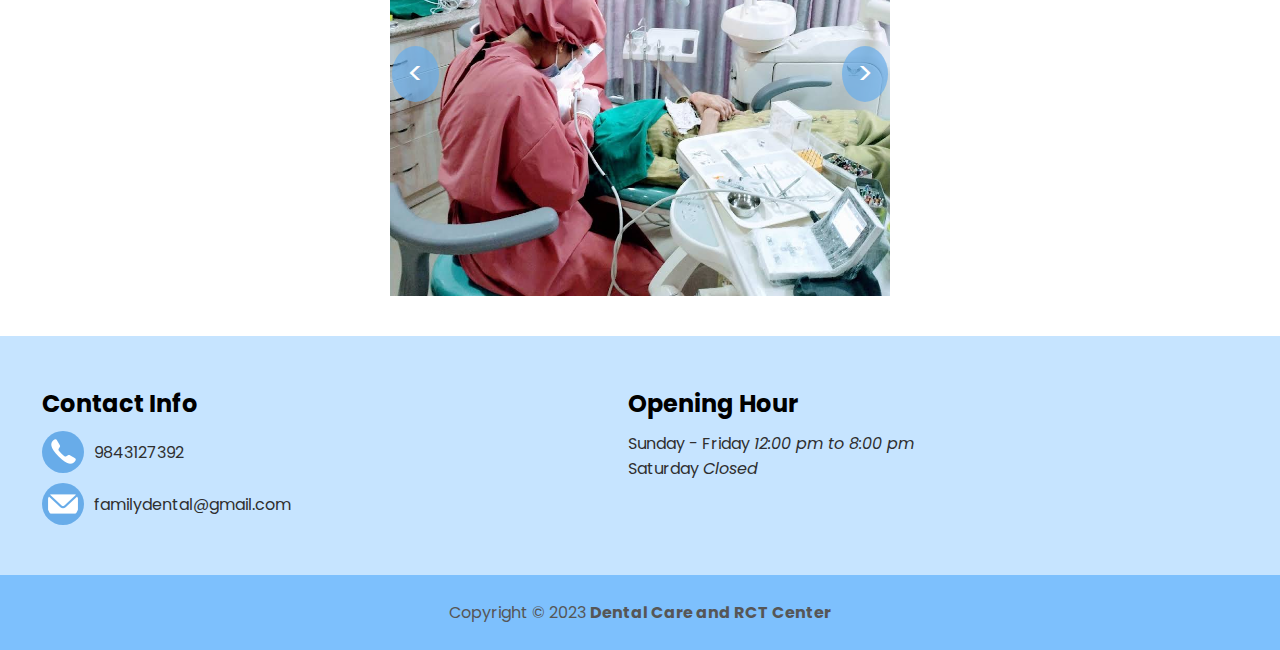
<file: Component-4/dental-project/pages/testimonials.html>
<!DOCTYPE html>
<html lang="en">
<head>
    <meta charset="UTF-8">
    <meta name="viewport" content="width=device-width, initial-scale=1.0">
    <link rel="preconnect" href="https://fonts.googleapis.com">
    <link rel="preconnect" href="https://fonts.gstatic.com" crossorigin>
    <link href="https://fonts.googleapis.com/css2?family=Poppins:wght@100;300;600;700&display=swap" rel="stylesheet">
    <title>Family Dental Care and RCT Center</title>
    <link rel="icon" href="../images/Layer 1.png">
    <link rel="stylesheet" href="../css/style.css">
</head>
<body>
    
    <div id="root" page-name="testimonials"></div>
    
    
   

    <script type="module" src="../js/main.js"></script>
</body>
</html>
</file>
<file: Component-3/Project-dental/css/style.css>
*{
    margin: 0;
    padding: 0;
    box-sizing: border-box;
    font-family: 'Poppins', sans-serif;
    scroll-behavior: smooth;
    scroll-margin-top: 100px;
    scrollbar-darkshadow-color: rgb(249, 0, 0);
}
.container{
    margin: 0 auto;
    padding: 10px;
    width: 95%;
}
h1{
    font-size: 28px;
    color: #e52a6f;
    margin: 10px 0;
    border-bottom: 5px solid #565656;
    display: inline-block;
}
h3{
    font-size: 24px;
    margin: 10px 0;
}
a{
    text-decoration: none;
}
.background{
    background-image: url(../images/brushing.webp);
    background-size: cover;
    background-position: center;
    position: fixed;
    width: 100%;
    height: 100vh;
    z-index: -1;
}

/* index page starts */

/* header section starts */

header{
    background-color: #00d1ff;
    width: 100%;
   
}

.logo-contact-section{
    display: flex;
    justify-content: space-between;
    align-items: center;
    width: 100%;
    box-sizing: border-box;
}

.header-contact{
    display: flex;
    justify-content: space-between;
    align-items: center;
    flex-wrap: wrap;
    gap: 10px;
    margin-left: 100px;
}
.contact-phone, .contact-mail, .contact-schedule, .user-login{
    display: flex;
    justify-content: space-between;
    align-items: center;
    gap: 10px;
}
.header-contact img{
    color: #fff;
    padding: 5px;
    border-radius: 5px;
}
.header-contact p{
    color: #fff;
    font-size: 14px;
    cursor: pointer;
}
.user-login{
    margin-left: 100px;
    color: #fff;
}

/* header section starts */

/* navigation section starts */

.navigation-background{
    background: #fff;
    position: sticky;
    top: 0;
    z-index: 99;
    border-bottom: 1px solid #00d1ff;
}
.navigation{
    display: flex;
    justify-content: space-between;
    align-items: center;
    box-sizing: border-box;
}
.logo{
    width: 20%;
}
nav ul{
    list-style: none;
    margin: 0;
    padding: 0;
    display: flex;
    justify-content: center;
    flex-wrap: wrap;
    gap: 10px 35px;
}
nav ul li a{
    text-decoration: none;
    display: inline-block;
    color: #000cff;
    font-size: 18px;
    padding: 2px 10px;
    transition: 0.8s;
}
nav ul a:hover, nav ul .active{
    background-color: #00ffe7;
    box-shadow: 2px 2px 2px rgb(91, 86, 86);
    color: #4c61b5;
}
.nav-appointment a{
    text-decoration: none;
    color: #fff;
}
.nav-appointment a:hover{
    color: #4c61b5;

}
.nav-appointment{
    text-decoration: none;
    background: #00d1ff;
    padding: 4px 10px;
    font-size: 18px;
    border-radius: 30px;
    letter-spacing: 2px;
    transition: 1s box-shadow;
    position: relative;
  }
  
  .nav-appointment:hover{
    box-shadow: 0 5px 35px 0px rgba(0,0,0,.1);
    background-color: #00ffe7;
    color: #4c61b5;
  }
  
  .nav-appointment:hover::before, .nav-appointment:hover::after {
    display: block;
    content: '';
    width: 100%;
    height: 100%;
    position: absolute;
    background: #FDA8CF;
    border-radius: 30px;
    z-index: -1;
    animation: 1s clockwise infinite;
  }
  
  .nav-appointment:hover:after {
    background: #F3CE5E;
    animation: 2s counterclockwise infinite;
  }
  
  @keyframes clockwise {
    0% {
      top: -2px;
      left: 0;
    }
    12% {
      top: -2px;
      left: 2px;
    }
    25% {
      top: 0;
      left: 2px;    
    }
    37% {
      top: 2px;
      left: 2px;
    }
    50% {
      top: 2px;
      left: 0;    
    }
    62% {
      top: 2px;
      left: -2px;
    }
    75% {
      top: 0;
      left: -2px;
    }
    87% {
      top: -2px;
      left: -2px;
    }
    100% {
      top: -2px;
      left: 0;    
    }
  }
  
  @keyframes counterclockwise {
    0% {
      top: -2px;
      right: 0;
    }
    12% {
      top: -2px;
      right: 2px;
    }
    25% {
      top: 0;
      right: 2px;    
    }
    37% {
      top: 2px;
      right: 2px;
    }
    50% {
      top: 2px;
      right: 0;    
    }
    62% {
      top: 2px;
      right: -2px;
    }
    75% {
      top: 0;
      right: -2px;
    }
    87% {
      top: -2px;
      right: -2px;
    }
    100% {
      top: -2px;
      right: 0;    
    }
  }
.openbtn{
    display: none;
}
.sidepanel  {
    width: 0;
    position: fixed;
    z-index: 10;
    height: 100vh;
    top: 0;
    right: 0;
    overflow-x: hidden;
    transition: 0.5s;
    padding-top: 60px;
    background-color: #000;
    opacity: 0.9;
  }
  
  .sidepanel a {
    padding: 8px 8px 8px 32px;
    text-decoration: none;
    font-size: 25px;
    color: #818181;
    display: block;
    transition: 0.3s;
  }
  
  .sidepanel a:hover {
    color: #f1f1f1;
  }
  
  .sidepanel .closebtn {
    position: absolute;
    top: 0;
    right: 25px;
    font-size: 36px;
  }
  
  .openbtn {
    font-size: 20px;
    cursor: pointer;
    padding: 10px 15px;
    border: none;
    background-color: transparent;
  }
  
 

/* navigation section ends */

/* homepage starts */

.homepage-background{
    background-image: linear-gradient(to right, rgba(0, 137, 21, 0.6), rgba(0, 255, 231, 0.6)), url(../images/homepage.webp);
    background-size: cover;
    background-position: center;
}
.homepage{
    padding: 130px 0;
}
.homepage h1{
    font-size: 26px;
    text-decoration: underline;
    border: none;
}
.homepage h3{
    font-size: 36px;
    text-transform: uppercase;
    color: #fff;
}
.coverpage .btn{
    padding: 5px 10px;
    background: none;
    text-decoration: none;
    border: 1px solid #fff;
    color: #fff;
    border-radius: 30px;
    margin-right: 10px;
    display: inline-block;
    cursor: pointer;
    transition: 0.5s;
    margin-top: 10px;
}
.coverpage .btn:hover{
    background-color: #fff;
    color: #000;
}
.coverpage .btn-transparent:hover{
    background-color: #fff;
    border-radius: 30px;
    color: #000;
}

/* homepage ends */

/* table section starts */

.table-background{
    background: #f6f6f6;
}
.table{
    display: flex;
    justify-content: space-between;
    flex-wrap: wrap;
    gap: 20px;
    padding: 30px 0;
}
.table .card-header{
    display: flex;
    align-items: center;
    justify-content: space-between;
}
.table .card{
    flex: 1 1 0;
    background: #fff;
    padding: 20px;
    border-radius: 10px;
    display: flex;
    flex-direction: column;
    justify-content: space-between;
    box-shadow: 2px 2px #00d1ff;
}
.table .first{
    background: #00d1ff;
    justify-content: flex-start;
    box-shadow: 2px 2px rgb(0, 0, 0);
}
.table .card h3{
    font-size: 26px;
}
.table .card p{
    color: #00303f;
}
.table .first .card-header{
    font-size: 35px;
    color: #fff;
    margin-bottom: 30px;
}
.table .learn-more {
   background-color: #00d1ff;
  border-radius: 10px;
  display: block;
  width: unset;
}
.table .learn-more:before {
    background-color: rgba(121, 0, 45, 0.4);
}

/* table section ends */

/* about us section starts */

.about-background{
    background-color: #e6fff6;
}
.about-us{
    display: flex;
    justify-content: space-between;
    flex-wrap: wrap;
    align-items: center;
    gap: 10px;
    padding: 30px 0;
}
.about-us-image{
    width: 40%;
}
.about-us-image img{
    border-radius: 10px;
}
.about-us-content{
    width: 55%;
    color: #7a7a2d;
}
.about-us-content h3{
    font-size: 32px;
    margin: 5px 0;
    color: #000;
    
}
.about-us-detail{
    display: flex;
    justify-content: space-between;
    gap: 10px;
    margin-top: 10px;
}
.learn-more {
    text-align: center;
  display: inline-block;
  position: relative;
  text-decoration: none;
  color: #fff;
  text-transform: capitalize;
   background-color: #a47fae;
  padding: 10px 20px;
  margin-top: 10px;
  width: 150px;
  border-radius: 15px;
  overflow: hidden;
  transition: all 0.2s linear 0s;
}
.learn-more:before {
    content: "\ff1e";
    display: flex;
    align-items: center;
    justify-content: center;
    position: absolute;
    top: 0;
    left: 0;
    height: 100%;
    width: 30px;
    background-color: rgba(115, 5, 117, 0.4);
    border-radius: 0 50% 50% 0;
    transform: scale(0,1);
    transform-origin: left center;
    transition: all 0.2s linear 0s;
}

.learn-more:hover {
    text-indent: 15px;
}
.learn-more:hover:before {
    transform: scale(1,1);
    text-indent: 0;
}
.about-us-detail-circle{
    background-color: #2F2F2F;
    width: 150px;
    height: 150px;
    border-radius: 50%;
    text-align: center;
    color: #fff;
    padding: 30px;
}
.about-us-detail-circle img{
    margin-bottom: 10px;
}
.about-us-detail-circle span{
    color: #22C3E6;
}
.about-us-detail-circle a{
    text-decoration: none;
    color: #fff;
}

/* about us section ends */

/* quote section starts */


.quote-background{
    background: linear-gradient(90deg, #008915, #00ffe7);
    padding: 200px 0;
    text-align: center;
    opacity: 0.6;
}
.quote-background p{
    position: relative;
    z-index: 2;
    color: #fff;
    font-size: 28px;
}

/* quote section ends */

/* services section starts */

.services-background{
    background-color: #e6fff6;
}
.services{
    padding-bottom: 30px;
}
.services-header{
    text-align: center;
}
.services-content{
    display: flex;
    justify-content: space-between;
    flex-wrap: wrap;
    margin-top: 20px;
}
.services-detail-left{
    width: 50%;
    display: flex;
    justify-content: flex-start;
    flex-wrap: wrap;
    gap: 20px;
}
.services-detail-left .card{
    width: 30%;
    background: #fff;
    color: #c98474;
    text-align: center;
    padding: 30px 25px;
    border-radius: 10px;
    box-shadow: 2px 2px #3963c0;
}
.services-detail-left .first{
    background: #396ec0;
    color: #fff;
}
.services-detail-left .card:hover{
    opacity: 0.8;
}
.services-detail-left .first img{
    background: #5285d8;
}
.services-detail-left img{
    margin-bottom: 20px;
    background: #CBCBCB;
    border-radius: 50%;
    padding: 10px;
}
.services-detail-right{
    width: 49%;
    background: #fff;
    border-radius: 10px;
}
.services-detail-right .services-detail-description{
    padding: 10px;
    color: #c98474;
}
.services-detail-right .services-detail-description h3{
    color: #000;
}
.services .learn-more {
   background-color: #396fc0;
}
.services .learn-more:before {
    background-color: rgba(5, 48, 113, 0.6);
}

/* services section ends */

/* appointment section starts */

.appointment-background{
    background: #f6f6f6;
}
.appointment-section{
    display: flex;
    justify-content: space-between;
    flex-wrap: wrap;
    gap: 10px;
    padding: 30px 0;
}
.appointment-content{
    width: 50%;
}
.appointment-content p{
    color: #7a7a2d;
}


.appointment-content .btn{
    padding: 10px 20px;
    margin-top: 20px;
    font-size: 18px;
    border-radius: 30px;
    border: 2px solid #00d1ff;
    background: #00d1ff;

    color: #000;
    display: inline-block;
    transition: 0.5s;
}
.appointment-content a{
    text-decoration: none;
    color: #000;
}
.appointment-content .btn:hover{
    background: none;
}
.appointment-table{
    width: 49%;
    margin: auto;
    text-align: center;
    background-color: #f24c4e;
    padding: 20px 70px;
    border-radius: 20px;
}
.appointment-table input{
    width: 49%;
    padding: 10px;
    margin-bottom: 20px;
    border-radius: 10px;
    background: #e7e6e6;
    border: none;
}
.appointment-table .choose-name-email, .appointment-table .choose-date-time, .appointment-table .submit-cancel {
    display: flex;
    justify-content: space-between;
    flex-wrap: wrap;
}
.appointment-table .submit-cancel input{
    padding: 10px 50px;
    margin-top: 10px;
    font-size: 18px;
    background-color: #00d1ff;
    border-radius: 30px;
    color: #fff;
    display: inline-block;
    transition: 0.5s;
}
.appointment-table .submit-cancel input:hover{
    background-color: rgba(7, 136, 155, 0.5)
}

/* appointment section ends  */

/* our dentist section starts */

.our-dentists-background{
    background: #e6fff6;
}
.our-dentists{
    text-align: center;
    padding: 30px 0;
}
.dentists-content{
    display: flex;
    justify-content: space-between;
    flex-wrap: wrap;
}
.dentists-detail{
    width: 32%;
    background-color: #fff;
    padding: 0 0 10px;
}
.dentists-detail p{
    color: #a5a5af;
}
.dentists-service{
    color: #2F2F2F !important;
    margin-bottom: 5px;
}

.our-dentists .learn-more {
    background-color: rgb(7, 136, 155);
    margin-top: 30px;
 }
 .our-dentists .learn-more:before {
     background-color: rgba(5, 80, 92, 0.6);
 }

/* our dentist section ends */

/* testimonial section starts */

.testimonial-background{
    background: #f6f6f6;
}
.testimonial{
    text-align: center;
    padding: 30px 0;
}
.testimonial-content{
    display: flex;
    justify-content: space-between;
    flex-wrap: wrap;
    margin-top: 20px;
    gap: 20px;
}
.testimonial-detail{
    width: 49%;
    text-align: left;
    
}
.testimonial-comment{
    background-color: #22c3e624;
    padding: 10px;
    color: #565656;
    box-shadow: 1px 1px;
}
.testimonial-comment h3{
    color: #000;
    font-size: 18px;
}
.testimonial-comment img{
    margin-right: 10px;
}
.testimonial-comment-name{
    display: flex;
    align-items: center;
    gap: 20px;
    color: #2F2F2F;
    margin-top: 10px;
}
.testimonial-comment-name img{
    width: 50px;
    height: 50px;
    border-radius: 50%;
}

/* testimonial section ends */

/* footer menu section starts */

.footer-menu-background{
    background-color: #e6fff6;
}
.footer-menu{
    padding: 30px 0;
    display: flex;
    flex-wrap: wrap;
}
.footer-contact{
    width: 49%;
}
.footer-menu p{
    color: #2f2f2f;
    cursor: pointer;
}
.footer-contact .contact, .footer-contact .mail{
    display: flex;
    align-items: center;
    gap: 10px;
    margin: 10px 0;
}
.footer-contact img{
    color: #fff;
    display: inline-block;
    background-color: #22C3E6;
    padding: 5px;
    border-radius: 50%;
}

/* footer menu section ends */

/* footer section starts */

footer{
    background-color: #26ccc3;
    padding: 15px 0;
}
.copyright{
    color: #565656;
    text-align: center;
}
/* footer section ends */


/* index page ends */


/* about pages starts */

/* about coverpage section starts */

.about-coverpage-background{
    background-image: linear-gradient(to right, rgba(0, 137, 21, 0.6), rgba(0, 255, 231, 0.6)), url(../images/about-coverpage.jpg);
    background-size: cover;
    background-position: center;
}
.about-coverpage{
    padding: 85px 0;
    padding-left: 20%;
    color: #fff;
}
.about-coverpage h3{
    font-size: 36px;
    text-transform: uppercase;
    font-family: 'Yeseva One', cursive;
}
.about-coverpage p{
    font-size: 20px;
    margin: 5px 0;
}
p.slogan{
    font-family: 'Norican', cursive;
    text-transform: uppercase;
    color: #ffff00;
}

/* about coverpage section ends */

/* about homepage section starts */

.about-homepage-background{
    background-color: #f6f6f6;
}
.about-homepage{
    display: flex;
    justify-content: space-between;
    flex-wrap: wrap;
    padding: 30px 0;
    box-sizing: border-box;
    color: #c98474;
}
.about-homepage p{
    color: #000;
}
.about-homepage-left{
    width: 55%;
}
.about-homepage-left-detail{
    position: sticky;
    top: 85px;
}
.about-homepage-right{
    width: 40%;
}
.about-homepage-right img{
    background-color: rgb(226, 226, 226);
    padding: 10px;
    border-radius: 50%;
    margin: 10px 0;
}
.about-homepage-features .about-homepage-features-title{
    display: flex;
    gap: 20px ;
    align-items: center;
}

/* about us homepage ends */

/* meet our team section starts */

.our-team-background{
    background-color: #e6fff6;;
}
.our-team-title{
    text-align: center;
    padding: 30px 0 15px;
    font-size: 20px;
    color: #1b7b34;
    border-bottom: 1px solid #1b7b34;
}
.our-team-content{
    display: flex;
    justify-content: space-evenly;
    align-items: center;
    flex-wrap: wrap;
    padding: 40px 0;
    border-bottom: 2px solid #000;
    color: #015249;
}
.our-team-content:last-child{
    border-bottom: none;
}
.our-team-content .our-team-images{
    width: 45%;
    text-align: center;
}
.our-team-content img{
    width: 300px;
    height: 300px;
    border-radius: 900px 900px 500px 500px;
}
.our-team-content .our-team-description{
    width: 55%;
    text-align: justify;
}

/* meet our team section ends */

/* our-office section starts */

.our-office-background{
    background-color: #fff;
}
.our-office {
    display: flex;
    flex-direction: column;
    justify-content: center;
    text-align: center;
    padding: 30px 0;
}

.our-office-images img{
    object-fit: cover;
    margin: 0 10px 10px 0;
}
.our-office-content{
    display: flex;
    justify-content: center;
    margin-top: 40px;
}
.our-office-images{
    display: flex;
    flex-direction: column;
}
.mobile-office{
    display: none;
}
/* our office section ends */

/* services pages begins */

/* about coverpage section starts */

.services-coverpage-background{
    background-image: linear-gradient(to right, rgba(0, 137, 21, 0.6), rgba(0, 255, 231, 0.6)), url(../images/services-coverpage.jpg);
    background-size: cover;
    background-position: center;
}
.services-coverpage{
    position: relative;
    padding: 160px 0;
    padding-left: 50%;
    color: #fff;

}
.services-coverpage h3{
    font-size: 36px;
    text-transform: uppercase;
    color: #8e5500;
    font-family: 'Yeseva One', cursive;
}
.services-coverpage p{
    font-size: 20px;
    margin: 5px 0;
}

/* services coverpage ends */

/* services homepage starts */

.services-homepage-background{
    background-color: #e6fff6;
    padding: 50px 150px;
}
.services-homepage{
    display: flex;
    justify-content: space-between;
    flex-wrap: wrap;
    align-items: center;
    padding: 60px 70px;
    background-color: #8fd8d2;
    border-radius: 80px;
    color: #000;
}

.services-homepage-images{
    width: 49%;
}
.services-homepage-images img{
    border-radius: 0 100px 0 30px;
    border: 1px double #000;
    object-fit: cover;
}
.services-homepage-content{
    width: 50%;
}

/* services homepage ends */

/* services homepage starts */

.services-process-background{
    background-color: #f6f6f6;
    padding: 50px 150px;
}
.services-process{
    display: flex;
    justify-content: space-between;
    flex-wrap: wrap;
    align-items: center;
    padding: 60px 70px;
    background-color: #e6fff6;
    border-radius: 80px;
    color: #f24c4e;
    box-shadow: 1px 1px;
}

.services-process-images{
    width: 40%;
}
.services-process-images img{
    border-radius: 100px 100px 100px 0;
    border: 1px double #000;
    object-fit: cover;
}
.services-process-content{
    width: 50%;
}

/* services process ends */

/* services-help starts */

.services-help-background{
    background-color: #e6fff6;
}
.services-help{
    text-align: center;
    padding-inline-start: 30px 0;
}
.services-help-content{
    display: flex;
    justify-content: center;
    flex-wrap: wrap;
    gap: 20px;
    margin: 20px 0;
}
.services-help-item{
    width: 32%;
}
.hovereffect {
    width: 100%;
    height: 100%;
    float: left;
    overflow: hidden;
    position: relative;
    text-align: center;
    cursor: default;
}
.hovereffect .services-help-description {
    width: 100%;
    height: 100%;
    position: absolute;
    overflow: hidden;
    top: 0;
    left: 0;
    background-color: rgba(75,75,75,0.7);
    -webkit-transition: all 0.4s ease-in-out;
    transition: all 0.4s ease-in-out;
}

.hovereffect:hover .services-help-description {
    background-color: rgba(48, 152, 157, 0.4);
}

.hovereffect img {
    display: block;
    position: relative;
    height: 250px;
    object-fit: cover;
}

.hovereffect h3 {
    text-transform: uppercase;
    color: #fff;
    text-align: center;
    position: relative;
    font-size: 17px;
    padding: 10px;
    background: rgba(0, 0, 0, 0.6);
    -webkit-transform: translateY(45px);
    -ms-transform: translateY(45px);
    transform: translateY(45px);
    -webkit-transition: all 0.4s ease-in-out;
    transition: all 0.4s ease-in-out;
}

.hovereffect:hover h3 {
    -webkit-transform: translateY(5px);
    -ms-transform: translateY(5px);
    transform: translateY(5px);
}

.hovereffect a.info {
    display: inline-block;
    text-decoration: none;
    text-transform: uppercase;
    color: #fff700;
    border: 1px solid #fff;
    background-color: transparent;
    opacity: 0;
    filter: alpha(opacity=0);
    -webkit-transform: scale(0);
    -ms-transform: scale(0);
    transform: scale(0);
    -webkit-transition: all 0.4s ease-in-out;
    transition: all 0.4s ease-in-out;
    font-weight: normal;
    margin: -52px 20px 0 20px;
    padding: 62px 10px 20px;
}

.hovereffect:hover a.info {
    opacity: 1;
    filter: alpha(opacity=100);
    -webkit-transform: scale(1);
    -ms-transform: scale(1);
    transform: scale(1);
}
.hovereffect a.info:hover {
    box-shadow: 0 0 5px #fff;
}

/* services help section ends */

/* see you soon section starts */

.see-you-background{
    background-color: #f6f6f6;
    padding: 30px 0;
}
.see-you{
    text-align: center;
    color: #c98474     ;
}
.see-you .btn{
    padding: 10px 20px;
    margin-top: 10px;
    font-size: 18px;
    background: #fff;
    border-radius: 30px;
    color: #00d1ff;
    display: inline-block;
    transition: 0.5s;
}
.see-you a{
    text-decoration: none;
    color: rgb(201, 53, 53);
}
.see-you .btn:hover{
    color: #000;
    background: #00d1ff;
}

/* see you soon section ends */

/* services pages ends */


.testimonials-coverpage-background{
    background-image: linear-gradient(to right, rgba(0, 137, 21, 0.6), rgba(0, 255, 231, 0.6)), url(../images/testimonials-coverpage.jpg);
    background-size: cover;
    background-position: center;
}
.testimonials-coverpage{
    position: relative;
    padding: 175px 0;
    padding-left: 50%;
    color: #fff;
}
.testimonials-coverpage h3{
    font-size: 36px;
    text-transform: uppercase;
    color: #8e5500;
    font-family: 'Yeseva One', cursive;
}
.testimonials-coverpage p{
    font-size: 20px;
    margin: 5px 0;
}

/* contact page begins */

/* map and contact section starts */

.contact-coverpage-background{
    background-image: linear-gradient(to right, rgba(0, 137, 21, 0.6), rgba(0, 255, 231, 0.6)), url(../images/contact-coverpage.jpg);
    background-size: cover;
    background-position: center;
}
.contact-coverpage{
    position: relative;
    padding: 175px 0;
    padding-left: 50%;
    text-align: left;
    color: #fff;
}
.contact-coverpage h3{
    font-size: 36px;
    text-transform: uppercase;
    color: #8e5500;
    font-family: 'Yeseva One', cursive;
}
.contact-coverpage p{
    font-size: 20px;
    margin: 5px 0;
}
.contact-appointment{
    background-color: #f6f6f6;
    padding: 50px 0;
    display: flex;
    justify-content: center;
}
.map-contact-background{
    background-color: #e6fff6;
}
.map-contact{
    display: flex;
    justify-content: space-between;
    flex-wrap: wrap;
    padding: 30px 0;
}
.map, .contact-table{
	width: 45%;
}
.contact-table{
	background-color: #423d3d;
	color: #d7d7d7;
    padding: 20px;
}
.contact-table-title{
	font-size: 35px;
	margin: 20px 0;
	color: #fff;
}

.contact-table div{
	border-bottom: 1px solid #fff;
}
.contact-table div:last-child{
	border-bottom: none;
}

/* map and contact section ends */

/* quaries section starts */

.quaries-background{
    background-color: #f6f6f6;
    padding: 30px 0;
}
.quaries .form-control input, textarea{
    width: 100%;
    padding: 5px;
    margin: 10px 0;
    box-shadow: 1px 1px 5px #00d1ff;
    outline-color: #00d1ff;
}
.quaries .send-btn input{
    padding: 10px 20px;
    margin-top: 10px;
    font-size: 18px;
    background: #008915;
    border-radius: 8px;
    color: #fff;
    display: inline-block;
    transition: 0.5s;
    border: none;
}
.quaries a{
    text-decoration: none;
    color: rgb(201, 53, 53);
}
.quaries .send-btn input:hover{
    background: #004485;
}

/* quaries section ends */

/* login modal section */
.login-coverpage{
    display: flex;
    align-items: center;
    justify-content: center;
}
.login-page{
    background-color:#66b9bf;
    width: 35%;
    padding: 30px;
    color: #fff;
    text-align: center;
    border-radius: 3px;
}
.login-page-header{
    display: flex;
    justify-content: center;
    flex-direction: column;
    border-bottom: 1px solid #fff;
    text-align: center;
}
.login-page-title img{
    width: 50px;
    height: 50px;
}
.login-page-title h3{
    font-size: 28px;
}
.form-control{
    margin: 10px 0;
}
.form-control input{
    width: 100%;
    margin-top: 10px;
    padding: 9px;
    border: none;
    border-radius: 6px;
    outline-color: #00d1ff;
}
.form-control input::placeholder{
    color: #9c9c9c;
}
.login-page a{
    color: rgb(12, 0, 248);
    font-size: 13px;
}
.login-page a:hover{
    text-decoration: underline;
}
.login-page .sign-up{
    margin-top: 10px;
    display: block;
}
.login-page .sign-up input{
    width: 100%;
    padding: 7px 20px;
    background-color: #008915;
    color: rgb(230, 230, 230);
    font-size: 20px;
    border: none;
    border-radius: 5px;
    transition: 0.3s;
}
.login-page .sign-up input:hover{
    background-color: #004485;
    color: #fff;
}
#myLogin{
    cursor: pointer;
}
.loginmodal  {
    display: none; 
    position: fixed;
    z-index: 10000; 
    left: 0;
    top: 0;
    width: 100vw; 
    height: 100%; 
    overflow: auto; 
    background-color: rgba(112, 112, 112, 0.9);
  }
  /* Modal Content */
.loginmodal-content{
    width: 100vw;
    height: 100%;
    margin: auto;
    display: flex;
    justify-content: center;
    align-items: center;
  }
  /* The Close Button */
.loginclose{
    color: #f7f7f7;
    float: right;
    font-size: 28px;
    font-weight: bold;
  }
.loginclose:hover, .loginclose:focus {
    color: #000;
    text-decoration: none;
    cursor: pointer;
  }
/* login modal section ends */

/* dashboard pages starts */

.dashboard{
    display: flex;
    position: fixed;
    width: 100%;
    z-index: 1;
    background-color: #fff;
}
.dashboard .dashboard-logo{
    width: 20%;
    padding: 10px;
    background-color: #00d1ff;
}
.dashboard .dashboard-menu{
    width: 80%;
    padding: 10px 40px 10px 20px;
    display: flex;
    justify-content: space-between;
    align-items: center;
}
.dashboard .dashboard-menu .search-bar{
    width: 30%;
    display: flex;
    justify-content: space-between;
    align-items: center;
    position: relative;
}
.dashboard .dashboard-menu .search-bar input{
    width: 100%;
    padding: 8px;
    border-radius: 30px;
    outline-color: #00d1ff;
    border: 1px solid #00d1ff;
}
.dashboard .dashboard-menu .search-bar img{
    position: absolute;
    right: 10px;
}
.dashboard .dashboard-menu .admin, .dashboard .dashboard-menu .profile{
    display: flex;
    gap: 20px;
    align-items: center;
    cursor: pointer;
}
.dashboard .dashboard-menu .admin img{
    background-color: #00d1ff;
    border-radius: 50%;
}
.dashboard .dashboard-menu .admin::after{
    content: '\002b9f';
}
aside{
    width: 20%;
    padding: 10px;
    position: fixed;
    top: 74px;
}
aside a{
    color: #00d1ff;
    text-align: center;
    margin: 15px ;
}
aside .admin{
    width: 100%;
    display: flex;
    gap: 10px;
    margin-bottom: 20px;
    cursor: pointer;
}
aside .admin img{
    background-color: #00d1ff;
    border-radius: 50%;
}
aside .aside-menu li a{
    display: flex;
    gap: 10px;
    color: #7b7777;
    position: relative;
    margin-top: 20px;
}
aside .aside-menu li a::after{
    content: '\0002c3';
    position: absolute;
    right: 0;
}
aside .aside-menu li a:hover{
    color: #000;
}
main{
    background-color: #d7d7d7;
    position: absolute;
    top: 74px;
    left: 20%;
    width: 80%;
    padding: 10px 40px 10px 20px;
}
main .main-title{
    display: flex;
    justify-content: space-between;
    align-items: center;
}
main .main-content{
    display: flex;
    justify-content: space-between;
}
main .main-content .card{
    display: flex;
    justify-content: space-between;
    align-items: center;
    gap: 10px;
    padding: 20px ;
    color: #fff;
    font-size: 13px;
}
main .main-content .card img{
    background-color: rgba(247, 247, 247, 0.3);
    border-radius: 50%;
    padding: 10px;
}
main .main-content .appointment{
    background-color: #f24c4e;
}
main .main-content .new-patients{
    background-color: #00d1ff;
}
main .main-content .operations{
    background-color: #396ec0;
}
main .main-content .earning{
    background-color: #1b7b34;
}
main .charts{
    background-color: #fff;
    margin: 20px 0;
    padding: 10px;
    height: 350px;
}
main .charts .charts-title{
    display: flex;
    justify-content: space-between;
    align-items: center;
    cursor: pointer;
}
main .appointment-recent, main .appointment-recent .appointment-request-title, main .appointment-recent .recent-patient .recent-patient-title{
    display: flex;
    justify-content: space-between;
}
main .appointment-recent .appointment-request, main .appointment-recent .recent-patient{
    width: 49%;
    background-color: #fff;
    padding: 10px;
}
main .appointment-recent img{
    width: 40px;
    height: 40px;
    border-radius: 50%;
}
main .appointment-recent .appointment-request .appointment-request-detail{
    display: flex;
    /* justify-content: space-between; */
    align-items: center;
    gap: 30px;
    margin-top: 10px;
}
main p{
    font-size: 13px;
}
main span{
    font-size: 12px;
    color: #676767;
}
main .recent-patient .recent-patient-content{
    display: flex;
    justify-content: space-between;
    align-items: center;
}
main .recent-patient .recent-patient-detail{
    display: grid;
    align-items: center;
    margin-top: 10px;
    grid-template-columns: 2.5fr 1.2fr 1fr 1fr 1fr 1fr;
}
main .recent-patient .patient-name{
    display: flex;
    align-items: center;
    gap: 10px;
}
/* dashboard pages starts */


@media screen and (max-width:1023px) {
    h1{
        font-size: 24px;
    }
    h3{
        font-size: 20px;
    }

    .header-contact{
        margin-left: 0;
    }
    .header-contact p{
        display: none;
    }
    .user-login{
        margin-left: 60px;
    }
    .logo{
        width: 50%;
    }
    nav{
        display: none;
    }
    .nav-appointment{
        display: none;
    }
    .openbtn{
        display: block;
    }
    /* mobile homepage section starts */
    .homepage{
        padding: 30px 0;
    }
    .homepage h1{
        font-size: 20px;
        margin: 0;
    }
    .homepage h3{
        font-size: 22px;
    }
    p.slogan{
        font-size: 14px;
    }
    /* mobile homepage section ends */

    /* about us section starts */

    .about-us-image{
        width: 100%;
    }
    .about-us-content{
        width: 100%;
    }
    .about-us-content h3{
        font-size: 20px;
    }
    .about-us-detail-circle{
        width: 90PX;
        height: 90PX;
        padding: 10px;
        font-size: 11px;
    }
    .about-us-detail-circle img{
        margin-bottom: 3px;
        width: 40%;
    }

    .about-us-detail-circle span{
        color: #22C3E6;
    }
    .quote-background{
        padding: 100px 0;
    }
    /* about us section ends */

    /* services section starts */

    .services-detail-left{
        width: 100%;
    }
    .services-detail-left .card{
        width: 46%;
        padding: 30px 25px;
    }
    .services-detail-right{
        width: 100%;
        margin-top: 20px;
    }
    .services-detail-right img{
        border-radius: 10px 10px 0 0;
    }
    /* services section ends */

    /* appointment section starts */

    .appointment-section{
        display: flex;
        justify-content: space-between;
        flex-wrap: wrap;
        gap: 10px;
        padding: 30px 0;
    }
    .appointment-content{
        width: 100%;
    }
    .appointment-table{
        width: 100%;
        padding: 20px 15px;
    }
    .appointment-table input{
        width: 100%;
    }
    .appointment-table .submit-cancel input{
        margin-bottom: 0;
        padding: 10px 20px;
        font-size: 14px;
    }
    .dentists-detail{
        width: 100%;
        margin-bottom: 10px;

    }


    .testimonial-detail{
        width: 100%;
        font-size: 11px;
    }
    .testimonial-detail h3{
        font-size: 12px;
    }
    .copyright{
        font-size: 12px;
    }



    /* about pages starts */

    .about-coverpage{
        padding: 30px 0;
        padding-left: 0;
    }
    .about-homepage-left{
        width: 100%;
    }
    
    .about-homepage-right{
        width: 100%;
    }
    .our-team-title{
        padding: 15px 0 15px;
        font-size: 13px;
    }
    .our-team-content .our-team-images{
        width: 100%;
    }
    .our-team-content .our-team-description{
        width: 100%;
    }
    .large-office{
        display: none;
    }
    .mobile-office{
        display: block;
    }
    /* about pages ends */

    /* services pages starts */
    .services-coverpage{
        padding: 70px 0;
        padding-left: 0;
    }
    .services-homepage-background, .services-process-background{
        padding: 20px 10px;
    }
    .services-homepage, .services-process{
        padding: 20px 10px;
        border-radius: 20px;
    }
    .services-homepage-images, .services-homepage-content, .services-process-images, .services-process-content{
        width: 100%;
        margin-top: 10px;
    }
    .services-help-item{
        width: 100%;
    }
    .hovereffect a.info {
        display: inline-block;
        padding: 52px 10px 20px;
    }
    /* services pages ends */

    /* testimonials pages starts */

    .testimonials-coverpage{
        padding: 50px 0;
        padding-left: 0;
    }
    /* testimonials pages ends */

    /* contact pages starts */

    .contact-coverpage{
        padding: 50px 0;
        padding-left: 0;
    }
    .map, .contact-table{
        width: 100%;
    }
    .map iframe{
        width: 336px;
        height: 300px;
        margin-bottom: 10px;
    }
    /* contact pages ends */


    /* login page starts */

    .login-page{
        width: 95%;
    }
    .login-page-title h3{
        font-size: 30px;
    }
    /* login page ends */
}
</file>
<file: Component-4/dental-project/css/style.css>
* {
  margin: 0;
  padding: 0;
  box-sizing: border-box;
  font-family: "Poppins", sans-serif;
  scroll-behavior: smooth;
  scroll-margin-top: 100px;
  scrollbar-darkshadow-color: rgb(249, 0, 0);
}
.container {
  margin: 0 auto;
  padding: 10px;
  width: 95%;
}
body{
  overflow-x: hidden;
}
h1 {
  font-size: 28px;
  /* color: #e52a6f; */
  color: #1663A9;
  margin: 10px 0;
  border-bottom: 5px solid #565656;
  display: inline-block;
}
h3 {
  font-size: 24px;
  margin: 10px 0;
}
a {
  text-decoration: none;
}
.background {
  /* background-image: url(../images/brushing.webp); */
  position: fixed;
  box-sizing: border-box;
  width: 100%;
  height: 100vh;
  /* background-color: red; */
  z-index: -1;
  margin-top: -100px;
}
.background img{
  /* width: 100%; */
  height: 100vh;
  object-fit: cover;
}

/* index page starts */

/* header section starts */
header {
  /* background-color: #00d1ff; */
  background-color: #1663A9;
  width: 100%;
}

.header-contact-section {
  display: flex;
  justify-content: space-between;
  align-items: center;
  width: 100%;
  box-sizing: border-box;
}

.header-contact {
  display: flex;
  justify-content: center;
  align-items: center;
  flex-wrap: wrap;
  gap: 50px;
}
.contact-phone,
.contact-email,
.contact-schedule {
  display: flex;
  justify-content: space-between;
  align-items: center;
  gap: 10px;
}
.header-contact img {
  color: #fff;
  padding: 5px;
  border-radius: 5px;
}
.header-contact p {
  color: #fff;
  font-size: 14px;
  cursor: pointer;
}
/* header section ends */

/* navigation section starts */

.navigation-background {
  background: #fff;
  position: sticky;
  top: 0;
  z-index: 99;
  border-bottom: 1px solid #00d1ff;
}
.navigation {
  overflow-x: hidden;
  display: flex;
  flex-wrap: wrap;
  justify-content: space-between;
  align-items: center;
  scroll-behavior: smooth;
  box-sizing: border-box;
}
.logo {
  width: 20%;
}

nav ul {
  list-style: none;
  margin: 0;
  padding: 0;
  display: flex;
  justify-content: center;
  /* flex-wrap: wrap; */
  gap: 10px 35px;
}
nav ul li a {
  text-decoration: none;
  display: inline-block;
  /* color: #00d1ff; */
  color: #000;
  font-size: 18px;
  padding: 2px 10px;
  transition: all 0.3s;
  position: relative;
}
nav ul li a::after {
  content: '';
  position: absolute;
  width: 0;
  bottom: -5px;
  left: 50%;
  height: 3px;
  background-color: #00d1ff;
  transition:all 0.3s linear;
}
nav ul li a:hover::after, 
nav ul li a.active::after{
  width: 100%;
  left: 0;
  transition:all 0.5s linear;
}

/* nav ul a:hover,
nav ul .active { 
  background-color: #fff;
  background-color: #C6E4FF;
  color: #fff;
  box-shadow: 2px 2px 2px rgb(91, 86, 86);
  color: #fff; 
} */
.menu-s{
  display: none;
}

/* navigation section ends */

/* homepage starts */

.homepage-background {
  background-image: linear-gradient(
      to right,
      rgba(22, 99, 169, 0.8),
      rgba(43, 139, 226, 0.5)
    ),
    url(../images/homepage.webp);
  /* background-image: linear-gradient(
      to right,
      rgba(0, 137, 21, 0.6),
      rgba(0, 255, 231, 0.6)
    ),
    url(../images/homepage.webp); */
  background-size: cover;
  background-position: center;
}
.homepage {
  padding: 147px 0;
}
.homepage h1 {
  font-size: 26px;
  /* text-decoration: underline; */
  border: none;
}
.homepage h3 {
  font-size: 36px;
  text-transform: uppercase;
  color: #fff;
}
.coverpage .btn {
  padding: 5px 10px;
  background: none;
  text-decoration: none;
  border: 1px solid #fff;
  color: #fff;
  border-radius: 30px;
  margin-right: 10px;
  display: inline-block;
  cursor: pointer;
  transition: 0.5s;
  margin-top: 10px;
}
.coverpage .btn:hover {
  background-color: #fff;
  color: #000;
}
.coverpage .btn-transparent:hover {
  background-color: #fff;
  border-radius: 30px;
  color: #000;
}

/* homepage ends */

/* table section starts */

.table-background {
  background: #f6f6f6;
}
.table {
  display: flex;
  justify-content: space-between;
  flex-wrap: wrap;
  gap: 20px;
  padding: 30px 0;
}
.table .card-header {
  display: flex;
  align-items: center;
  justify-content: space-between;
}
.table .card {
  flex: 1 1 0;
  background: #fff;
  padding: 20px;
  border-radius: 10px;
  display: flex;
  flex-direction: column;
  justify-content: space-between;
  box-shadow: 2px 2px #68ACE9;
}
.table .card:first-child {
  /* background: #00d1ff; */
  background: #68ACE9;
  justify-content: flex-start;
  box-shadow: 2px 2px rgb(0, 0, 0);
}
.table .card h3 {
  font-size: 26px;
}
.table .card p {
  color: #00303f;
}
.table .card:first-child .card-header {
  font-size: 35px;
  color: #fff;
  margin-bottom: 30px;
}
.table .learn-more {
  background-color: #68ACE9;
  border-radius: 10px;
  display: block;
  width: unset;
}
.table .card:first-child .learn-more {
  display: none;
}
.table .learn-more:before {
  background-color: #2B8BE2;
}

/* table section ends */

/* about us section starts */

.about-background {
  /* background-color: #e6fff6; */
  background-color: #f6f6f6;
}
.about-us {
  display: flex;
  justify-content: space-between;
  flex-wrap: wrap;
  align-items: center;
  gap: 10px;
  padding: 30px 0;
}
.about-us-image {
  width: 40%;
}
.about-us-image img {
  border-radius: 10px;
}
.about-us-content {
  width: 55%;
  /* color: #7a7a2d; */
  color: #000;
}
.about-us-content h3 {
  font-size: 32px;
  margin: 5px 0;
  color: #000;
}
.about-us-detail {
  display: flex;
  justify-content: space-between;
  gap: 10px;
  margin-top: 10px;
}

/* button effect */
.learn-more {
  text-align: center;
  display: inline-block;
  position: relative;
  text-decoration: none;
  color: #fff;
  text-transform: capitalize;
  /* background-color: #a47fae; */
  background-color: #68ACE9;
  padding: 10px 20px;
  margin-top: 10px;
  width: 150px;
  border-radius: 15px;
  overflow: hidden;
  transition: all 0.2s linear 0s;
}
.learn-more:before {
  content: "\ff1e";
  display: flex;
  align-items: center;
  justify-content: center;
  position: absolute;
  top: 0;
  left: 0;
  height: 100%;
  width: 30px;
  background-color: #2B8BE2;
  border-radius: 0 50% 50% 0;
  transform: scale(0, 1);
  transform-origin: left center;
  transition: all 0.2s linear 0s;
}

.learn-more:hover {
  text-indent: 15px;
}
.learn-more:hover:before {
  transform: scale(1, 1);
  text-indent: 0;
}
/* button effect ends */

.about-us-detail-circle {
  background-color: #2f2f2f;
  width: 150px;
  height: 150px;
  border-radius: 50%;
  text-align: center;
  color: #fff;
  padding: 30px;
}
.about-us-detail-circle img {
  margin-bottom: 10px;
}
.about-us-detail-circle span {
  color: #22c3e6;
}
.about-us-detail-circle a {
  text-decoration: none;
  color: #fff;
}

/* about us section ends */

/* quote section starts */

.quote-background {
  background: linear-gradient(90deg, rgba(22, 99, 169, 0.9),
  rgba(43, 139, 226, 0.9));
  padding: 220px 0;
  text-align: center;
  opacity: 0.8;
}
.quote-background p {
  position: relative;
  z-index: 2;
  color: #fff;
  font-size: 28px;
}

/* quote section ends */

/* services section starts */

.services-background {
  /* background-color: #e6fff6; */
  background-color: #f6f6f6;
}
.services {
  padding-bottom: 30px;
}
.services-header {
  text-align: center;
}
.services-content {
  display: flex;
  justify-content: space-between;
  flex-wrap: wrap;
  margin-top: 20px;
}
.services-detail-left {
  width: 50%;
  display: flex;
  justify-content: flex-start;
  flex-wrap: wrap;
  gap: 20px;
}
.services-detail-left .card {
  width: 30%;
  background: #fff;
  /* color: #c98474; */
  color: #000;
  text-align: center;
  padding: 30px 25px;
  border-radius: 10px;
  /* box-shadow: 2px 2px #3963c0; */
  box-shadow: 2px 2px #2B8BE2;
  cursor: pointer;
}
.services-detail-left .card:first-child {
  /* background: #396ec0; */
  background: #2B8BE2;
  color: #fff;
  box-shadow: 2px 2px #000;
}
.services-detail-left .card:hover {
  opacity: 0.6;
}
.services-detail-left .card:first-child img {
  background: #68ACE9;
}
.services-detail-left img {
  margin-bottom: 20px;
  /* background: #cbcbcb; */
  background: #f0f0f0;
  border-radius: 50%;
  padding: 10px;
}
.services-detail-right {
  width: 49%;
  background: #fff;
  border-radius: 10px;
}
.services-detail-right .services-detail-description {
  padding: 10px;
  /* color: #c98474; */
  color: #000;
}
.services-detail-right .services-detail-description h3 {
  color: #000;
}
.services .learn-more {
  /* background-color: #396fc0; */
  background-color: #68ACE9;
}
.services .learn-more:before {
  background-color: rgba(5, 48, 113, 0.6);
}

/* services section ends */

/* appointment section starts */

.appointment-background {
  background: #f6f6f6;
}
.appointment-section {
  display: flex;
  justify-content: center;
  flex-wrap: wrap;
  gap: 10px;
  padding: 30px 0;
}
.appointment-content {
  text-align: center;
  margin-bottom: 30px;
  width: 60%;
  }


.appointment-content a {
  text-decoration: none;
  color: #000;
}

.appointment-table {
  width: 49%;
  margin: auto;
  /* text-align: center; */
  /* background-color: #f24c4e; */
  background-color: #fff;
  border: 1px solid #00d1ff;
  padding: 20px 70px;
  border-radius: 20px;
}
.appointment-table .appointment-item{
  margin-bottom: 10px;
}
.appointment-table .appointment-item span{
  font-size: 13px;

  color: #f00;
  margin-bottom: 20px;
  text-align: start;
}
.appointment-table input {
  width: 100%;
  padding: 10px;
  border-radius: 10px;
  background: #e7e6e6;
  border: none;
}
.choose-date-time{
  display: flex;
  justify-content: space-between;
  flex-wrap: wrap;
}
.choose-date-time div{
  width: 49%;  
}
.appointment-table .submit-cancel input {
  width: 49%;
  padding: 10px 50px;
  margin-top: 10px;
  font-size: 18px;
  background-color: #68ACE9;
  border-radius: 30px;
  color: #fff;
  display: inline-block;
  transition: 0.5s;
}
.appointment-table .submit-cancel input:hover {
  background-color: #2B8BE2;
}

/* appointment section ends  */

/* our dentist section starts */

.our-dentists-background {
  background: #f6f6f6;
}
.our-dentists {
  text-align: center;
  padding: 30px 0;
}
.our-dentists img{
  height: 23rem;
  /* background-position: center;
  background-size: cover; */
  object-fit: cover;
}
.dentists-content {
  display: flex;
  justify-content: space-between;
  flex-wrap: wrap;
}
.dentists-detail {
  width: 32%;
  background-color: #fff;
  padding: 0 0 10px;
}
.dentists-detail p {
  color: #a5a5af;
}
.dentists-service {
  color: #2f2f2f !important;
  margin-bottom: 5px;
}

.our-dentists .learn-more {
  background-color: rgb(7, 136, 155);
  margin-top: 30px;
}
.our-dentists .learn-more:before {
  background-color: rgba(5, 80, 92, 0.6);
}

/* our dentist section ends */

/* testimonial section starts */

.testimonial-background {
  background: #f6f6f6;
}
.testimonial {
  text-align: center;
  padding: 30px 0;
}
.testimonial-content {
  display: flex;
  justify-content: space-between;
  flex-wrap: wrap;
  margin-top: 20px;
  gap: 20px;
}
.testimonial-detail {
  width: 48%;
  text-align: left;
}
.testimonial-comment {
  /* background-color: #22c3e624; */
  background-color: #C6E4FF;
  padding: 10px;
  color: #565656;
  box-shadow: 1px 1px;
}
.testimonial-comment h3 {
  color: #000;
  font-size: 18px;
}
.testimonial-comment img {
  margin-right: 10px;
}
.testimonial-comment-name {
  display: flex;
  align-items: center;
  gap: 20px;
  color: #2f2f2f;
  margin-top: 10px;
}
.testimonial-comment-name img {
  width: 50px;
  height: 50px;
  border-radius: 50%;
}

/* testimonial section ends */

/* footer menu section starts */

.footer-menu-background {
  /* background-color: #e6fff6; */
  background-color: #C6E4FF;
}
.footer-menu {
  padding: 30px 0;
  display: flex;
  flex-wrap: wrap;
}
.footer-contact {
  width: 49%;
}
.footer-menu p {
  color: #2f2f2f;
  cursor: pointer;
}
.footer-contact .contact,
.footer-contact .mail {
  display: flex;
  align-items: center;
  gap: 10px;
  margin: 10px 0;
}
.footer-contact img {
  color: #fff;
  display: inline-block;
  background-color: #68ACE9;
  padding: 5px;
  border-radius: 50%;
}

/* footer menu section ends */

/* footer section starts */

footer {
  /* background-color: #26ccc3; */
  background-color: #7DC0FD;
  padding: 15px 0;
}
.copyright {
  color: #565656;
  text-align: center;
}
/* footer section ends */

/* index page ends */


/* about pages starts */

/* about coverpage section starts */

.about-coverpage-background{
  background-image: linear-gradient(to right, rgba(22, 99, 169, 0.8),
  rgba(43, 139, 226, 0.5)), url(../images/about-coverpage.jpg);
  background-size: cover;
  background-position: center;
}
.about-coverpage{
  padding: 85px 0;
  padding-left: 20%;
  color: #fff;
}
.about-coverpage h3{
  font-size: 36px;
  text-transform: uppercase;
  font-family: 'Yeseva One', cursive;
}
.about-coverpage p{
  font-size: 20px;
  margin: 5px 0;
}
p.slogan{
  /* font-family: 'Norican'; */
  text-transform: uppercase;
  color: #ffff00;
}

/* about coverpage section ends */

/* about homepage section starts */

.about-homepage-background{
  background-color: #f6f6f6;
}
.about-homepage{
  display: flex;
  justify-content: space-between;
  flex-wrap: wrap;
  padding: 30px 0;
  box-sizing: border-box;
  /* color: #c98474; */
  color: #2B8BE2;
}
.about-homepage p{
  color: #000;
}
.about-homepage-left{
  width: 55%;
}
.about-homepage-left-detail{
  position: sticky;
  top: 85px;
}
.about-homepage-right{
  width: 40%;
}
.about-homepage-right img{
  /* background-color: rgb(226, 226, 226); */
  background-color: #C6E4FF;
  padding: 10px;
  border-radius: 50%;
  margin: 10px 0;
}
.about-homepage-features .about-homepage-features-title{
  display: flex;
  gap: 20px ;
  align-items: center;
}

/* about us homepage ends */

/* meet our team section starts */

.our-team-background{
  background-color: #f6f6f6;;
}
.our-team-title{
  text-align: center;
  padding: 30px 0 15px;
  font-size: 20px;
  color: #7DC0FD;
  border-bottom: 1px solid #7DC0FD;
}
.our-team-content{
  display: flex;
  justify-content: space-evenly;
  align-items: center;
  flex-wrap: wrap;
  padding: 40px 0;
  border-bottom: 2px solid #000;
  /* color: #015249; */
  color: #000;
}
.our-team-content:last-child{
  border-bottom: none;
}
.our-team-content .our-team-images{
  width: 45%;
  text-align: center;
}
.our-team-content img{
  width: 300px;
  height: 300px;
  border-radius: 900px 900px 500px 500px;
}
.our-team-content .our-team-description{
  width: 55%;
  text-align: justify;
}

/* meet our team section ends */

/* our-office section starts */

.our-office-background{
  background-color: #fff;
}
.our-office {
  display: flex;
  flex-direction: column;
  justify-content: center;
  text-align: center;
  padding: 30px 0;
}

.our-office-images img{
  object-fit: contain;
  width: 100%;
  height: 100%;
  margin: 0 10px 10px 0;
}
.prev, .next{
  font-size: 30px;
  border-radius: 50%;
  /* background-color: rgba(0, 209, 255, 0.5); */
  background-color: rgba(104, 172, 233, 0.7);
  position: absolute;
  padding: 5px 15px;
  top: 50%;
  color: #fff;
  cursor: pointer;
}
.next{
  right: 27%;
}
.prev{
  left: 27%;
}
.our-office-content{
  margin-top: 40px;
  width: 90%;
  position: relative;
  margin: auto;
}
.our-office-images{
  width: 100%;
  height: 500px;
}
.mobile-office{
  display: none;
}
/* our office section ends */

/* services pages begins */

/* about coverpage section starts */

.services-coverpage-background{
  background-image: linear-gradient(to right, rgba(22, 99, 169, 0.8),
  rgba(43, 139, 226, 0.5)), url(../images/services-coverpage.jpg);
  background-size: cover;
  background-position: center;
}
.services-coverpage{
  position: relative;
  padding: 160px 0;
  padding-left: 50%;
  color: #fff;

}
.services-coverpage p{
  font-size: 20px;
  margin: 5px 0;
}

/* services coverpage ends */

/* services homepage starts */

.services-homepage-background{
  background-color: #f6f6f6;
  padding: 50px 150px;
}
.services-homepage h3{
  color: #68ACE9;
}
.services-homepage{
  display: flex;
  justify-content: space-between;
  flex-wrap: wrap;
  align-items: center;
  padding: 60px 70px;
  /* background-color: #8fd8d2; */
  background-color: #fff;
  border-radius: 80px;
  color: #000;
  box-shadow: 1px 1px;

}

.services-homepage-images{
  width: 49%;
}
.services-homepage-images img{
  border-radius: 0 100px 0 30px;
  border: 1px double #000;
  object-fit: cover;
}
.services-homepage-content{
  width: 50%;
}

/* services homepage ends */

/* services homepage starts */

.services-process-background{
  background-color: #f6f6f6;
  padding: 50px 150px;
}
.services-process h3{
  color: #fff;
}
.services-process{
  display: flex;
  justify-content: space-between;
  flex-wrap: wrap;
  align-items: center;
  padding: 60px 70px;
  /* background-color: #e6fff6; */
  background-color: #68ACE9;
  border-radius: 80px;
  color: #000;
}

.services-process-images{
  width: 40%;
}
.services-process-images img{
  border-radius: 100px 100px 100px 0;
  border: 1px double #000;
  object-fit: cover;
}
.services-process-content{
  width: 50%;
}

/* services process ends */

/* services-help starts */

.services-help-background{
  background-color: #f6f6f6;
}
.services-help{
  text-align: center;
  padding-inline-start: 30px 0;
}
.services-help-content{
  display: flex;
  justify-content: center;
  flex-wrap: wrap;
  gap: 20px;
  margin: 20px 0;
}
.services-help-item{
  width: 32%;
}
.hovereffect {
  width: 100%;
  height: 100%;
  float: left;
  overflow: hidden;
  position: relative;
  text-align: center;
  cursor: default;
}
.hovereffect .services-help-description {
  width: 100%;
  height: 100%;
  position: absolute;
  overflow: hidden;
  top: 0;
  left: 0;
  background-color: rgba(75,75,75,0.7);
  -webkit-transition: all 0.4s ease-in-out;
  transition: all 0.4s ease-in-out;
}

.hovereffect:hover .services-help-description {
  /* background-color: rgba(48, 152, 157, 0.7); */
  background-color: rgba(104, 172, 233, 0.8);
}

.hovereffect img {
  display: block;
  position: relative;
  height: 250px;
  object-fit: cover;
}

.hovereffect h3 {
  text-transform: uppercase;
  color: #fff;
  text-align: center;
  position: relative;
  font-size: 17px;
  padding: 10px;
  background: rgba(0, 0, 0, 0.6);
  -webkit-transform: translateY(45px);
  -ms-transform: translateY(45px);
  transform: translateY(45px);
  -webkit-transition: all 0.4s ease-in-out;
  transition: all 0.4s ease-in-out;
}

.hovereffect:hover h3 {
  -webkit-transform: translateY(5px);
  -ms-transform: translateY(5px);
  transform: translateY(5px);
}

.hovereffect a.info {
  display: inline-block;
  text-decoration: none;
  text-transform: uppercase;
  color: #fff;
  border: 1px solid #fff;
  background-color: transparent;
  opacity: 0;
  filter: alpha(opacity=0);
  -webkit-transform: scale(0);
  -ms-transform: scale(0);
  transform: scale(0);
  -webkit-transition: all 0.4s ease-in-out;
  transition: all 0.4s ease-in-out;
  font-weight: normal;
  margin: -52px 20px 0 20px;
  padding: 62px 10px 20px;
}

.hovereffect:hover a.info {
  opacity: 1;
  filter: alpha(opacity=100);
  -webkit-transform: scale(1);
  -ms-transform: scale(1);
  transform: scale(1);
}
.hovereffect a.info:hover {
  box-shadow: 0 0 5px #fff;
}

/* services help section ends */

/* see you soon section starts */

.see-you-background{
  background-color: #f6f6f6;
  padding: 30px 0;
}
.see-you{
  text-align: center;
  color: #c98474     ;
}
.see-you .btn{
  padding: 10px 20px;
  margin-top: 10px;
  font-size: 18px;
  background: #fff;
  border-radius: 30px;
  color: #00d1ff;
  display: inline-block;
  transition: 0.5s;
}
.see-you a{
  text-decoration: none;
  color: rgb(201, 53, 53);
}
.see-you .btn:hover{
  color: #000;
  background: #00d1ff;
}

/* see you soon section ends */

/* services pages ends */


.testimonials-coverpage-background{
  background-image: linear-gradient(to right,rgba(22, 99, 169, 0.8),
  rgba(43, 139, 226, 0.5)), url(../images/testimonials-coverpage.jpg);
  background-size: cover;
  background-position: center;
}
.testimonials-coverpage{
  position: relative;
  padding: 175px 0;
  padding-left: 50%;
  color: #fff;
}
.testimonials-coverpage h3{
  font-size: 36px;
  text-transform: uppercase;
  color: #8e5500;
  font-family: 'Yeseva One', cursive;
}
.testimonials-coverpage p{
  font-size: 20px;
  margin: 5px 0;
}

/* contact page begins */

/* map and contact section starts */

.contact-coverpage-background{
  background-image: linear-gradient(to right,rgba(22, 99, 169, 0.8),
  rgba(43, 139, 226, 0.5)), url(../images/contact-coverpage.jpg);
  background-size: cover;
  background-position: center;
}
.contact-coverpage{
  position: relative;
  padding: 175px 0;
  padding-left: 50%;
  text-align: left;
  color: #fff;
}
.contact-coverpage h3{
  font-size: 36px;
  text-transform: uppercase;
  color: #8e5500;
  font-family: 'Yeseva One', cursive;
}
.contact-coverpage p{
  font-size: 20px;
  margin: 5px 0;
}
.contact-appointment{
  background-color: #f6f6f6;
  padding: 50px 0;
  display: flex;
  justify-content: center;
}
.map-contact-background{
  background-color: #f6f6f6;
}
.map-contact{
  display: flex;
  justify-content: space-between;
  flex-wrap: wrap;
  padding: 30px 0;
}
.map, .contact-table{
width: 45%;
}
.contact-table{
background-color: #423d3d;
color: #d7d7d7;
  padding: 20px;
}
.contact-table-title{
font-size: 35px;
margin: 20px 0;
color: #fff;
}

.contact-table div{
border-bottom: 1px solid #fff;
}
.contact-table div:last-child{
border-bottom: none;
}

/* map and contact section ends */

/* quaries section starts */

.quaries-background{
  background-color: #f6f6f6;
  padding: 30px 0;
}
.quaries .form-control input, textarea{
  width: 100%;
  padding: 5px;
  margin: 10px 0;
  box-shadow: 1px 1px 5px #68ACE9;
  outline-color: #68ACE9;
}
.quaries .send-btn input{
  padding: 10px 20px;
  margin-top: 10px;
  font-size: 18px;
  background: #68ACE9;
  border-radius: 8px;
  color: #fff;
  display: inline-block;
  transition: 0.5s;
  border: none;
}
.quaries a{
  text-decoration: none;
  color: rgb(201, 53, 53);
}
.quaries .send-btn input:hover{
  background: #004485;
}
.quaries span{
  margin-left: 10px;
  color: #f00;
  font-size: 13px;
}
/* quaries section ends */

/* login modal section */
.login-coverpage{
  display: flex;
  align-items: center;
  justify-content: center;
}
.login-page{
  background-color:#66b9bf;
  width: 35%;
  padding: 30px;
  color: #fff;
  text-align: center;
  border-radius: 3px;
}
.login-page-header{
  display: flex;
  justify-content: center;
  flex-direction: column;
  border-bottom: 1px solid #fff;
  text-align: center;
}
.login-page-title img{
  width: 50px;
  height: 50px;
}
.login-page-title h3{
  font-size: 28px;
}
.form-control{
  margin: 10px 0;
}
.form-control input{
  width: 100%;
  margin-top: 10px;
  padding: 9px;
  border: none;
  border-radius: 6px;
  outline-color: #00d1ff;
}
.form-control input::placeholder{
  color: #9c9c9c;
}
.login-page a{
  color: rgb(12, 0, 248);
  font-size: 13px;
}
.login-page a:hover{
  text-decoration: underline;
}
.login-page .sign-up{
  margin-top: 10px;
  display: block;
}
.login-page .sign-up input{
  width: 100%;
  padding: 7px 20px;
  background-color: #008915;
  color: rgb(230, 230, 230);
  font-size: 20px;
  border: none;
  border-radius: 5px;
  transition: 0.3s;
}
.login-page .sign-up input:hover{
  background-color: #004485;
  color: #fff;
}
#myLogin{
  cursor: pointer;
}
.loginmodal  {
  display: none; 
  position: fixed;
  z-index: 10000; 
  left: 0;
  top: 0;
  width: 100vw; 
  height: 100%; 
  overflow: auto; 
  background-color: rgba(112, 112, 112, 0.9);
}
/* Modal Content */
.loginmodal-content{
  width: 100vw;
  height: 100%;
  margin: auto;
  display: flex;
  justify-content: center;
  align-items: center;
}
/* The Close Button */
.loginclose{
  color: #f7f7f7;
  float: right;
  font-size: 28px;
  font-weight: bold;
}
.loginclose:hover, .loginclose:focus {
  color: #000;
  text-decoration: none;
  cursor: pointer;
}
/* login modal section ends */

/* dashboard pages starts */

.dashboard{
  display: flex;
  position: fixed;
  width: 100%;
  z-index: 1;
  background-color: #fff;
}
.dashboard .dashboard-logo{
  width: 20%;
  padding: 10px;
  background-color: #00d1ff;
}
.dashboard .dashboard-menu{
  width: 80%;
  padding: 10px 40px 10px 20px;
  display: flex;
  justify-content: space-between;
  align-items: center;
}
.dashboard .dashboard-menu .search-bar{
  width: 30%;
  display: flex;
  justify-content: space-between;
  align-items: center;
  position: relative;
}
.dashboard .dashboard-menu .search-bar input{
  width: 100%;
  padding: 8px;
  border-radius: 30px;
  outline-color: #00d1ff;
  border: 1px solid #00d1ff;
}
.dashboard .dashboard-menu .search-bar img{
  position: absolute;
  right: 10px;
}
.dashboard .dashboard-menu .admin, .dashboard .dashboard-menu .profile{
  display: flex;
  gap: 20px;
  align-items: center;
  cursor: pointer;
}
.dashboard .dashboard-menu .admin img{
  background-color: #00d1ff;
  border-radius: 50%;
}
.dashboard .dashboard-menu .admin::after{
  content: '\002b9f';
}
aside{
  width: 20%;
  padding: 10px;
  position: fixed;
  top: 74px;
}
aside a{
  color: #00d1ff;
  text-align: center;
  margin: 15px ;
}
aside .admin{
  width: 100%;
  display: flex;
  gap: 10px;
  margin-bottom: 20px;
  cursor: pointer;
}
aside .admin img{
  background-color: #00d1ff;
  border-radius: 50%;
}
aside .aside-menu li a{
  display: flex;
  gap: 10px;
  color: #7b7777;
  position: relative;
  margin-top: 20px;
}
aside .aside-menu li a::after{
  content: '\0002c3';
  position: absolute;
  right: 0;
}
aside .aside-menu li a:hover{
  color: #000;
}
main{
  background-color: #d7d7d7;
  position: absolute;
  top: 74px;
  left: 20%;
  width: 80%;
  padding: 10px 40px 10px 20px;
}
main .main-title{
  display: flex;
  justify-content: space-between;
  align-items: center;
}
main .main-content{
  display: flex;
  justify-content: space-between;
}
main .main-content .card{
  display: flex;
  justify-content: space-between;
  align-items: center;
  gap: 10px;
  padding: 20px ;
  color: #fff;
  font-size: 13px;
}
main .main-content .card img{
  background-color: rgba(247, 247, 247, 0.3);
  border-radius: 50%;
  padding: 10px;
}
main .main-content .appointment{
  background-color: #f24c4e;
}
main .main-content .new-patients{
  background-color: #00d1ff;
}
main .main-content .operations{
  background-color: #396ec0;
}
main .main-content .earning{
  background-color: #1b7b34;
}
main .charts{
  background-color: #fff;
  margin: 20px 0;
  padding: 10px;
  height: 350px;
}
main .charts .charts-title{
  display: flex;
  justify-content: space-between;
  align-items: center;
  cursor: pointer;
}
main .appointment-recent, main .appointment-recent .appointment-request-title, main .appointment-recent .recent-patient .recent-patient-title{
  display: flex;
  justify-content: space-between;
}
main .appointment-recent .appointment-request, main .appointment-recent .recent-patient{
  width: 49%;
  background-color: #fff;
  padding: 10px;
}
main .appointment-recent img{
  width: 40px;
  height: 40px;
  border-radius: 50%;
}
main .appointment-recent .appointment-request .appointment-request-detail{
  display: flex;
  /* justify-content: space-between; */
  align-items: center;
  gap: 30px;
  margin-top: 10px;
}
main p{
  font-size: 13px;
}
main span{
  font-size: 12px;
  color: #676767;
}
main .recent-patient .recent-patient-content{
  display: flex;
  justify-content: space-between;
  align-items: center;
}
main .recent-patient .recent-patient-detail{
  display: grid;
  align-items: center;
  margin-top: 10px;
  grid-template-columns: 2.5fr 1.2fr 1fr 1fr 1fr 1fr;
}
main .recent-patient .patient-name{
  display: flex;
  align-items: center;
  gap: 10px;
}
/* dashboard pages starts */

@media screen and (max-width:376px){

  .services-homepage-images img{
    width: 100%;
    height: 100%;
  }
  .services-process-images img{
    width: 100%;
    height: 100%;
  }
}
@media screen and (max-width:1023px) {
  /* .background{
    width: 69%;
  } */
  body{
    overflow-x: hidden;
  }
  h1{
      font-size: 24px;
  }
  h3{
      font-size: 20px;
  }

  .header-contact{
      margin-left: 0;
  }
  .header-contact p{
      display: none;
  }
  .user-login{
      margin-left: 60px;
  }
  
  .logo{
      width: 50%;
  }
 
  nav{
    width: 45%;
      position: absolute;
      background-color: #fff;
      height: 100vh;
      top: 0;
      right: 0%;
      box-sizing: border-box;
      /* transform: translateX(100%); */
      opacity: 0;
      transition: 0.3s;
      visibility: hidden;
      pointer-events: none;
  }
  
  nav ul{
    display: inline-block;
    margin-top: 90px;
  }
  nav ul li a{
    font-size: 20px;
  }
  .nav-appointment{
    display: none;
    
  }
  nav ul a:hover, nav ul .active {
    color: #68ACE9;
    box-shadow: none ;
    
  }
  
  nav ul li a:hover::after, 
  nav ul li a.active::after{
    display: none;
  }
  .menu-s{
    display: inline-flex;
    width: 30px;
    height: 30px;
    position: relative;
    float: right;
    z-index: 1;
  }
  .menu-s span{
    position: absolute;
    width: 100%;
    height: 3px;
    top: 50%;
    left: 50%;
    border-radius: 5px;
    transform: translate(-50%, -50%);
    background-color: #1762a9;
    transition: 0.3s;
  }
  .menu-s .line-1{
    transform: translate(-50%, -10px);
  }
  .menu-s .line-3{
    transform: translate(-50%, 7px);
  }
  .toggle nav{
    top: 0;
    opacity: 0.9;
    width: 45%;
    /* transform: translateX(0); */
    visibility: visible;
    pointer-events: auto;
    transition: 0.3s;
  }
  .toggle .menu-s .line-1{
    transform: translate(-50%, -50%) rotate(-45deg);
  }
  .toggle .menu-s .line-3{
    transform: translate(-50%, -50%) rotate(45deg);
  }
  .toggle .menu-s .line-2{
    width: 0;
  }
  .openbtn{
      display: block;
  }
  /* mobile homepage section starts */
  .homepage{
      padding: 30px 0;
  }
  .homepage h1{
      font-size: 20px;
      margin: 0;
  }
  .homepage h3{
      font-size: 22px;
  }
  p.slogan{
      font-size: 14px;
  }
  /* mobile homepage section ends */

  /* about us section starts */

  .about-us-image{
      width: 100%;
  }
  .about-us-content{
      width: 100%;
  }
  .about-us-content h3{
      font-size: 20px;
  }
  .about-us-detail-circle{
      width: 90PX;
      height: 90PX;
      padding: 10px;
      font-size: 11px;
  }
  .about-us-detail-circle img{
      margin-bottom: 3px;
      width: 40%;
  }

  .about-us-detail-circle span{
      color: #22C3E6;
  }
  .quote-background{
      padding: 100px 0;
  }
  /* about us section ends */

  /* services section starts */

  .services-detail-left{
      width: 100%;
  }
  .services-detail-left .card{
      width: 46%;
      padding: 30px 25px;
  }
  .services-detail-right{
      width: 100%;
      margin-top: 20px;
  }
  .services-detail-right img{
      border-radius: 10px 10px 0 0;
  }
  /* services section ends */

  /* appointment section starts */

  .appointment-section{
      display: flex;
      justify-content: space-between;
      flex-wrap: wrap;
      gap: 10px;
      padding: 30px 0;
  }
  .appointment-content{
      width: 100%;
  }
  .appointment-table{
      width: 100%;
      padding: 20px 15px;
  }
  .appointment-table input{
      width: 100%;
  }
  .appointment-table .submit-cancel input{
      margin-bottom: 0;
      padding: 10px 20px;
      font-size: 14px;
  }
  .dentists-detail{
      width: 100%;
      margin-bottom: 10px;

  }


  .testimonial-detail{
      width: 100%;
      font-size: 11px;
  }
  .testimonial-detail h3{
      font-size: 12px;
  }
  .copyright{
      font-size: 12px;
  }



  /* about pages starts */

  .about-coverpage{
      padding: 30px 0;
      padding-left: 0;
  }
  .about-homepage-left{
      width: 100%;
  }
  
  .about-homepage-right{
      width: 100%;
  }
  .our-team-title{
      padding: 15px 0 15px;
      font-size: 13px;
  }
  .our-team-content .our-team-images{
      width: 100%;
  }
  .our-team-content .our-team-description{
      width: 100%;
  }
  .large-office .next{
      right: 0;
  }
  .large-office .prev{
      left: 0;
  }
  
  /* about pages ends */

  /* services pages starts */
  .services-coverpage{
      padding: 70px 0;
      padding-left: 0;
  }
  .services-homepage-background, .services-process-background{
      padding: 20px 10px;
  }
  .services-homepage, .services-process{
      padding: 20px 10px;
      border-radius: 20px;
  }
  .services-homepage-images, .services-homepage-content, .services-process-images, .services-process-content{
      width: 100%;
      margin-top: 10px;
  }
  .services-help-item{
      width: 100%;
  }
  .hovereffect a.info {
      display: inline-block;
      padding: 52px 10px 20px;
  }
  /* services pages ends */

  /* testimonials pages starts */

  .testimonials-coverpage{
      padding: 50px 0;
      padding-left: 0;
  }
  /* testimonials pages ends */

  /* contact pages starts */

  .contact-coverpage{
      padding: 50px 0;
      padding-left: 0;
  }
  .map, .contact-table{
      width: 100%;
  }
  .map iframe{
      width: 336px;
      height: 300px;
      margin-bottom: 10px;
  }
  /* contact pages ends */


  /* login page starts */

  .login-page{
      width: 95%;
  }
  .login-page-title h3{
      font-size: 30px;
  }
  /* login page ends */
}
</file>
